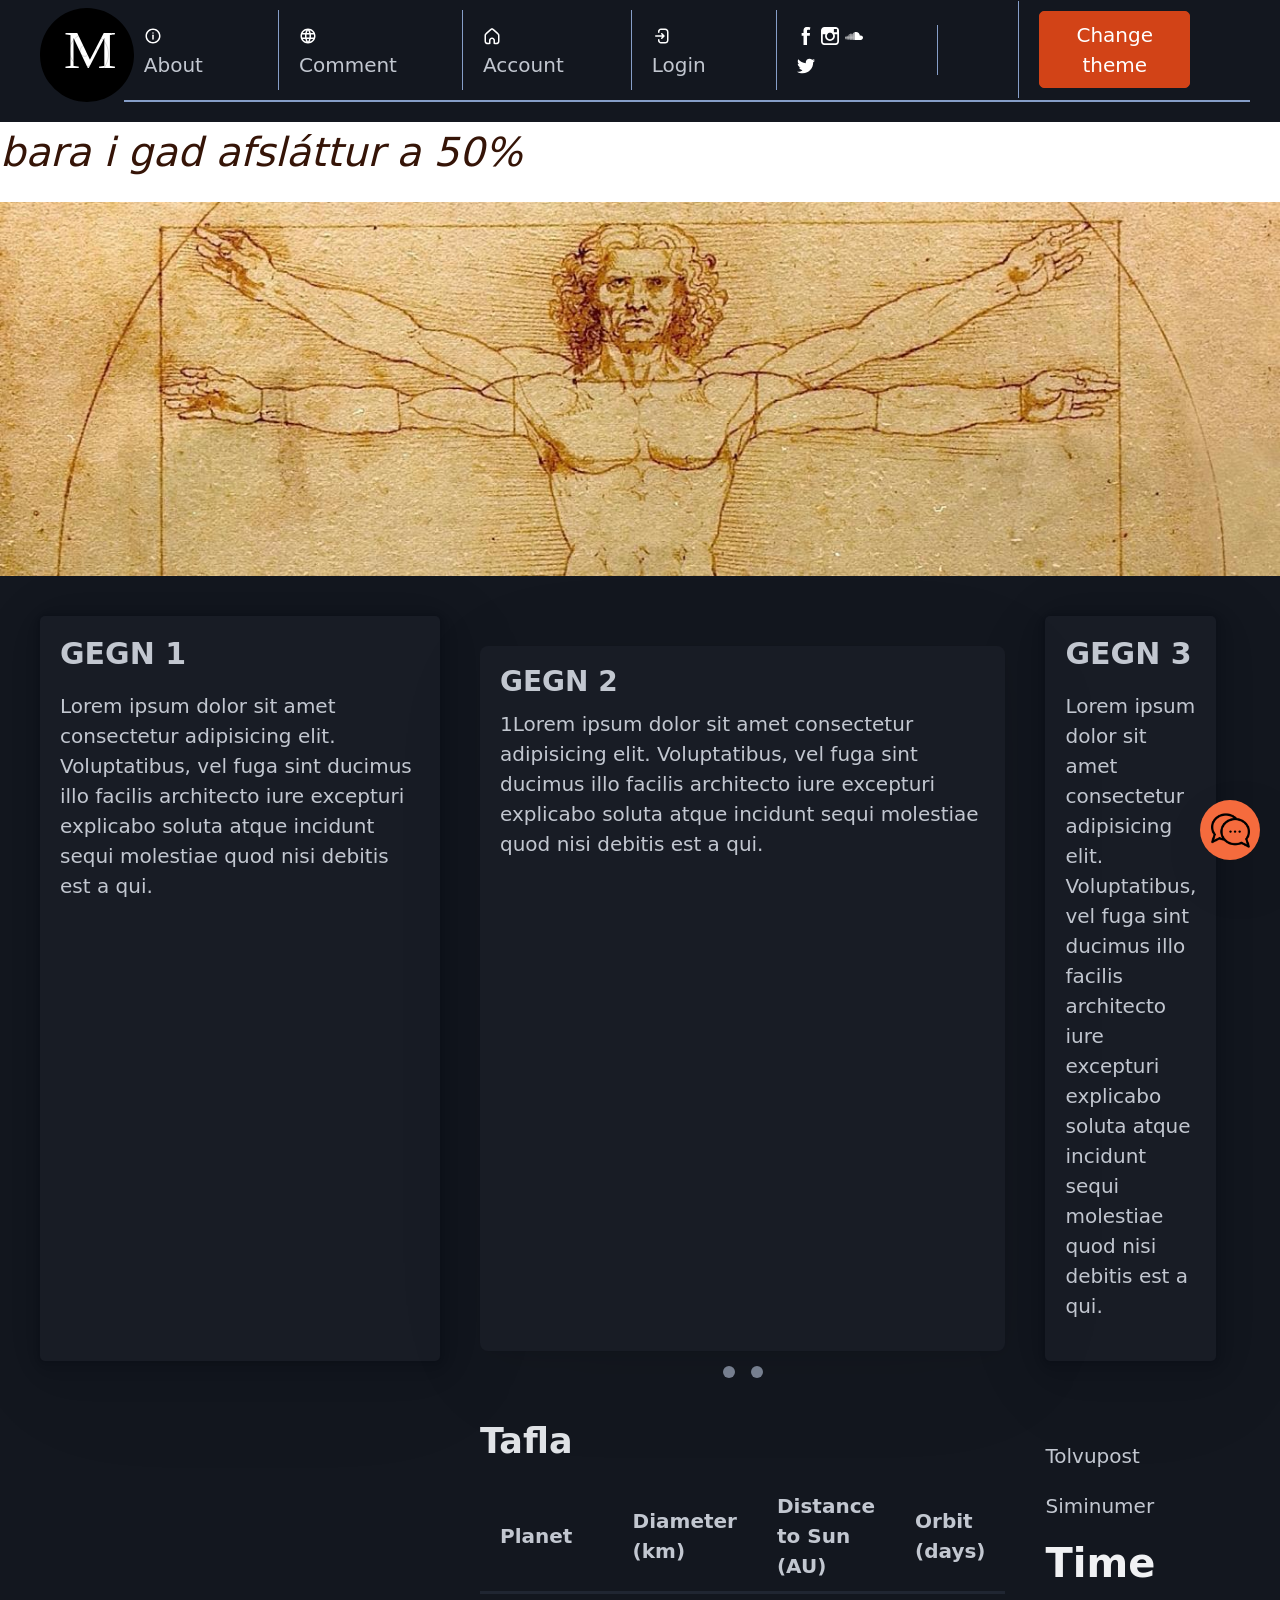
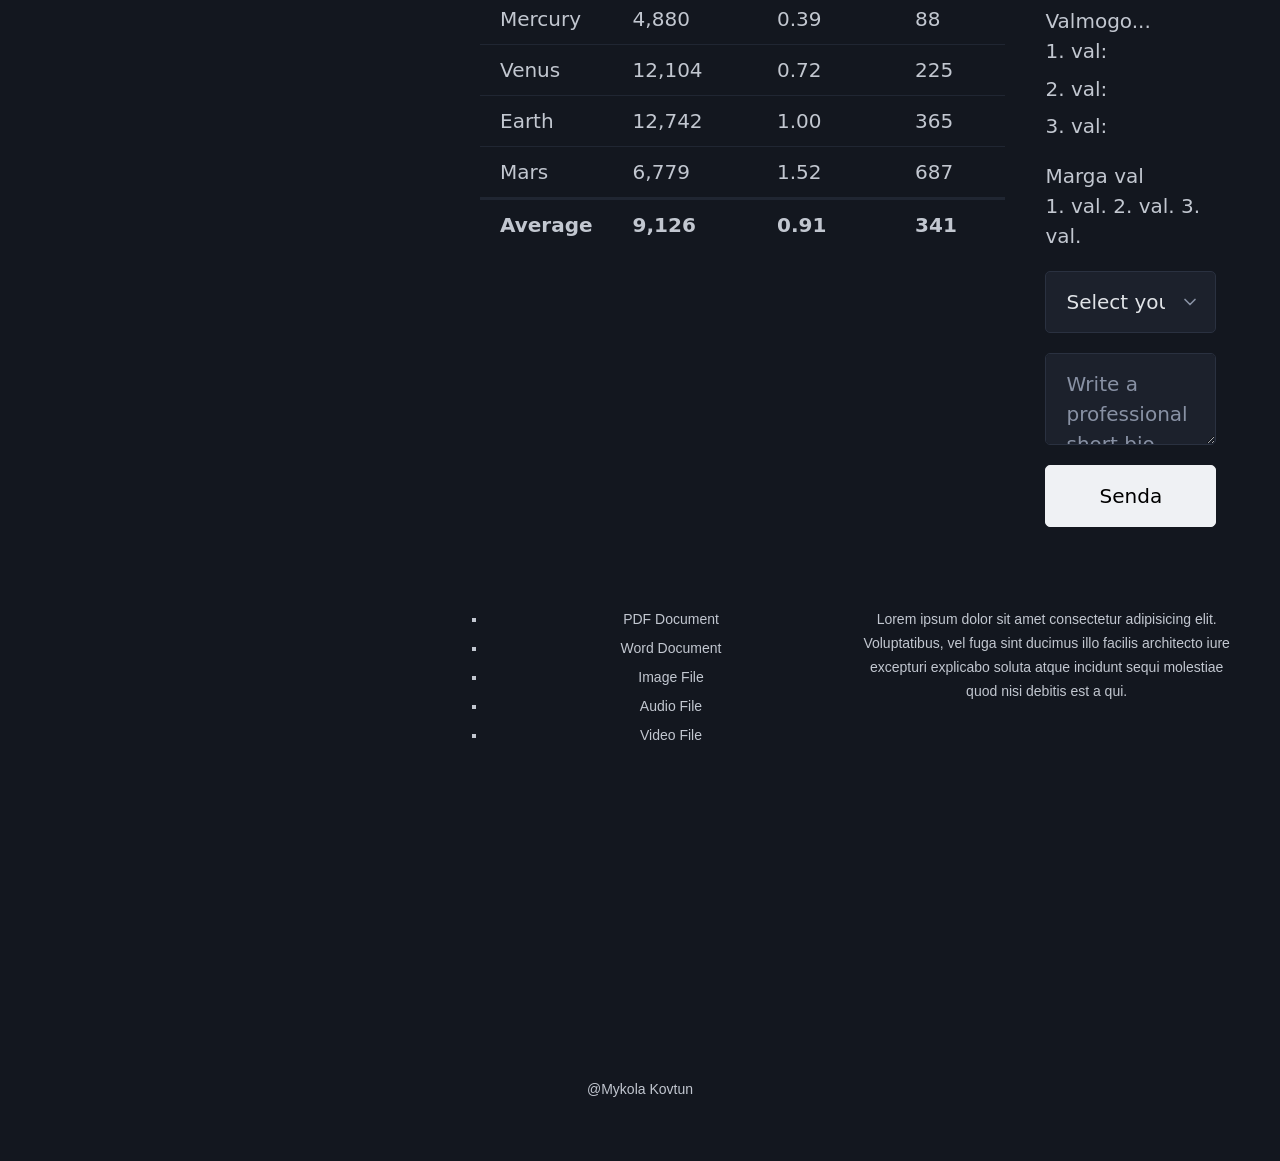
<file: index.html>
<!DOCTYPE html>
<html lang="en" data-theme="dark">
<head>
    <meta charset="UTF-8">
    <meta name="viewport" content="width=device-width, initial-scale=1.0">
    <title>Verkefni 2</title>

    <!-- Fonts -->
    <link rel="preconnect" href="https://fonts.googleapis.com">
    <link rel="preconnect" href="https://fonts.gstatic.com" crossorigin>
    <link href="https://fonts.googleapis.com/css2?family=Roboto+Condensed:ital,wght@0,100..900;1,100..900&display=swap" rel="stylesheet">

    <!-- Styles -->
    <link rel="stylesheet" href="css/pico.orange.css">
    <link rel="stylesheet" href="css/grid.css">
    <link rel="stylesheet" href="css/color.css">
    <link rel="stylesheet" href="css/menues.css">
    <link rel="stylesheet" href="css/table-from.css">
    <link rel="stylesheet" href="css/custom.css">
    <link rel="stylesheet" href="css/links.css">
    <link rel="stylesheet" href="css/kvikun.css">
    <link rel="stylesheet" href="css/jpg.css">
    <link rel="stylesheet" href="css/chatbox.css">

    <script>
        function toggleTheme() {
            const html = document.documentElement;
            const current = html.getAttribute("data-theme");
            if (current === "dark") {
                html.setAttribute("data-theme", "light");
            } else {
                html.setAttribute("data-theme", "dark");
            }
        }
    </script>
</head>

<body>

<!-- NAV -->
<nav class="container menu">
    <div class="bosslogo">
       <img src="Mlogo1.svg">
    </div>
    
    <input type="checkbox" id="menu-checkbox" class="menu-checkbox">
    <label for="menu-checkbox" class="menu-label">&#9776;</label>
    <ul class="topmenu">
        <li> <img src="logoforHSPL/circle-info-svgrepo-com.svg"> <a href="#">About</a></li>
        <li> <img src="logoforHSPL/globe-svgrepo-com.svg"><a href="#">Comment</a></li>
        <li> <img src="logoforHSPL/home-svgrepo-com.svg"><a href="#">Account</a></li>
        <li>
            <img src="logoforHSPL/login-svgrepo-com.svg"><a href="#" data-target="login-modal" onclick="toggleModal(event)">Login</a>
        </li>
        <li class="social-butts">
            <a href="#"><img src="logos/facebook-svgrepo-com.svg" ></a>
            <a href="#"><img src="logos/instagram-svgrepo-com.svg"></a>
            <a href="#"><img src="logos/soundcloud-svgrepo-com.svg"></a>
            <a href="#"><img src="logos/twitter-svgrepo-com.svg"></a>
        </li>
        <li>
            <input type="search">
        </li>
        <li><button onclick="toggleTheme()">Change theme</button></li>
    </ul>
</nav>

<!-- МОДАЛЬНОЕ ОКНО LOGIN -->
<dialog id="login-modal">
    <article>
        <header>
            <button
                aria-label="Close"
                rel="prev"
                data-target="login-modal"
                onclick="toggleModal(event)">
            </button>
            <h3>Login</h3>
        </header>

        <form action="admin.html" method="get">
            <fieldset>
                <label>
                    Email
                    <input type="email" name="email" placeholder="email@example.com" required>
                </label>
                <label>
                    Password
                    <input type="password" name="password" placeholder="Password" required>
                </label>
            </fieldset>
            <footer>
            <input type="submit" value="innskraning">
        </footer>
        </form>


    </article> 
</dialog>

<!-- HEADER -->
<header>
    <div class="box">
        <section class="kvikun">bara i gad afsláttur a 50% </section>
    </div>
    <picture>
        <img src="71e24e62d02da4a4a1e00ab30b257de8.jpeg" alt="mynd">
    </picture>
</header>

<!-- MAIN -->
<main class="container col-4">
<article>
    <h3>GEGN 1</h3>
    <p>Lorem ipsum dolor sit amet consectetur adipisicing elit. Voluptatibus, vel fuga sint ducimus illo facilis architecto iure excepturi explicabo soluta atque incidunt sequi molestiae quod nisi debitis est a qui.</p>
</article>

<div class="CSSgal g2">

    <!-- переключатели -->
    <input type="radio" name="g2" id="g2s1" checked>
    <input type="radio" name="g2" id="g2s2">

    <div class="slide">

        <h3>GEGN 2</h3>

        <div class="texts">
            <p class="t1">
                1Lorem ipsum dolor sit amet consectetur adipisicing elit. Voluptatibus, vel fuga sint ducimus illo facilis architecto iure excepturi explicabo soluta atque incidunt sequi molestiae quod nisi debitis est a qui.
            </p>

            <p class="t2">
                He who started in space will end up in space. Look and remember that if a person enters into nowhere, then everything is possible on Earth.
        </div>

        </div>

        <!-- кнопки -->
        <div class="nav">
            <label for="g2s1"></label>
            <label for="g2s2"></label>
        </div>
    </div>


<article>
    <h3>GEGN 3</h3>
    <p>Lorem ipsum dolor sit amet consectetur adipisicing elit. Voluptatibus, vel fuga sint ducimus illo facilis architecto iure excepturi explicabo soluta atque incidunt sequi molestiae quod nisi debitis est a qui.</p>
</article>
    <!-- ASIDE -->
    <aside>
        <ul>
            <li><a href="#1">Tengill a 1 efni</a></li>
            <li><a href="#2">Tengill a 2 efni</a></li>
            <li><a href="#3">Tengill a 3 efni</a></li>
        </ul>
    </aside>

        <div id="slideset6">
            <figure>
                <img src="jpg/AdobeStock_204091485 (2).jpeg" alt="Drottinn er mef per">
                <figcaption>"Drottinn hefur verif er mef per."</figcaption>
            </figure>
            <figure>
                <img src="jpg/kcd2_ds_banner_1920x700_2.jpg" alt="Ha">
                <figcaption>"Im hongry "</figcaption>
            </figure>
            <figure>
                <img src="jpg/michelangel-touching-the-hand-of-god.jpg" alt="Drottinn er mef per">
                <figcaption>"touch"</figcaption>
            </figure>
        </div>
    <!-- TABLE -->
    <fieldset class="col-2">
        <section>
            <h2>Tafla</h2>
            <table>
                <thead>
                    <tr>
                        <th>Planet</th>
                        <th>Diameter (km)</th>
                        <th>Distance to Sun (AU)</th>
                        <th>Orbit (days)</th>
                    </tr>
                </thead>
                <tbody>
                    <tr>
                        <td data-label="Planet">Mercury</td>
                        <td data-label="Diameter (km)">4,880</td>
                        <td data-label="Distance to Sun (AU)">0.39</td>
                        <td data-label="Orbit (days)">88</td>
                    </tr>
                    <tr>
                        <td data-label="Planet">Venus</td>
                        <td data-label="Diameter (km)">12,104</td>
                        <td data-label="Distance to Sun (AU)">0.72</td>
                        <td data-label="Orbit (days)">225</td>
                    </tr>
                    <tr>
                        <td data-label="Planet">Earth</td>
                        <td data-label="Diameter (km)">12,742</td>
                        <td data-label="Distance to Sun (AU)">1.00</td>
                        <td data-label="Orbit (days)">365</td>
                    </tr>
                    <tr>
                        <td data-label="Planet">Mars</td>
                        <td data-label="Diameter (km)">6,779</td>
                        <td data-label="Distance to Sun (AU)">1.52</td>
                        <td data-label="Orbit (days)">687</td>
                    </tr>
                </tbody>
                <tfoot>
                    <tr>
                        <th>Average</th>
                        <th>9,126</th>
                        <th>0.91</th>
                        <th>341</th>
                    </tr>
                </tfoot>
            </table>
        </section>
    </fieldset>

    <!-- FORM -->
    <form class="col-2">
        <fieldset>
            <section>
                <input type="text" name="name" placeholder="Name">
                <input type="text" name="lastname" placeholder="Lastname">
            </section>

            <section>
                Tolvupost
                <input type="email" name="email" placeholder="Email" required>
            </section>

            <section>
                <label>
                    Siminumer
                    <input type="number" name="number" placeholder="Telephone - 7 digits only" required>
                </label>
            </section>

            <section>
                <h1>Time</h1>
                <input type="date">
                <input type="datetime-local">
                <input type="month">
                <input type="time">
            </section>

            <section>
                Valmogo...<br>
                <label>1. val: <input type="radio" name="val"></label>
                <label>2. val: <input type="radio" name="val"></label>
                <label>3. val: <input type="radio" name="val"></label>
            </section>

            <section>
                Marga val<br>
                <input type="checkbox"> 1. val.
                <input type="checkbox"> 2. val.
                <input type="checkbox"> 3. val.
            </section>

            <select required>
                <option selected disabled>Select your favorite cuisine...</option>
                <option>Italian</option>
                <option>Japanese</option>
                <option>Indian</option>
                <option>Thai</option>
                <option>French</option>
            </select>

            <section>
                <textarea placeholder="Write a professional short bio..."></textarea>
            </section>

            <button type="submit" class="contrast">Senda</button>
        </fieldset>
    </form>

</main>

<!-- FOOTER -->
<footer>
    <div class="container grid ">
        <section>
                    <iframe src="https://www.google.com/maps/embed?pb=!1m18!1m12!1m3!1d158858.58519668216!2d-0.26640515952404525!3d51.52852620095037!2m3!1f0!2f0!3f0!3m2!1i1024!2i768!4f13.1!3m3!1m2!1s0x47d8a00baf21de75%3A0x52963a5addd52a99!2z0JvQvtC90LTQvtC9LCDQktC10LvQuNC60L7QsdGA0LjRgtCw0L3QuNGP!5e0!3m2!1sru!2sis!4v1777381670398!5m2!1sru!2sis" width="100%" height="450" style="border:0;" allowfullscreen="" loading="lazy" referrerpolicy="no-referrer-when-downgrade"></iframe>
        </section>
         <section>
                <ul>
                <li><a href="#.pdf">PDF Document</a></li>
                <li><a href="#.doc">Word Document</a></li>
                <li><a href="#.jpg">Image File</a></li>
                <li><a href="#.mp3">Audio File</a></li>
                <li><a href="#.mp4">Video File</a></li>
                </ul>   
         </section>
         <section>
                    <p>Lorem ipsum dolor sit amet consectetur adipisicing elit. Voluptatibus, vel fuga sint ducimus illo facilis architecto iure excepturi explicabo soluta atque incidunt sequi molestiae quod nisi debitis est a qui.</p>
 </section>
    </div>
    <p>@Mykola Kovtun</p>
</footer>
 <section class="chatbox">
    <input type="checkbox" id="check">

    <label for="check">
        <img src="logos/bubble-chat.png" alt="chat">
    </label>

    <div class="chat-content">
        <p>Hvernig get ég aðstoðað þig?</p>

        <form action="#" method="get" class="chat-form">

            <textarea placeholder="Skrifaðu skilaboð..." rows="5"></textarea>

            <div class="field">
                <input type="text" name="name" required placeholder="Nafn">
            </div>

            <div class="field">
                <input type="email" name="email" required placeholder="Tölvupóstfang">
            </div>

            <button type="submit">
                Senda skilaboð
            </button>

        </form>
    </div>
</section>
<!-- JS -->
<script src="js/modal.js"></script>

<form action="admin.html" method="get">
    <label></label>
</form>
</body>
</html>
</file>
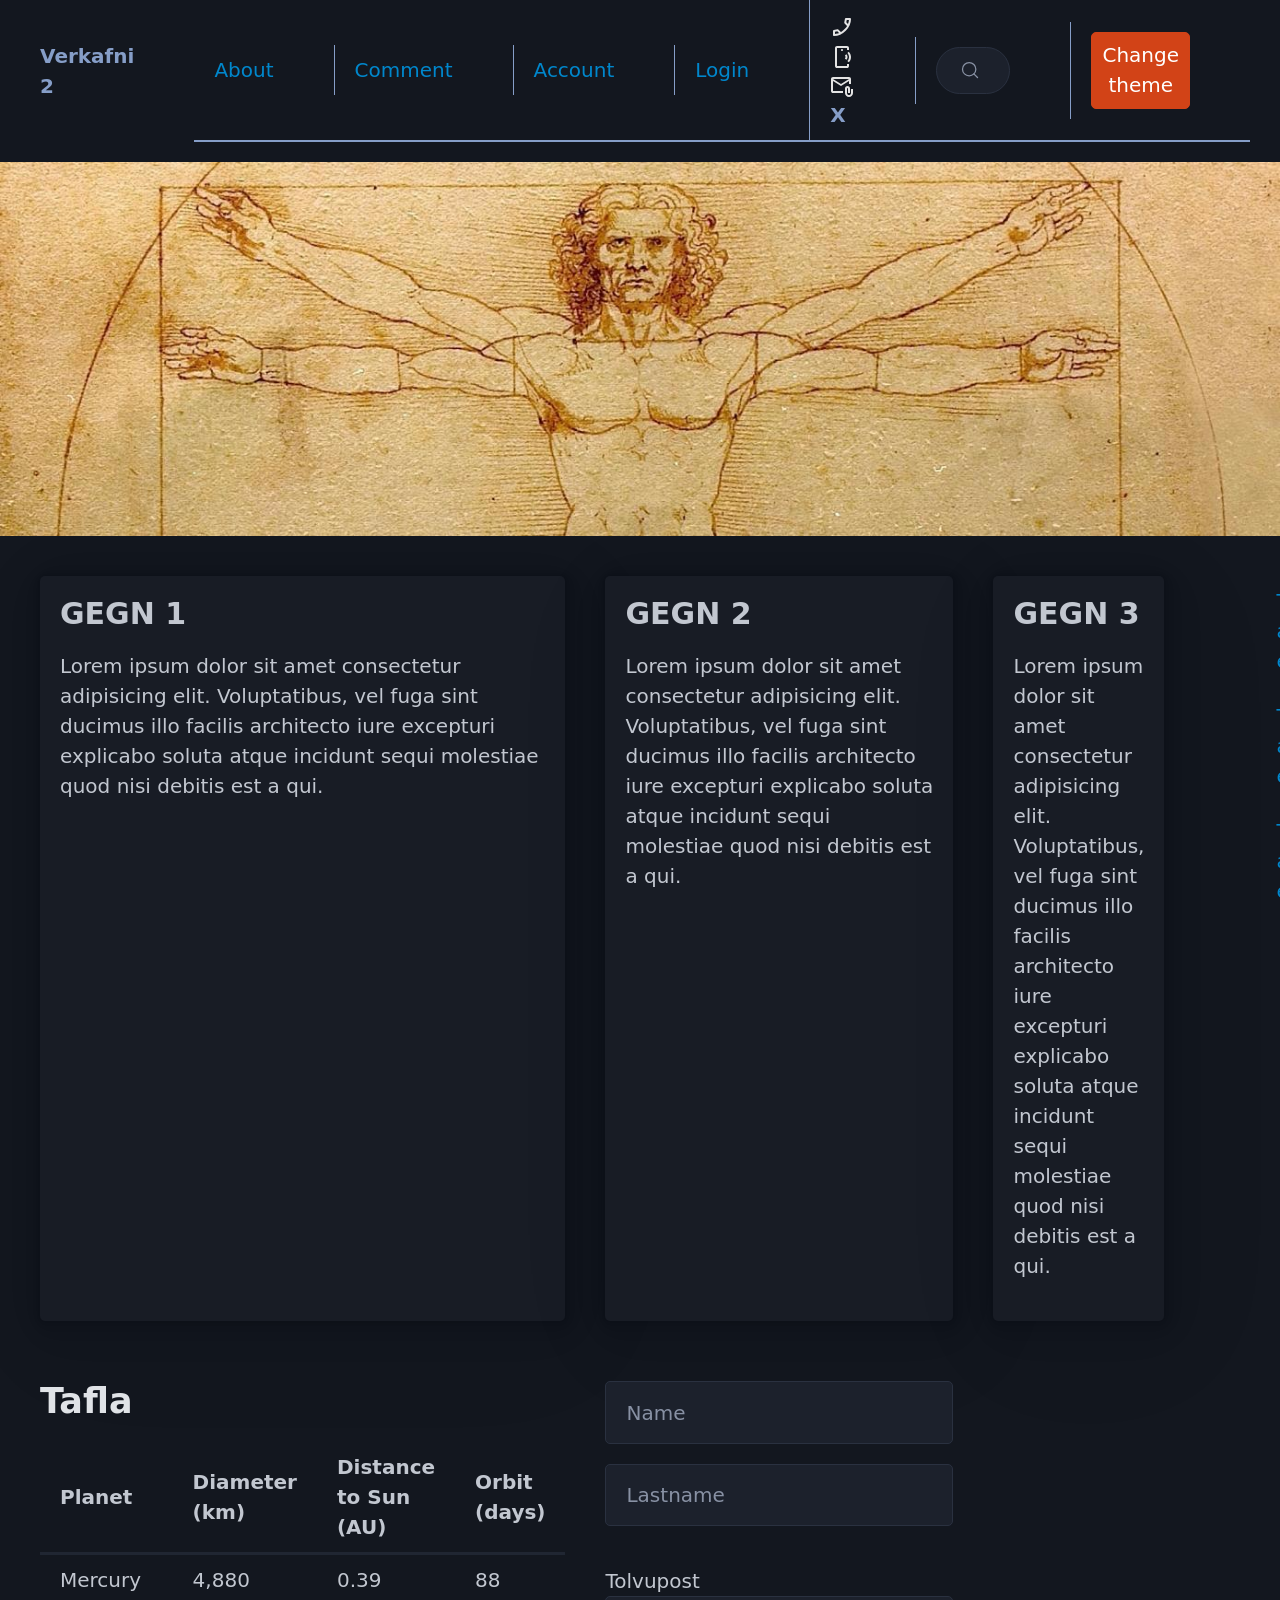
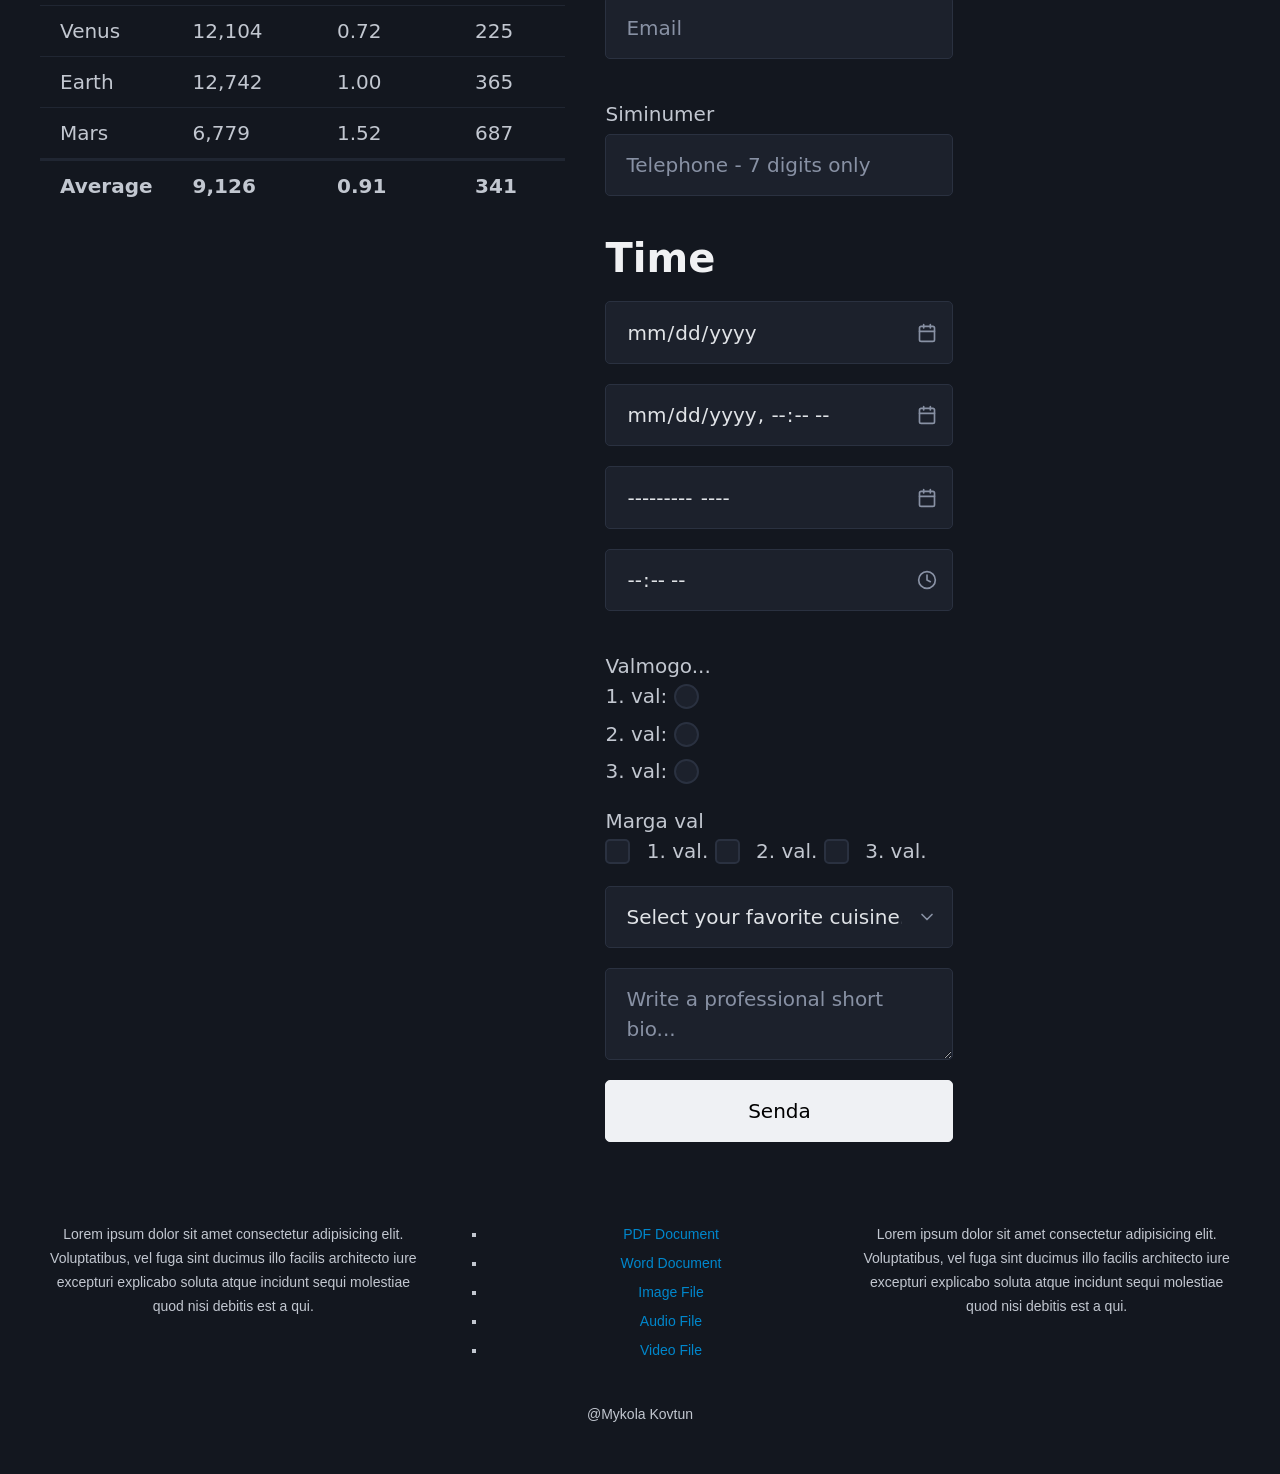
<file: verkafni2/index.html>
<!DOCTYPE html>
<html lang="en" data-theme="dark">
<head>
    <meta charset="UTF-8">
    <meta name="viewport" content="width=device-width, initial-scale=1.0">
    <title>Verkefni 2</title>

    <!-- Fonts -->
    <link rel="preconnect" href="https://fonts.googleapis.com">
    <link rel="preconnect" href="https://fonts.gstatic.com" crossorigin>
    <link href="https://fonts.googleapis.com/css2?family=Roboto+Condensed:ital,wght@0,100..900;1,100..900&display=swap" rel="stylesheet">

    <!-- Styles -->
    <link rel="stylesheet" href="css/pico.orange.css">
    <link rel="stylesheet" href="css/grid.css">
    <link rel="stylesheet" href="css/color.css">
    <link rel="stylesheet" href="css/menues.css">
    <link rel="stylesheet" href="css/table-from.css">
    <link rel="stylesheet" href="css/custom.css">
    <link rel="stylesheet" href="css/links.css">

    <script>
        function toggleTheme() {
            const html = document.documentElement;
            const current = html.getAttribute("data-theme");
            if (current === "dark") {
                html.setAttribute("data-theme", "light");
            } else {
                html.setAttribute("data-theme", "dark");
            }
        }
    </script>
</head>

<body>

<!-- NAV -->
<nav class="container menu">
    <ul>
        <li><strong>Verkafni 2</strong></li>
    </ul>
    <input type="checkbox" id="menu-checkbox" class="menu-checkbox">
    <label for="menu-checkbox" class="menu-label">&#9776;</label>
    <ul class="topmenu">
        <li><a href="#">About</a></li>
        <li><a href="#">Comment</a></li>
        <li><a href="#">Account</a></li>
        <li>
            <a href="#" data-target="login-modal" onclick="toggleModal(event)">Login</a>
        </li>
        <li class="social-butts">
            <a href="#"><svg xmlns="http://www.w3.org/2000/svg" height="24px" viewBox="0 -960 960 960" width="24px" fill="#e3e3e3"><path d="M162-120q-18 0-30-12t-12-30v-162q0-13 9-23.5t23-14.5l138-28q14-2 28.5 2.5T342-374l94 94q38-22 72-48.5t65-57.5q33-32 60.5-66.5T681-524l-97-98q-8-8-11-19t-1-27l26-140q2-13 13-22.5t25-9.5h162q18 0 30 12t12 30q0 125-54.5 247T631-329Q531-229 409-174.5T162-120Zm556-480q17-39 26-79t14-81h-88l-18 94 66 66ZM360-244l-66-66-94 20v88q41-3 81-14t79-28Zm358-356ZM360-244Z"/></svg></a>
            <a href="#"><svg xmlns="http://www.w3.org/2000/svg" height="24px" viewBox="0 -960 960 960" width="24px" fill="#e3e3e3"><path d="M280-430v310-720 410Zm0 390q-33 0-56.5-23.5T200-120v-720q0-33 23.5-56.5T280-920h400q33 0 56.5 23.5T760-840v80h-80v-80H280v720h400v-80h80v80q0 33-23.5 56.5T680-40H280Zm228.5-691.5Q520-743 520-760t-11.5-28.5Q497-800 480-800t-28.5 11.5Q440-777 440-760t11.5 28.5Q463-720 480-720t28.5-11.5ZM653-366l-58-58q12-11 18.5-25.5T620-480q0-16-6.5-30.5T595-536l58-58q23 23 35 52.5t12 61.5q0 32-12 61.5T653-366Zm98 98-56-56q31-31 48-71t17-85q0-45-17-85t-48-71l56-56q43 42 66 97t23 115q0 60-23 115t-66 97Z"/></svg></a>
            <a href="#"><svg xmlns="http://www.w3.org/2000/svg" height="24px" viewBox="0 -960 960 960" width="24px" fill="#e3e3e3"><path d="M440-520 120-720v400h400v80H120q-33 0-56.5-23.5T40-320v-480q0-33 23.5-56.5T120-880h640q33 0 56.5 23.5T840-800v200h-80v-120L440-520Zm0-80 320-200H120l320 200ZM760-80q-66 0-113-47t-47-113v-180q0-42 29-71t71-29q42 0 71 29t29 71v180h-80v-180q0-8-6-14t-14-6q-8 0-14 6t-6 14v180q0 33 23.5 56.5T760-160q33 0 56.5-23.5T840-240v-160h80v160q0 66-47 113T760-80ZM120-720v-80 480-400Z"/></svg></a>
            <a href="#"><strong>X</strong></a>
        </li>
        <li>
            <input type="search">
        </li>
        <li><button onclick="toggleTheme()">Change theme</button></li>
    </ul>
</nav>

<!-- МОДАЛЬНОЕ ОКНО LOGIN -->
<dialog id="login-modal">
    <article>
        <header>
            <button
                aria-label="Close"
                rel="prev"
                data-target="login-modal"
                onclick="toggleModal(event)">
            </button>
            <h3>Login</h3>
        </header>

        <form action="admin.html" method="get">
            <fieldset>
                <label>
                    Email
                    <input type="email" name="email" placeholder="email@example.com" required>
                </label>
                <label>
                    Password
                    <input type="password" name="password" placeholder="Password" required>
                </label>
            </fieldset>
            <footer>
            <input type="submit" value="innskraning">
        </footer>
        </form>


    </article> 
</dialog>

<!-- HEADER -->
<header>
    <picture>
        <img src="71e24e62d02da4a4a1e00ab30b257de8.jpeg" alt="mynd">
    </picture>
</header>

<!-- MAIN -->
<main class="container col-4">

    <!-- ARTICLES -->
    <article>
        <h3>GEGN 1</h3>
        <p>Lorem ipsum dolor sit amet consectetur adipisicing elit. Voluptatibus, vel fuga sint ducimus illo facilis architecto iure excepturi explicabo soluta atque incidunt sequi molestiae quod nisi debitis est a qui.</p>
    </article>

    <article>
        <h3>GEGN 2</h3>
        <p>Lorem ipsum dolor sit amet consectetur adipisicing elit. Voluptatibus, vel fuga sint ducimus illo facilis architecto iure excepturi explicabo soluta atque incidunt sequi molestiae quod nisi debitis est a qui.</p>
    </article>

    <article>
        <h3>GEGN 3</h3>
        <p>Lorem ipsum dolor sit amet consectetur adipisicing elit. Voluptatibus, vel fuga sint ducimus illo facilis architecto iure excepturi explicabo soluta atque incidunt sequi molestiae quod nisi debitis est a qui.</p>
    </article>

    <!-- ASIDE -->
    <aside>
        <ul>
            <li><a href="#1">Tengill a 1 efni</a></li>
            <li><a href="#2">Tengill a 2 efni</a></li>
            <li><a href="#3">Tengill a 3 efni</a></li>
        </ul>
    </aside>

    <!-- TABLE -->
    <fieldset class="col-2">
        <section>
            <h2>Tafla</h2>
            <table>
                <thead>
                    <tr>
                        <th>Planet</th>
                        <th>Diameter (km)</th>
                        <th>Distance to Sun (AU)</th>
                        <th>Orbit (days)</th>
                    </tr>
                </thead>
                <tbody>
                    <tr>
                        <td data-label="Planet">Mercury</td>
                        <td data-label="Diameter (km)">4,880</td>
                        <td data-label="Distance to Sun (AU)">0.39</td>
                        <td data-label="Orbit (days)">88</td>
                    </tr>
                    <tr>
                        <td data-label="Planet">Venus</td>
                        <td data-label="Diameter (km)">12,104</td>
                        <td data-label="Distance to Sun (AU)">0.72</td>
                        <td data-label="Orbit (days)">225</td>
                    </tr>
                    <tr>
                        <td data-label="Planet">Earth</td>
                        <td data-label="Diameter (km)">12,742</td>
                        <td data-label="Distance to Sun (AU)">1.00</td>
                        <td data-label="Orbit (days)">365</td>
                    </tr>
                    <tr>
                        <td data-label="Planet">Mars</td>
                        <td data-label="Diameter (km)">6,779</td>
                        <td data-label="Distance to Sun (AU)">1.52</td>
                        <td data-label="Orbit (days)">687</td>
                    </tr>
                </tbody>
                <tfoot>
                    <tr>
                        <th>Average</th>
                        <th>9,126</th>
                        <th>0.91</th>
                        <th>341</th>
                    </tr>
                </tfoot>
            </table>
        </section>
    </fieldset>

    <!-- FORM -->
    <form class="col-2">
        <fieldset>
            <section>
                <input type="text" name="name" placeholder="Name">
                <input type="text" name="lastname" placeholder="Lastname">
            </section>

            <section>
                Tolvupost
                <input type="email" name="email" placeholder="Email" required>
            </section>

            <section>
                <label>
                    Siminumer
                    <input type="number" name="number" placeholder="Telephone - 7 digits only" required>
                </label>
            </section>

            <section>
                <h1>Time</h1>
                <input type="date">
                <input type="datetime-local">
                <input type="month">
                <input type="time">
            </section>

            <section>
                Valmogo...<br>
                <label>1. val: <input type="radio" name="val"></label>
                <label>2. val: <input type="radio" name="val"></label>
                <label>3. val: <input type="radio" name="val"></label>
            </section>

            <section>
                Marga val<br>
                <input type="checkbox"> 1. val.
                <input type="checkbox"> 2. val.
                <input type="checkbox"> 3. val.
            </section>

            <select required>
                <option selected disabled>Select your favorite cuisine...</option>
                <option>Italian</option>
                <option>Japanese</option>
                <option>Indian</option>
                <option>Thai</option>
                <option>French</option>
            </select>

            <section>
                <textarea placeholder="Write a professional short bio..."></textarea>
            </section>

            <button type="submit" class="contrast">Senda</button>
        </fieldset>
    </form>

</main>

<!-- FOOTER -->
<footer>
    <div class="container grid ">
        <section>
                    <p>Lorem ipsum dolor sit amet consectetur adipisicing elit. Voluptatibus, vel fuga sint ducimus illo facilis architecto iure excepturi explicabo soluta atque incidunt sequi molestiae quod nisi debitis est a qui.</p>
 </section>
         <section>
                <ul>
                <li><a href="#.pdf">PDF Document</a></li>
                <li><a href="#.doc">Word Document</a></li>
                <li><a href="#.jpg">Image File</a></li>
                <li><a href="#.mp3">Audio File</a></li>
                <li><a href="#.mp4">Video File</a></li>
                </ul>   
         </section>
         <section>
                    <p>Lorem ipsum dolor sit amet consectetur adipisicing elit. Voluptatibus, vel fuga sint ducimus illo facilis architecto iure excepturi explicabo soluta atque incidunt sequi molestiae quod nisi debitis est a qui.</p>
 </section>
    </div>
    <p>@Mykola Kovtun</p>
</footer>

<!-- JS -->
<script src="js/modal.js"></script>

<form action="admin.html" method="get">
    <label 
</form>
</body>
</html>
</file>
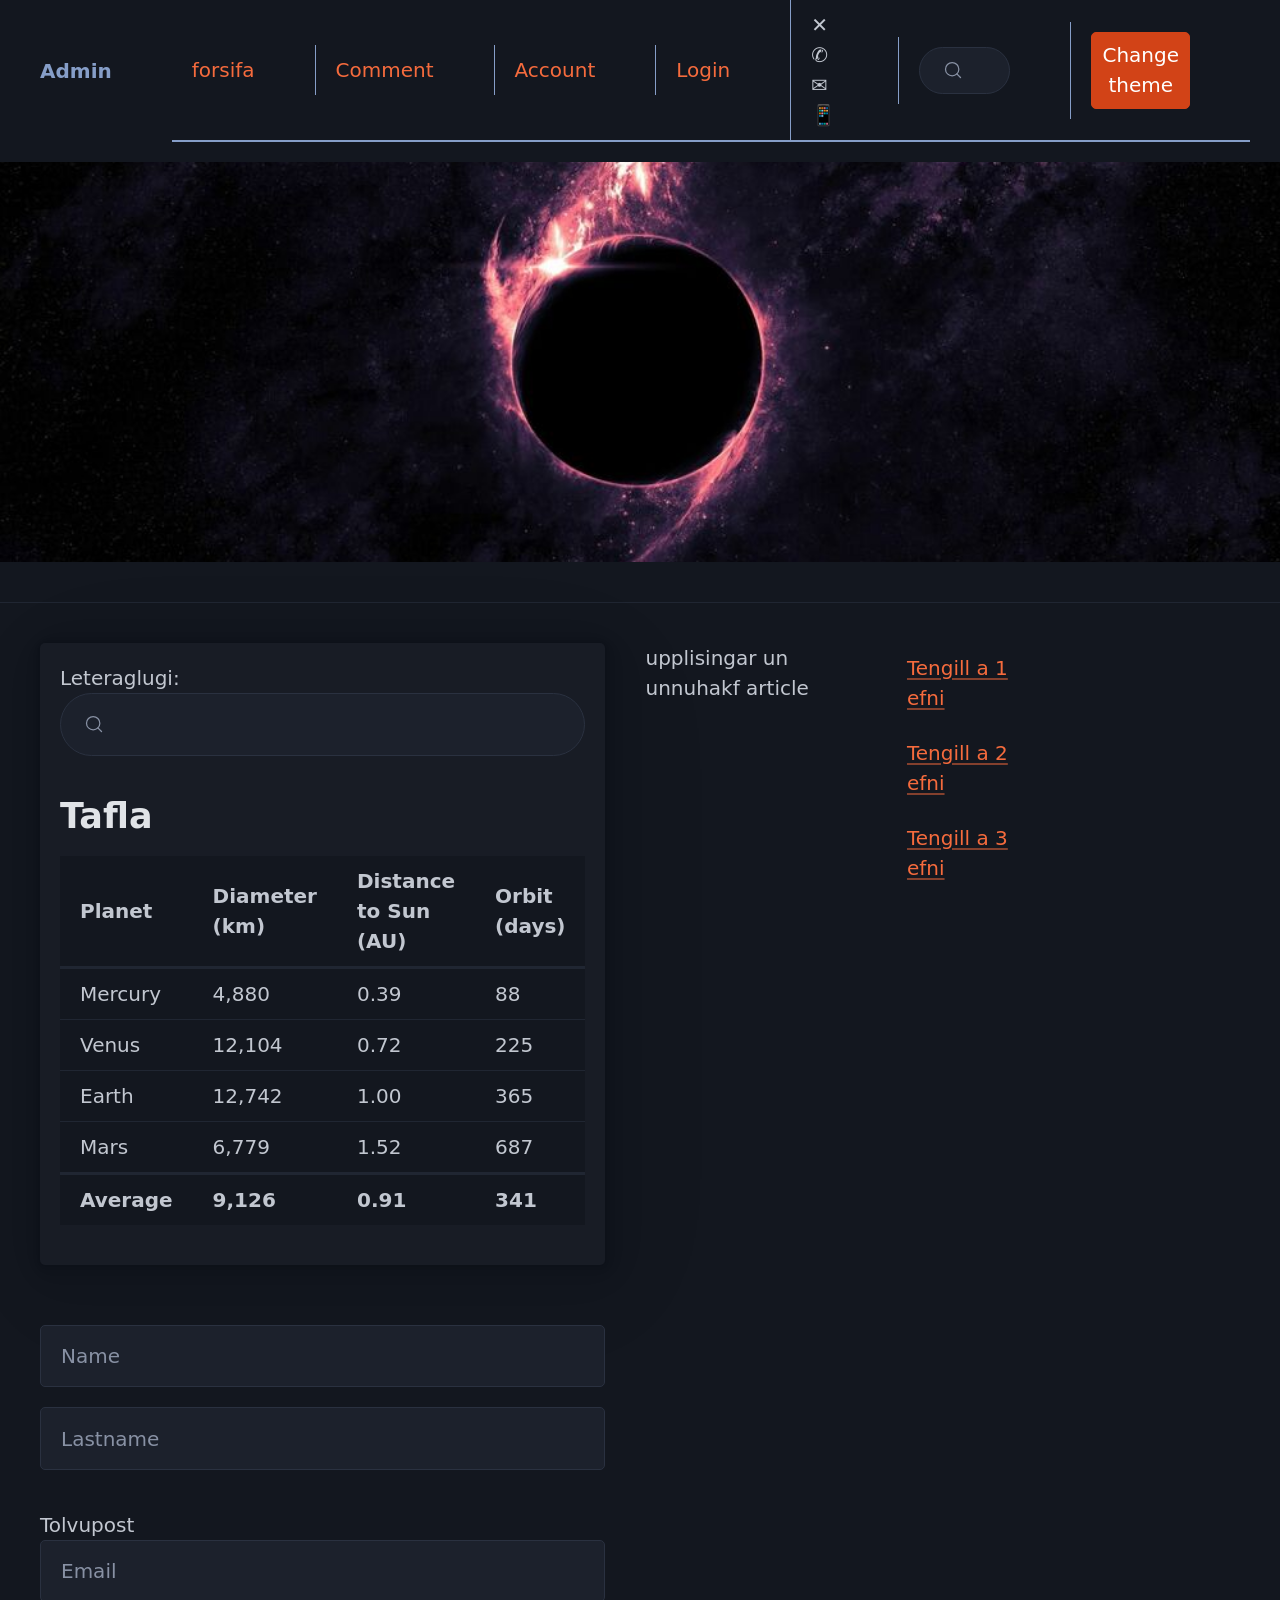
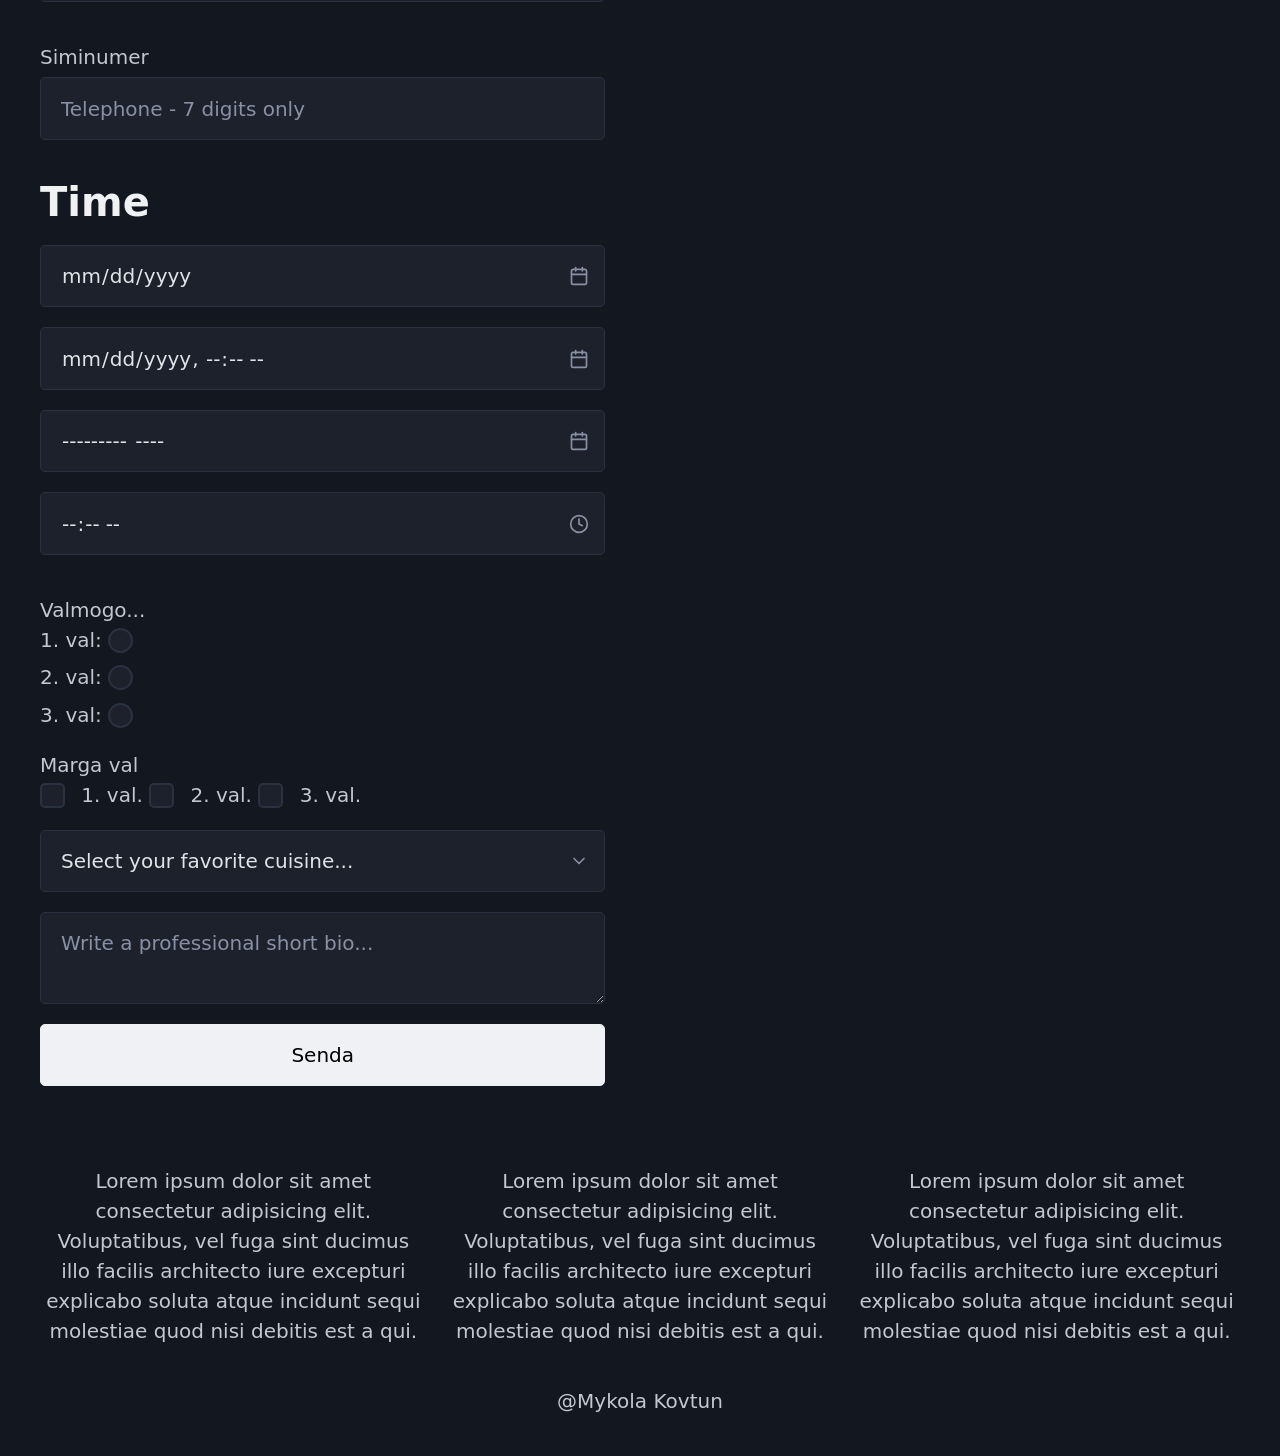
<file: admin.html>
<!DOCTYPE html>
<html lang="en" data-theme="dark">
<head>
    <meta charset="UTF-8">
    <meta name="viewport" content="width=device-width, initial-scale=1.0">
    <title>Verkefni 2</title>

    <!-- Fonts -->
    <link rel="preconnect" href="https://fonts.googleapis.com">
    <link rel="preconnect" href="https://fonts.gstatic.com" crossorigin>
    <link href="https://fonts.googleapis.com/css2?family=Roboto+Condensed:ital,wght@0,100..900;1,100..900&display=swap" rel="stylesheet">

    <!-- Styles -->
    <link rel="stylesheet" href="css/pico.orange.css">
    <link rel="stylesheet" href="css/grid.css">
    <link rel="stylesheet" href="css/color.css">
    <link rel="stylesheet" href="css/menues.css">
    <link rel="stylesheet" href="css/table-from.css">
    <link rel="stylesheet" href="css/custom.css">

    <script>
        function toggleTheme() {
            const html = document.documentElement;
            const current = html.getAttribute("data-theme");
            if (current === "dark") {
                html.setAttribute("data-theme", "light");
            } else {
                html.setAttribute("data-theme", "dark");
            }
        }
    </script>
</head>

<body>

<!-- NAV -->
<nav class="container menu">
    <ul>
        <li><strong>Admin</strong></li>
    </ul>
    <input type="checkbox" id="menu-checkbox" class="menu-checkbox">
    <label for="menu-checkbox" class="menu-label">&#9776;</label>
    <ul class="topmenu">
        <li><a href="index.html">forsifa</a></li>
        <li><a href="#">Comment</a></li>
        <li><a href="#">Account</a></li>
        <li>
            <a href="#" data-target="login-modal" onclick="toggleModal(event)">Login</a>
        </li>
        <li class="social-butts">
            <a href="#">&#10005;</a>
            <a href="#">&#9990;</a>
            <a href="#">&#9993;</a>
            <a href="#">&#128241;</a>
        </li>
        <li>
            <input type="search">
        </li>
        <li><button onclick="toggleTheme()">Change theme</button></li>
    </ul>
</nav>

<!-- МОДАЛЬНОЕ ОКНО LOGIN -->
<dialog id="login-modal">
    <article>
        <header>
            <button
                aria-label="Close"
                rel="prev"
                data-target="login-modal"
                onclick="toggleModal(event)">
            </button>
            <h3>Login</h3>
        </header>

        <form>
            <fieldset>
                <label>
                    Email
                    <input type="email" name="email" placeholder="email@example.com" required>
                </label>
                <label>
                    Password
                    <input type="password" name="password" placeholder="Password" required>
                </label>
            </fieldset>
        </form>

        <footer>
            <button type="submit">Login/innskraning</button>
        </footer>
    </article> 
</dialog>

<!-- HEADER -->
<header>
    <picture>
        <img src="tmb_360742_630525.jpg" alt="mynd">
    </picture>
</header>
<hr>
<!-- MAIN -->
<main class="container col-4">
    <article>
        <section>Leteraglugi:
            <input type="search">
        </section>
        <section>
            <h2>Tafla</h2>
            <table>
                <thead>
                    <tr>
                        <th>Planet</th>
                        <th>Diameter (km)</th>
                        <th>Distance to Sun (AU)</th>
                        <th>Orbit (days)</th>
                    </tr>
                </thead>
                <tbody>
                    <tr>
                        <td data-label="Planet">Mercury</td>
                        <td data-label="Diameter (km)">4,880</td>
                        <td data-label="Distance to Sun (AU)">0.39</td>
                        <td data-label="Orbit (days)">88</td>
                    </tr>
                    <tr>
                        <td data-label="Planet">Venus</td>
                        <td data-label="Diameter (km)">12,104</td>
                        <td data-label="Distance to Sun (AU)">0.72</td>
                        <td data-label="Orbit (days)">225</td>
                    </tr>
                    <tr>
                        <td data-label="Planet">Earth</td>
                        <td data-label="Diameter (km)">12,742</td>
                        <td data-label="Distance to Sun (AU)">1.00</td>
                        <td data-label="Orbit (days)">365</td>
                    </tr>
                    <tr>
                        <td data-label="Planet">Mars</td>
                        <td data-label="Diameter (km)">6,779</td>
                        <td data-label="Distance to Sun (AU)">1.52</td>
                        <td data-label="Orbit (days)">687</td>
                    </tr>
                </tbody>
                <tfoot>
                    <tr>
                        <th>Average</th>
                        <th>9,126</th>
                        <th>0.91</th>
                        <th>341</th>
                    </tr>
                </tfoot>
            </table>
        </section>
        <section>
            <datalist>
                <summary>notendur</summary>
                
            </datalist>
        </section>
    </article>
    <aside>
        upplisingar un unnuhakf article 
    </aside>
    <!-- ASIDE -->
    <aside>
        <ul>
            <li><a href="#1">Tengill a 1 efni</a></li>
            <li><a href="#2">Tengill a 2 efni</a></li>
            <li><a href="#3">Tengill a 3 efni</a></li>
        </ul>
    </aside>

    <!-- TABLE -->
    <fieldset class="col-2">
        
    </fieldset>

    <!-- FORM -->
    <form class="col-2">
        <fieldset>
            <section>
                <input type="text" name="name" placeholder="Name">
                <input type="text" name="lastname" placeholder="Lastname">
            </section>

            <section>
                Tolvupost
                <input type="email" name="email" placeholder="Email" required>
            </section>

            <section>
                <label>
                    Siminumer
                    <input type="number" name="number" placeholder="Telephone - 7 digits only" required>
                </label>
            </section>

            <section>
                <h1>Time</h1>
                <input type="date">
                <input type="datetime-local">
                <input type="month">
                <input type="time">
            </section>

            <section>
                Valmogo...<br>
                <label>1. val: <input type="radio" name="val"></label>
                <label>2. val: <input type="radio" name="val"></label>
                <label>3. val: <input type="radio" name="val"></label>
            </section>

            <section>
                Marga val<br>
                <input type="checkbox"> 1. val.
                <input type="checkbox"> 2. val.
                <input type="checkbox"> 3. val.
            </section>

            <select required>
                <option selected disabled>Select your favorite cuisine...</option>
                <option>Italian</option>
                <option>Japanese</option>
                <option>Indian</option>
                <option>Thai</option>
                <option>French</option>
            </select>

            <section>
                <textarea placeholder="Write a professional short bio..."></textarea>
            </section>

            <button type="submit" class="contrast">Senda</button>
        </fieldset>
    </form>

</main>

<!-- FOOTER -->
<footer>
    <div class="container grid ">
        <section>
                    <p>Lorem ipsum dolor sit amet consectetur adipisicing elit. Voluptatibus, vel fuga sint ducimus illo facilis architecto iure excepturi explicabo soluta atque incidunt sequi molestiae quod nisi debitis est a qui.</p>
 </section>
         <section>
                    <p>Lorem ipsum dolor sit amet consectetur adipisicing elit. Voluptatibus, vel fuga sint ducimus illo facilis architecto iure excepturi explicabo soluta atque incidunt sequi molestiae quod nisi debitis est a qui.</p>
 </section>
         <section>
                    <p>Lorem ipsum dolor sit amet consectetur adipisicing elit. Voluptatibus, vel fuga sint ducimus illo facilis architecto iure excepturi explicabo soluta atque incidunt sequi molestiae quod nisi debitis est a qui.</p>
 </section>
    </div>
    <p>@Mykola Kovtun</p>
</footer>

<!-- JS -->
<script src="js/modal.js"></script>

</body>
</html>
</file>
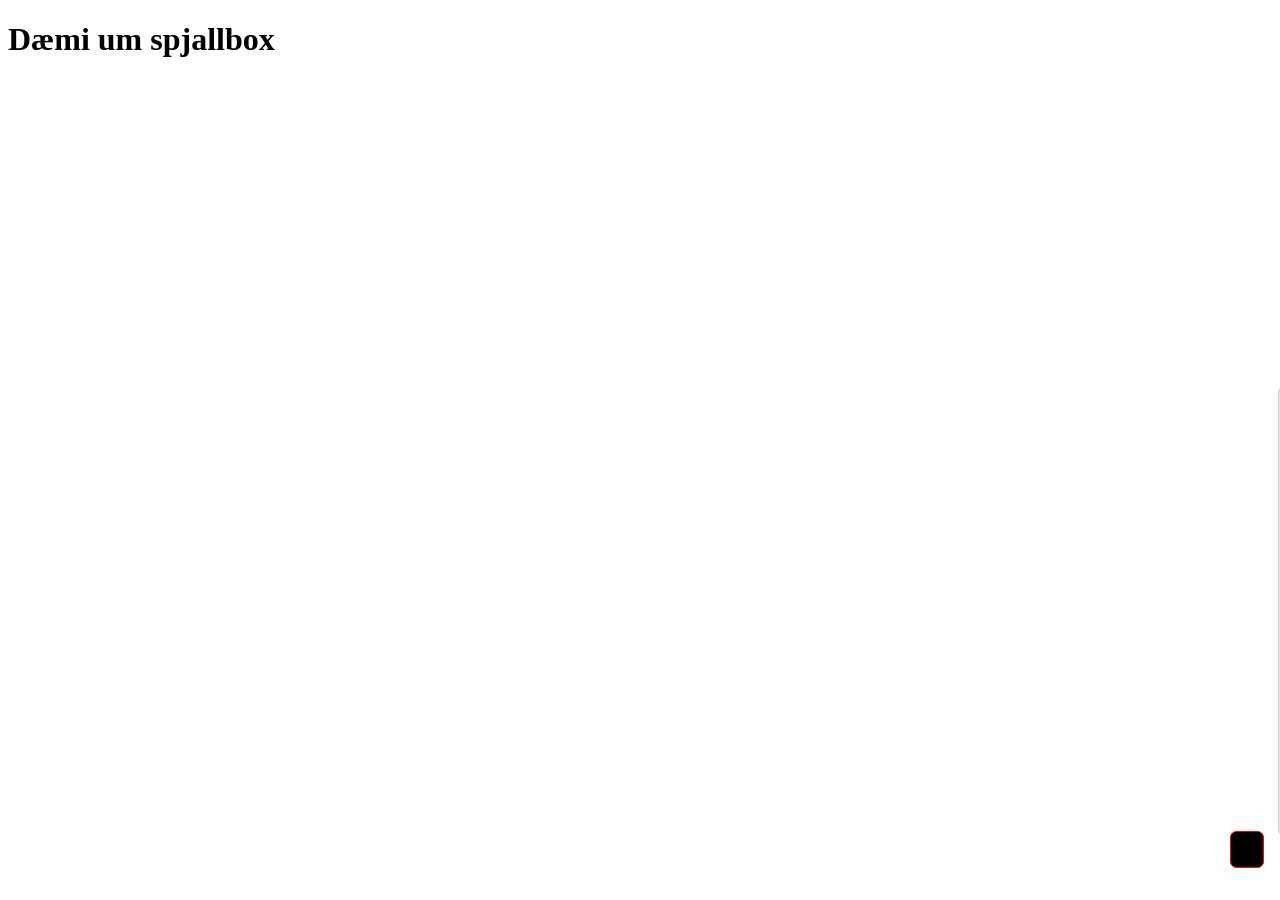
<file: css/chatbox.html>
<!DOCTYPE html>
<html lang="en">
<head>
    <meta charset="UTF-8">
    <meta name="viewport" content="width=device-width, initial-scale=1.0">
    <title>Document</title>
    <style>
        /* spjallbox */
        #check {
            display: none;
        }
        .chatbox label {
            display: block;
            position: fixed;
            right: 1rem;
            bottom: 2rem;
            width: 2rem;
            height: 2rem;
            background-color: black;
            border: 1px solid red;
            border-radius: .4rem;
            cursor: pointer;
            z-index: 9;
            text-align: center;
            padding-top: .2rem;
        }
        .chatbox label:hover,
        .chatbox label:focus {
            background-color: red;
        }
        .chat-content {
            position: fixed;
            right: -22rem;
            bottom: 4rem;
            width: 20rem;
            height: 26rem;
            border: 1px solid #ccc;
            padding: 1rem;
            background-color: rgb(231, 231, 231);
            border-radius: .4rem;
            transition: right 0.3s ease-in-out;
            z-index: 12;
        }
        #check:checked ~ .chat-content {
            right: 1rem;
            transition: right 0.3s ease-in-out;
        }
    </style>
</head>
<body>
    <h1>Dæmi um spjallbox</h1>
    
    <!--spjallbox-->
    <section class="chatbox">
        <input type="checkbox" id="check">
        <label for="check"><span class="icon-bubbles4"></span></label>
        <div class="chat-content">
            <p>Hvernig get ég aðstoðað þig?</p>
            <form action="#" method="get">
                <textarea placeholder="Skrifaðu skilaboð..." rows="5"></textarea>
                <div><input type="text" name="name" required placeholder="Nafn"></div>
                <div><input type="email" name="email" required placeholder="Tölvupóstfang"></div>
                <button type="submit" class="animate__shakeX">Senda skilaboð</button>
            </form>
        </div>
    </section>
</body>
</html>
</file>
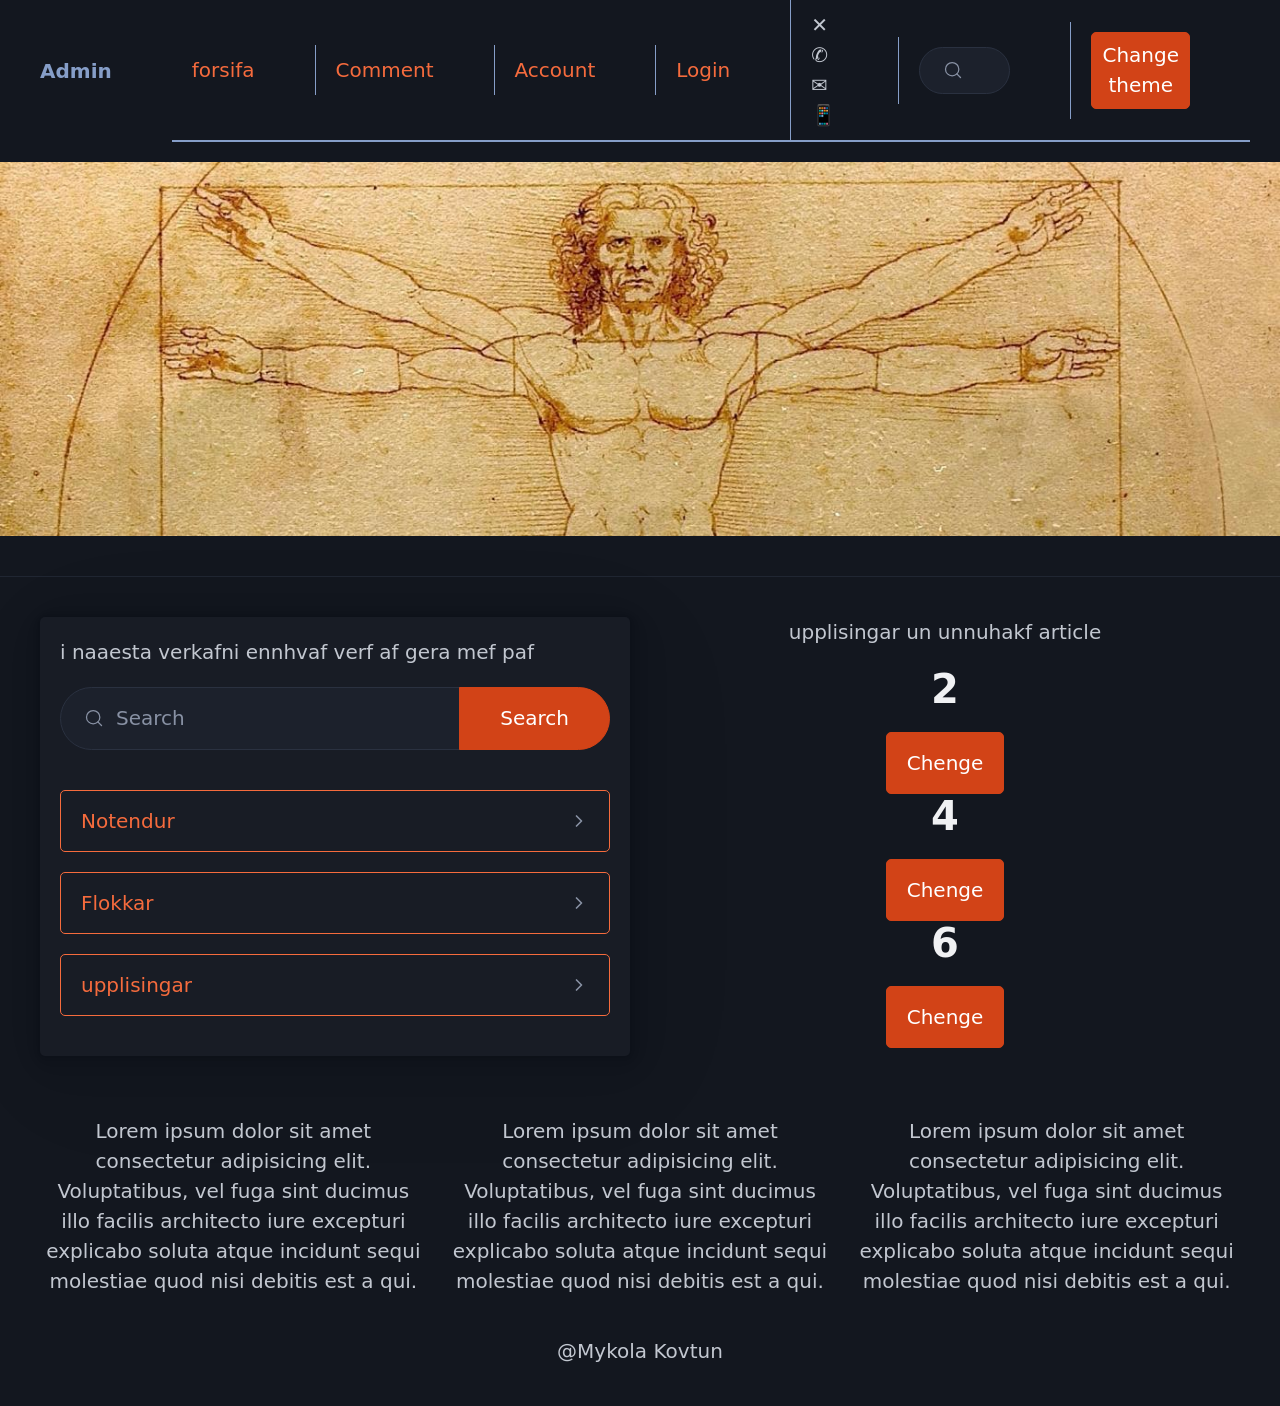
<file: verkafni2/admin.html>
<!DOCTYPE html>
<html lang="en" data-theme="dark">
<head>
    <meta charset="UTF-8">
    <meta name="viewport" content="width=device-width, initial-scale=1.0">
    <title>Verkefni 2</title>

    <!-- Fonts -->
    <link rel="preconnect" href="https://fonts.googleapis.com">
    <link rel="preconnect" href="https://fonts.gstatic.com" crossorigin>
    <link href="https://fonts.googleapis.com/css2?family=Roboto+Condensed:ital,wght@0,100..900;1,100..900&display=swap" rel="stylesheet">

    <!-- Styles -->
    <link rel="stylesheet" href="css/pico.orange.css">
    <link rel="stylesheet" href="css/grid.css">
    <link rel="stylesheet" href="css/color.css">
    <link rel="stylesheet" href="css/menues.css">
    <link rel="stylesheet" href="css/table-from.css">
    <link rel="stylesheet" href="css/custom.css">

    <script>
        function toggleTheme() {
            const html = document.documentElement;
            const current = html.getAttribute("data-theme");
            if (current === "dark") {
                html.setAttribute("data-theme", "light");
            } else {
                html.setAttribute("data-theme", "dark");
            }
        }
    </script>
</head>

<body>

<!-- NAV -->
<nav class="container menu">
    <ul>
        <li><strong>Admin</strong></li>
    </ul>
    <input type="checkbox" id="menu-checkbox" class="menu-checkbox">
    <label for="menu-checkbox" class="menu-label">&#9776;</label>
    <ul class="topmenu">
        <li><a href="index.html">forsifa</a></li>
        <li><a href="#">Comment</a></li>
        <li><a href="#">Account</a></li>
        <li>
            <a href="#" data-target="login-modal" onclick="toggleModal(event)">Login</a>
        </li>
        <li class="social-butts">
            <a href="#">&#10005;</a>
            <a href="#">&#9990;</a>
            <a href="#">&#9993;</a>
            <a href="#">&#128241;</a>
        </li>
        <li>
            <input type="search">
        </li>
        <li><button onclick="toggleTheme()">Change theme</button></li>
    </ul>
</nav>

<!-- МОДАЛЬНОЕ ОКНО LOGIN -->
<dialog id="login-modal">
    <article>
        <header>
            <button
                aria-label="Close"
                rel="prev"
                data-target="login-modal"
                onclick="toggleModal(event)">
            </button>
            <h3>Login</h3>
        </header>

        <form>
            <fieldset>
                <label>
                    Email
                    <input type="email" name="email" placeholder="email@example.com" required>
                </label>
                <label>
                    Password
                    <input type="password" name="password" placeholder="Password" required>
                </label>
            </fieldset>
        </form>

        <footer>
            <button type="submit">Login/innskraning</button>
        </footer>
    </article> 
</dialog>

<!-- HEADER -->
<header>
    <picture>
        <img src="71e24e62d02da4a4a1e00ab30b257de8.jpeg" alt="mynd">
    </picture>
</header>
<hr>
<!-- MAIN -->
<main class="container col-41">
    <article>
        <section>
            <p>i naaesta verkafni ennhvaf verf af gera mef paf</p>
            <form role="search">
                <input name="search" type="search" placeholder="Search"/>
                <input type="submit" value="Search"/>
            </form>
        </section>

        <section>
            <details name="panel">
                <summary role="button" class="outline">Notendur</summary>
                <table>
                    <thead>
                        <tr>
                            <th>Planet</th>
                            <th>Diameter (km)</th>
                            <th>Distance to Sun (AU)</th>
                            <th>Orbit (days)</th>
                        </tr>
                    </thead>
                    <tbody>
                        <tr>
                            <td data-label="Planet">Mercury</td>
                            <td data-label="Diameter (km)">4,880</td>
                            <td data-label="Distance to Sun (AU)">0.39</td>
                            <td data-label="Orbit (days)">88</td>
                        </tr>
                        <tr>
                            <td data-label="Planet">Venus</td>
                            <td data-label="Diameter (km)">12,104</td>
                            <td data-label="Distance to Sun (AU)">0.72</td>
                            <td data-label="Orbit (days)">225</td>
                        </tr>
                        <tr>
                            <td data-label="Planet">Earth</td>
                            <td data-label="Diameter (km)">12,742</td>
                            <td data-label="Distance to Sun (AU)">1.00</td>
                            <td data-label="Orbit (days)">365</td>
                        </tr>
                        <tr>
                            <td data-label="Planet">Mars</td>
                            <td data-label="Diameter (km)">6,779</td>
                            <td data-label="Distance to Sun (AU)">1.52</td>
                            <td data-label="Orbit (days)">687</td>
                        </tr>
                    </tbody>
                    <tfoot>
                        <tr>
                            <th>Average</th>
                            <th>9,126</th>
                            <th>0.91</th>
                            <th>341</th>
                        </tr>
                    </tfoot>
                </table>
            </details>
        </section>

        <section>
            <details name="panel">
                <summary role="button" class="outline" >Flokkar</summary>
                <!-- сюда добавь контент -->
            </details>
        </section>
        <section> 
            <details name="panel" >
                <summary role="button" class="outline" >upplisingar</summary>
            </details>
        </section>
    </article>

    <aside class="infa" >
        <p>upplisingar un unnuhakf article</p>
        <div > 
            <div></div>
            <H1>2</H1>
            <button> Chenge </button>
            </div>
            <div>
            <h1>4</h1>
            <button> Chenge  </button>
            </div>
            <div>
            <h1>6</h1>
            <button> Chenge </button>
            </div>
        </div>
    </aside>
</main>

<!-- FOOTER -->
<footer>
    <div class="container grid ">
        <section>
                    <p>Lorem ipsum dolor sit amet consectetur adipisicing elit. Voluptatibus, vel fuga sint ducimus illo facilis architecto iure excepturi explicabo soluta atque incidunt sequi molestiae quod nisi debitis est a qui.</p>
 </section>
         <section>
                    <p>Lorem ipsum dolor sit amet consectetur adipisicing elit. Voluptatibus, vel fuga sint ducimus illo facilis architecto iure excepturi explicabo soluta atque incidunt sequi molestiae quod nisi debitis est a qui.</p>
 </section>
         <section>
                    <p>Lorem ipsum dolor sit amet consectetur adipisicing elit. Voluptatibus, vel fuga sint ducimus illo facilis architecto iure excepturi explicabo soluta atque incidunt sequi molestiae quod nisi debitis est a qui.</p>
 </section>
    </div>
    <p>@Mykola Kovtun</p>
</footer>

<!-- JS -->
<script src="js/modal.js"></script>

</body>
</html>
</file>
<file: css/pico.orange.css>
@charset "UTF-8";
/*!
 * Pico CSS ✨ v2.1.1 (https://picocss.com)
 * Copyright 2019-2025 - Licensed under MIT
 */
/**
 * Styles
 */
:root,
:host {
  --pico-font-family-emoji: "Apple Color Emoji", "Segoe UI Emoji", "Segoe UI Symbol", "Noto Color Emoji";
  --pico-font-family-sans-serif: system-ui, "Segoe UI", Roboto, Oxygen, Ubuntu, Cantarell, Helvetica, Arial, "Helvetica Neue", sans-serif, var(--pico-font-family-emoji);
  --pico-font-family-monospace: ui-monospace, SFMono-Regular, "SF Mono", Menlo, Consolas, "Liberation Mono", monospace, var(--pico-font-family-emoji);
  --pico-font-family: var(--pico-font-family-sans-serif);
  --pico-line-height: 1.5;
  --pico-font-weight: 400;
  --pico-font-size: 100%;
  --pico-text-underline-offset: 0.1rem;
  --pico-border-radius: 0.25rem;
  --pico-border-width: 0.0625rem;
  --pico-outline-width: 0.125rem;
  --pico-transition: 0.2s ease-in-out;
  --pico-spacing: 1rem;
  --pico-typography-spacing-vertical: 1rem;
  --pico-block-spacing-vertical: var(--pico-spacing);
  --pico-block-spacing-horizontal: var(--pico-spacing);
  --pico-grid-column-gap: var(--pico-spacing);
  --pico-grid-row-gap: var(--pico-spacing);
  --pico-form-element-spacing-vertical: 0.75rem;
  --pico-form-element-spacing-horizontal: 1rem;
  --pico-group-box-shadow: 0 0 0 rgba(0, 0, 0, 0);
  --pico-group-box-shadow-focus-with-button: 0 0 0 var(--pico-outline-width) var(--pico-primary-focus);
  --pico-group-box-shadow-focus-with-input: 0 0 0 0.0625rem var(--pico-form-element-border-color);
  --pico-modal-overlay-backdrop-filter: blur(0.375rem);
  --pico-nav-element-spacing-vertical: 1rem;
  --pico-nav-element-spacing-horizontal: 0.5rem;
  --pico-nav-link-spacing-vertical: 0.5rem;
  --pico-nav-link-spacing-horizontal: 0.5rem;
  --pico-nav-breadcrumb-divider: ">";
  --pico-icon-checkbox: url("data:image/svg+xml,%3Csvg xmlns='http://www.w3.org/2000/svg' width='24' height='24' viewBox='0 0 24 24' fill='none' stroke='rgb(255, 255, 255)' stroke-width='4' stroke-linecap='round' stroke-linejoin='round'%3E%3Cpolyline points='20 6 9 17 4 12'%3E%3C/polyline%3E%3C/svg%3E");
  --pico-icon-minus: url("data:image/svg+xml,%3Csvg xmlns='http://www.w3.org/2000/svg' width='24' height='24' viewBox='0 0 24 24' fill='none' stroke='rgb(255, 255, 255)' stroke-width='4' stroke-linecap='round' stroke-linejoin='round'%3E%3Cline x1='5' y1='12' x2='19' y2='12'%3E%3C/line%3E%3C/svg%3E");
  --pico-icon-chevron: url("data:image/svg+xml,%3Csvg xmlns='http://www.w3.org/2000/svg' width='24' height='24' viewBox='0 0 24 24' fill='none' stroke='rgb(136, 145, 164)' stroke-width='2' stroke-linecap='round' stroke-linejoin='round'%3E%3Cpolyline points='6 9 12 15 18 9'%3E%3C/polyline%3E%3C/svg%3E");
  --pico-icon-date: url("data:image/svg+xml,%3Csvg xmlns='http://www.w3.org/2000/svg' width='24' height='24' viewBox='0 0 24 24' fill='none' stroke='rgb(136, 145, 164)' stroke-width='2' stroke-linecap='round' stroke-linejoin='round'%3E%3Crect x='3' y='4' width='18' height='18' rx='2' ry='2'%3E%3C/rect%3E%3Cline x1='16' y1='2' x2='16' y2='6'%3E%3C/line%3E%3Cline x1='8' y1='2' x2='8' y2='6'%3E%3C/line%3E%3Cline x1='3' y1='10' x2='21' y2='10'%3E%3C/line%3E%3C/svg%3E");
  --pico-icon-time: url("data:image/svg+xml,%3Csvg xmlns='http://www.w3.org/2000/svg' width='24' height='24' viewBox='0 0 24 24' fill='none' stroke='rgb(136, 145, 164)' stroke-width='2' stroke-linecap='round' stroke-linejoin='round'%3E%3Ccircle cx='12' cy='12' r='10'%3E%3C/circle%3E%3Cpolyline points='12 6 12 12 16 14'%3E%3C/polyline%3E%3C/svg%3E");
  --pico-icon-search: url("data:image/svg+xml,%3Csvg xmlns='http://www.w3.org/2000/svg' width='24' height='24' viewBox='0 0 24 24' fill='none' stroke='rgb(136, 145, 164)' stroke-width='1.5' stroke-linecap='round' stroke-linejoin='round'%3E%3Ccircle cx='11' cy='11' r='8'%3E%3C/circle%3E%3Cline x1='21' y1='21' x2='16.65' y2='16.65'%3E%3C/line%3E%3C/svg%3E");
  --pico-icon-close: url("data:image/svg+xml,%3Csvg xmlns='http://www.w3.org/2000/svg' width='24' height='24' viewBox='0 0 24 24' fill='none' stroke='rgb(136, 145, 164)' stroke-width='3' stroke-linecap='round' stroke-linejoin='round'%3E%3Cline x1='18' y1='6' x2='6' y2='18'%3E%3C/line%3E%3Cline x1='6' y1='6' x2='18' y2='18'%3E%3C/line%3E%3C/svg%3E");
  --pico-icon-loading: url("data:image/svg+xml,%3Csvg fill='none' height='24' width='24' viewBox='0 0 24 24' xmlns='http://www.w3.org/2000/svg' %3E%3Cstyle%3E g %7B animation: rotate 2s linear infinite; transform-origin: center center; %7D circle %7B stroke-dasharray: 75,100; stroke-dashoffset: -5; animation: dash 1.5s ease-in-out infinite; stroke-linecap: round; %7D @keyframes rotate %7B 0%25 %7B transform: rotate(0deg); %7D 100%25 %7B transform: rotate(360deg); %7D %7D @keyframes dash %7B 0%25 %7B stroke-dasharray: 1,100; stroke-dashoffset: 0; %7D 50%25 %7B stroke-dasharray: 44.5,100; stroke-dashoffset: -17.5; %7D 100%25 %7B stroke-dasharray: 44.5,100; stroke-dashoffset: -62; %7D %7D %3C/style%3E%3Cg%3E%3Ccircle cx='12' cy='12' r='10' fill='none' stroke='rgb(136, 145, 164)' stroke-width='4' /%3E%3C/g%3E%3C/svg%3E");
}
@media (min-width: 576px) {
  :root,
  :host {
    --pico-font-size: 106.25%;
  }
}
@media (min-width: 768px) {
  :root,
  :host {
    --pico-font-size: 112.5%;
  }
}
@media (min-width: 1024px) {
  :root,
  :host {
    --pico-font-size: 118.75%;
  }
}
@media (min-width: 1280px) {
  :root,
  :host {
    --pico-font-size: 125%;
  }
}
@media (min-width: 1536px) {
  :root,
  :host {
    --pico-font-size: 131.25%;
  }
}

a {
  --pico-text-decoration: underline;
}
a.secondary, a.contrast {
  --pico-text-decoration: underline;
}

small {
  --pico-font-size: 0.875em;
}

h1,
h2,
h3,
h4,
h5,
h6 {
  --pico-font-weight: 700;
}

h1 {
  --pico-font-size: 2rem;
  --pico-line-height: 1.125;
  --pico-typography-spacing-top: 3rem;
}

h2 {
  --pico-font-size: 1.75rem;
  --pico-line-height: 1.15;
  --pico-typography-spacing-top: 2.625rem;
}

h3 {
  --pico-font-size: 1.5rem;
  --pico-line-height: 1.175;
  --pico-typography-spacing-top: 2.25rem;
}

h4 {
  --pico-font-size: 1.25rem;
  --pico-line-height: 1.2;
  --pico-typography-spacing-top: 1.874rem;
}

h5 {
  --pico-font-size: 1.125rem;
  --pico-line-height: 1.225;
  --pico-typography-spacing-top: 1.6875rem;
}

h6 {
  --pico-font-size: 1rem;
  --pico-line-height: 1.25;
  --pico-typography-spacing-top: 1.5rem;
}

thead th,
thead td,
tfoot th,
tfoot td {
  --pico-font-weight: 600;
  --pico-border-width: 0.1875rem;
}

pre,
code,
kbd,
samp {
  --pico-font-family: var(--pico-font-family-monospace);
}

kbd {
  --pico-font-weight: bolder;
}

input:not([type=submit],
[type=button],
[type=reset],
[type=checkbox],
[type=radio],
[type=file]),
:where(select, textarea) {
  --pico-outline-width: 0.0625rem;
}

[type=search] {
  --pico-border-radius: 5rem;
}

[type=checkbox],
[type=radio] {
  --pico-border-width: 0.125rem;
}

[type=checkbox][role=switch] {
  --pico-border-width: 0.1875rem;
}

details.dropdown summary:not([role=button]) {
  --pico-outline-width: 0.0625rem;
}

nav details.dropdown summary:focus-visible {
  --pico-outline-width: 0.125rem;
}

[role=search] {
  --pico-border-radius: 5rem;
}

[role=search]:has(button.secondary:focus,
[type=submit].secondary:focus,
[type=button].secondary:focus,
[role=button].secondary:focus),
[role=group]:has(button.secondary:focus,
[type=submit].secondary:focus,
[type=button].secondary:focus,
[role=button].secondary:focus) {
  --pico-group-box-shadow-focus-with-button: 0 0 0 var(--pico-outline-width) var(--pico-secondary-focus);
}
[role=search]:has(button.contrast:focus,
[type=submit].contrast:focus,
[type=button].contrast:focus,
[role=button].contrast:focus),
[role=group]:has(button.contrast:focus,
[type=submit].contrast:focus,
[type=button].contrast:focus,
[role=button].contrast:focus) {
  --pico-group-box-shadow-focus-with-button: 0 0 0 var(--pico-outline-width) var(--pico-contrast-focus);
}
[role=search] button,
[role=search] [type=submit],
[role=search] [type=button],
[role=search] [role=button],
[role=group] button,
[role=group] [type=submit],
[role=group] [type=button],
[role=group] [role=button] {
  --pico-form-element-spacing-horizontal: 2rem;
}

details summary[role=button]:not(.outline)::after {
  filter: brightness(0) invert(1);
}

[aria-busy=true]:not(input, select, textarea):is(button, [type=submit], [type=button], [type=reset], [role=button]):not(.outline)::before {
  filter: brightness(0) invert(1);
}

/**
 * Color schemes
 */
[data-theme=light],
:root:not([data-theme=dark]),
:host(:not([data-theme=dark])) {
  color-scheme: light;
  --pico-background-color: #fff;
  --pico-color: #373c44;
  --pico-text-selection-color: rgba(244, 93, 44, 0.25);
  --pico-muted-color: #646b79;
  --pico-muted-border-color: rgb(231, 234, 239.5);
  --pico-primary: #bd3c13;
  --pico-primary-background: #d24317;
  --pico-primary-border: var(--pico-primary-background);
  --pico-primary-underline: rgba(189, 60, 19, 0.5);
  --pico-primary-hover: #942d0d;
  --pico-primary-hover-background: #bd3c13;
  --pico-primary-hover-border: var(--pico-primary-hover-background);
  --pico-primary-hover-underline: var(--pico-primary-hover);
  --pico-primary-focus: rgba(244, 93, 44, 0.5);
  --pico-primary-inverse: #fff;
  --pico-secondary: #5d6b89;
  --pico-secondary-background: #525f7a;
  --pico-secondary-border: var(--pico-secondary-background);
  --pico-secondary-underline: rgba(93, 107, 137, 0.5);
  --pico-secondary-hover: #48536b;
  --pico-secondary-hover-background: #48536b;
  --pico-secondary-hover-border: var(--pico-secondary-hover-background);
  --pico-secondary-hover-underline: var(--pico-secondary-hover);
  --pico-secondary-focus: rgba(93, 107, 137, 0.25);
  --pico-secondary-inverse: #fff;
  --pico-contrast: #181c25;
  --pico-contrast-background: #181c25;
  --pico-contrast-border: var(--pico-contrast-background);
  --pico-contrast-underline: rgba(24, 28, 37, 0.5);
  --pico-contrast-hover: #000;
  --pico-contrast-hover-background: #000;
  --pico-contrast-hover-border: var(--pico-contrast-hover-background);
  --pico-contrast-hover-underline: var(--pico-secondary-hover);
  --pico-contrast-focus: rgba(93, 107, 137, 0.25);
  --pico-contrast-inverse: #fff;
  --pico-box-shadow: 0.0145rem 0.029rem 0.174rem rgba(129, 145, 181, 0.01698), 0.0335rem 0.067rem 0.402rem rgba(129, 145, 181, 0.024), 0.0625rem 0.125rem 0.75rem rgba(129, 145, 181, 0.03), 0.1125rem 0.225rem 1.35rem rgba(129, 145, 181, 0.036), 0.2085rem 0.417rem 2.502rem rgba(129, 145, 181, 0.04302), 0.5rem 1rem 6rem rgba(129, 145, 181, 0.06), 0 0 0 0.0625rem rgba(129, 145, 181, 0.015);
  --pico-h1-color: #2d3138;
  --pico-h2-color: #373c44;
  --pico-h3-color: #424751;
  --pico-h4-color: #4d535e;
  --pico-h5-color: #5c6370;
  --pico-h6-color: #646b79;
  --pico-mark-background-color: rgb(252.5, 230.5, 191.5);
  --pico-mark-color: #0f1114;
  --pico-ins-color: rgb(28.5, 105.5, 84);
  --pico-del-color: rgb(136, 56.5, 53);
  --pico-blockquote-border-color: var(--pico-muted-border-color);
  --pico-blockquote-footer-color: var(--pico-muted-color);
  --pico-button-box-shadow: 0 0 0 rgba(0, 0, 0, 0);
  --pico-button-hover-box-shadow: 0 0 0 rgba(0, 0, 0, 0);
  --pico-table-border-color: var(--pico-muted-border-color);
  --pico-table-row-stripped-background-color: rgba(111, 120, 135, 0.0375);
  --pico-code-background-color: rgb(243, 244.5, 246.75);
  --pico-code-color: #646b79;
  --pico-code-kbd-background-color: var(--pico-color);
  --pico-code-kbd-color: var(--pico-background-color);
  --pico-form-element-background-color: rgb(251, 251.5, 252.25);
  --pico-form-element-selected-background-color: #dfe3eb;
  --pico-form-element-border-color: #cfd5e2;
  --pico-form-element-color: #23262c;
  --pico-form-element-placeholder-color: var(--pico-muted-color);
  --pico-form-element-active-background-color: #fff;
  --pico-form-element-active-border-color: var(--pico-primary-border);
  --pico-form-element-focus-color: var(--pico-primary-border);
  --pico-form-element-disabled-opacity: 0.5;
  --pico-form-element-invalid-border-color: rgb(183.5, 105.5, 106.5);
  --pico-form-element-invalid-active-border-color: rgb(200.25, 79.25, 72.25);
  --pico-form-element-invalid-focus-color: var(--pico-form-element-invalid-active-border-color);
  --pico-form-element-valid-border-color: rgb(76, 154.5, 137.5);
  --pico-form-element-valid-active-border-color: rgb(39, 152.75, 118.75);
  --pico-form-element-valid-focus-color: var(--pico-form-element-valid-active-border-color);
  --pico-switch-background-color: #bfc7d9;
  --pico-switch-checked-background-color: var(--pico-primary-background);
  --pico-switch-color: #fff;
  --pico-switch-thumb-box-shadow: 0 0 0 rgba(0, 0, 0, 0);
  --pico-range-border-color: #dfe3eb;
  --pico-range-active-border-color: #bfc7d9;
  --pico-range-thumb-border-color: var(--pico-background-color);
  --pico-range-thumb-color: var(--pico-secondary-background);
  --pico-range-thumb-active-color: var(--pico-primary-background);
  --pico-accordion-border-color: var(--pico-muted-border-color);
  --pico-accordion-active-summary-color: var(--pico-primary-hover);
  --pico-accordion-close-summary-color: var(--pico-color);
  --pico-accordion-open-summary-color: var(--pico-muted-color);
  --pico-card-background-color: var(--pico-background-color);
  --pico-card-border-color: var(--pico-muted-border-color);
  --pico-card-box-shadow: var(--pico-box-shadow);
  --pico-card-sectioning-background-color: rgb(251, 251.5, 252.25);
  --pico-dropdown-background-color: #fff;
  --pico-dropdown-border-color: #eff1f4;
  --pico-dropdown-box-shadow: var(--pico-box-shadow);
  --pico-dropdown-color: var(--pico-color);
  --pico-dropdown-hover-background-color: #eff1f4;
  --pico-loading-spinner-opacity: 0.5;
  --pico-modal-overlay-background-color: rgba(232, 234, 237, 0.75);
  --pico-progress-background-color: #dfe3eb;
  --pico-progress-color: var(--pico-primary-background);
  --pico-tooltip-background-color: var(--pico-contrast-background);
  --pico-tooltip-color: var(--pico-contrast-inverse);
  --pico-icon-valid: url("data:image/svg+xml,%3Csvg xmlns='http://www.w3.org/2000/svg' width='24' height='24' viewBox='0 0 24 24' fill='none' stroke='rgb(76, 154.5, 137.5)' stroke-width='2' stroke-linecap='round' stroke-linejoin='round'%3E%3Cpolyline points='20 6 9 17 4 12'%3E%3C/polyline%3E%3C/svg%3E");
  --pico-icon-invalid: url("data:image/svg+xml,%3Csvg xmlns='http://www.w3.org/2000/svg' width='24' height='24' viewBox='0 0 24 24' fill='none' stroke='rgb(200.25, 79.25, 72.25)' stroke-width='2' stroke-linecap='round' stroke-linejoin='round'%3E%3Ccircle cx='12' cy='12' r='10'%3E%3C/circle%3E%3Cline x1='12' y1='8' x2='12' y2='12'%3E%3C/line%3E%3Cline x1='12' y1='16' x2='12.01' y2='16'%3E%3C/line%3E%3C/svg%3E");
}
[data-theme=light] input:is([type=submit],
[type=button],
[type=reset],
[type=checkbox],
[type=radio],
[type=file]),
:root:not([data-theme=dark]) input:is([type=submit],
[type=button],
[type=reset],
[type=checkbox],
[type=radio],
[type=file]),
:host(:not([data-theme=dark])) input:is([type=submit],
[type=button],
[type=reset],
[type=checkbox],
[type=radio],
[type=file]) {
  --pico-form-element-focus-color: var(--pico-primary-focus);
}

@media only screen and (prefers-color-scheme: dark) {
  :root:not([data-theme]),
  :host(:not([data-theme])) {
    color-scheme: dark;
    --pico-background-color: rgb(19, 22.5, 30.5);
    --pico-color: #c2c7d0;
    --pico-text-selection-color: rgba(245, 107, 61, 0.1875);
    --pico-muted-color: #7b8495;
    --pico-muted-border-color: #202632;
    --pico-primary: #f56b3d;
    --pico-primary-background: #d24317;
    --pico-primary-border: var(--pico-primary-background);
    --pico-primary-underline: rgba(245, 107, 61, 0.5);
    --pico-primary-hover: #f8a283;
    --pico-primary-hover-background: #e74b1a;
    --pico-primary-hover-border: var(--pico-primary-hover-background);
    --pico-primary-hover-underline: var(--pico-primary-hover);
    --pico-primary-focus: rgba(245, 107, 61, 0.375);
    --pico-primary-inverse: #fff;
    --pico-secondary: #969eaf;
    --pico-secondary-background: #525f7a;
    --pico-secondary-border: var(--pico-secondary-background);
    --pico-secondary-underline: rgba(150, 158, 175, 0.5);
    --pico-secondary-hover: #b3b9c5;
    --pico-secondary-hover-background: #5d6b89;
    --pico-secondary-hover-border: var(--pico-secondary-hover-background);
    --pico-secondary-hover-underline: var(--pico-secondary-hover);
    --pico-secondary-focus: rgba(144, 158, 190, 0.25);
    --pico-secondary-inverse: #fff;
    --pico-contrast: #dfe3eb;
    --pico-contrast-background: #eff1f4;
    --pico-contrast-border: var(--pico-contrast-background);
    --pico-contrast-underline: rgba(223, 227, 235, 0.5);
    --pico-contrast-hover: #fff;
    --pico-contrast-hover-background: #fff;
    --pico-contrast-hover-border: var(--pico-contrast-hover-background);
    --pico-contrast-hover-underline: var(--pico-contrast-hover);
    --pico-contrast-focus: rgba(207, 213, 226, 0.25);
    --pico-contrast-inverse: #000;
    --pico-box-shadow: 0.0145rem 0.029rem 0.174rem rgba(7, 8.5, 12, 0.01698), 0.0335rem 0.067rem 0.402rem rgba(7, 8.5, 12, 0.024), 0.0625rem 0.125rem 0.75rem rgba(7, 8.5, 12, 0.03), 0.1125rem 0.225rem 1.35rem rgba(7, 8.5, 12, 0.036), 0.2085rem 0.417rem 2.502rem rgba(7, 8.5, 12, 0.04302), 0.5rem 1rem 6rem rgba(7, 8.5, 12, 0.06), 0 0 0 0.0625rem rgba(7, 8.5, 12, 0.015);
    --pico-h1-color: #f0f1f3;
    --pico-h2-color: #e0e3e7;
    --pico-h3-color: #c2c7d0;
    --pico-h4-color: #b3b9c5;
    --pico-h5-color: #a4acba;
    --pico-h6-color: #8891a4;
    --pico-mark-background-color: #014063;
    --pico-mark-color: #fff;
    --pico-ins-color: #62af9a;
    --pico-del-color: rgb(205.5, 126, 123);
    --pico-blockquote-border-color: var(--pico-muted-border-color);
    --pico-blockquote-footer-color: var(--pico-muted-color);
    --pico-button-box-shadow: 0 0 0 rgba(0, 0, 0, 0);
    --pico-button-hover-box-shadow: 0 0 0 rgba(0, 0, 0, 0);
    --pico-table-border-color: var(--pico-muted-border-color);
    --pico-table-row-stripped-background-color: rgba(111, 120, 135, 0.0375);
    --pico-code-background-color: rgb(26, 30.5, 40.25);
    --pico-code-color: #8891a4;
    --pico-code-kbd-background-color: var(--pico-color);
    --pico-code-kbd-color: var(--pico-background-color);
    --pico-form-element-background-color: rgb(28, 33, 43.5);
    --pico-form-element-selected-background-color: #2a3140;
    --pico-form-element-border-color: #2a3140;
    --pico-form-element-color: #e0e3e7;
    --pico-form-element-placeholder-color: #8891a4;
    --pico-form-element-active-background-color: rgb(26, 30.5, 40.25);
    --pico-form-element-active-border-color: var(--pico-primary-border);
    --pico-form-element-focus-color: var(--pico-primary-border);
    --pico-form-element-disabled-opacity: 0.5;
    --pico-form-element-invalid-border-color: rgb(149.5, 74, 80);
    --pico-form-element-invalid-active-border-color: rgb(183.25, 63.5, 59);
    --pico-form-element-invalid-focus-color: var(--pico-form-element-invalid-active-border-color);
    --pico-form-element-valid-border-color: #2a7b6f;
    --pico-form-element-valid-active-border-color: rgb(22, 137, 105.5);
    --pico-form-element-valid-focus-color: var(--pico-form-element-valid-active-border-color);
    --pico-switch-background-color: #333c4e;
    --pico-switch-checked-background-color: var(--pico-primary-background);
    --pico-switch-color: #fff;
    --pico-switch-thumb-box-shadow: 0 0 0 rgba(0, 0, 0, 0);
    --pico-range-border-color: #202632;
    --pico-range-active-border-color: #2a3140;
    --pico-range-thumb-border-color: var(--pico-background-color);
    --pico-range-thumb-color: var(--pico-secondary-background);
    --pico-range-thumb-active-color: var(--pico-primary-background);
    --pico-accordion-border-color: var(--pico-muted-border-color);
    --pico-accordion-active-summary-color: var(--pico-primary-hover);
    --pico-accordion-close-summary-color: var(--pico-color);
    --pico-accordion-open-summary-color: var(--pico-muted-color);
    --pico-card-background-color: #181c25;
    --pico-card-border-color: var(--pico-card-background-color);
    --pico-card-box-shadow: var(--pico-box-shadow);
    --pico-card-sectioning-background-color: rgb(26, 30.5, 40.25);
    --pico-dropdown-background-color: #181c25;
    --pico-dropdown-border-color: #202632;
    --pico-dropdown-box-shadow: var(--pico-box-shadow);
    --pico-dropdown-color: var(--pico-color);
    --pico-dropdown-hover-background-color: #202632;
    --pico-loading-spinner-opacity: 0.5;
    --pico-modal-overlay-background-color: rgba(7.5, 8.5, 10, 0.75);
    --pico-progress-background-color: #202632;
    --pico-progress-color: var(--pico-primary-background);
    --pico-tooltip-background-color: var(--pico-contrast-background);
    --pico-tooltip-color: var(--pico-contrast-inverse);
    --pico-icon-valid: url("data:image/svg+xml,%3Csvg xmlns='http://www.w3.org/2000/svg' width='24' height='24' viewBox='0 0 24 24' fill='none' stroke='rgb(42, 123, 111)' stroke-width='2' stroke-linecap='round' stroke-linejoin='round'%3E%3Cpolyline points='20 6 9 17 4 12'%3E%3C/polyline%3E%3C/svg%3E");
    --pico-icon-invalid: url("data:image/svg+xml,%3Csvg xmlns='http://www.w3.org/2000/svg' width='24' height='24' viewBox='0 0 24 24' fill='none' stroke='rgb(149.5, 74, 80)' stroke-width='2' stroke-linecap='round' stroke-linejoin='round'%3E%3Ccircle cx='12' cy='12' r='10'%3E%3C/circle%3E%3Cline x1='12' y1='8' x2='12' y2='12'%3E%3C/line%3E%3Cline x1='12' y1='16' x2='12.01' y2='16'%3E%3C/line%3E%3C/svg%3E");
  }
  :root:not([data-theme]) input:is([type=submit],
  [type=button],
  [type=reset],
  [type=checkbox],
  [type=radio],
  [type=file]),
  :host(:not([data-theme])) input:is([type=submit],
  [type=button],
  [type=reset],
  [type=checkbox],
  [type=radio],
  [type=file]) {
    --pico-form-element-focus-color: var(--pico-primary-focus);
  }
  :root:not([data-theme]) details summary[role=button].contrast:not(.outline)::after,
  :host(:not([data-theme])) details summary[role=button].contrast:not(.outline)::after {
    filter: brightness(0);
  }
  :root:not([data-theme]) [aria-busy=true]:not(input, select, textarea).contrast:is(button,
  [type=submit],
  [type=button],
  [type=reset],
  [role=button]):not(.outline)::before,
  :host(:not([data-theme])) [aria-busy=true]:not(input, select, textarea).contrast:is(button,
  [type=submit],
  [type=button],
  [type=reset],
  [role=button]):not(.outline)::before {
    filter: brightness(0);
  }
}
[data-theme=dark] {
  color-scheme: dark;
  --pico-background-color: rgb(19, 22.5, 30.5);
  --pico-color: #c2c7d0;
  --pico-text-selection-color: rgba(245, 107, 61, 0.1875);
  --pico-muted-color: #7b8495;
  --pico-muted-border-color: #202632;
  --pico-primary: #f56b3d;
  --pico-primary-background: #d24317;
  --pico-primary-border: var(--pico-primary-background);
  --pico-primary-underline: rgba(245, 107, 61, 0.5);
  --pico-primary-hover: #f8a283;
  --pico-primary-hover-background: #e74b1a;
  --pico-primary-hover-border: var(--pico-primary-hover-background);
  --pico-primary-hover-underline: var(--pico-primary-hover);
  --pico-primary-focus: rgba(245, 107, 61, 0.375);
  --pico-primary-inverse: #fff;
  --pico-secondary: #969eaf;
  --pico-secondary-background: #525f7a;
  --pico-secondary-border: var(--pico-secondary-background);
  --pico-secondary-underline: rgba(150, 158, 175, 0.5);
  --pico-secondary-hover: #b3b9c5;
  --pico-secondary-hover-background: #5d6b89;
  --pico-secondary-hover-border: var(--pico-secondary-hover-background);
  --pico-secondary-hover-underline: var(--pico-secondary-hover);
  --pico-secondary-focus: rgba(144, 158, 190, 0.25);
  --pico-secondary-inverse: #fff;
  --pico-contrast: #dfe3eb;
  --pico-contrast-background: #eff1f4;
  --pico-contrast-border: var(--pico-contrast-background);
  --pico-contrast-underline: rgba(223, 227, 235, 0.5);
  --pico-contrast-hover: #fff;
  --pico-contrast-hover-background: #fff;
  --pico-contrast-hover-border: var(--pico-contrast-hover-background);
  --pico-contrast-hover-underline: var(--pico-contrast-hover);
  --pico-contrast-focus: rgba(207, 213, 226, 0.25);
  --pico-contrast-inverse: #000;
  --pico-box-shadow: 0.0145rem 0.029rem 0.174rem rgba(7, 8.5, 12, 0.01698), 0.0335rem 0.067rem 0.402rem rgba(7, 8.5, 12, 0.024), 0.0625rem 0.125rem 0.75rem rgba(7, 8.5, 12, 0.03), 0.1125rem 0.225rem 1.35rem rgba(7, 8.5, 12, 0.036), 0.2085rem 0.417rem 2.502rem rgba(7, 8.5, 12, 0.04302), 0.5rem 1rem 6rem rgba(7, 8.5, 12, 0.06), 0 0 0 0.0625rem rgba(7, 8.5, 12, 0.015);
  --pico-h1-color: #f0f1f3;
  --pico-h2-color: #e0e3e7;
  --pico-h3-color: #c2c7d0;
  --pico-h4-color: #b3b9c5;
  --pico-h5-color: #a4acba;
  --pico-h6-color: #8891a4;
  --pico-mark-background-color: #014063;
  --pico-mark-color: #fff;
  --pico-ins-color: #62af9a;
  --pico-del-color: rgb(205.5, 126, 123);
  --pico-blockquote-border-color: var(--pico-muted-border-color);
  --pico-blockquote-footer-color: var(--pico-muted-color);
  --pico-button-box-shadow: 0 0 0 rgba(0, 0, 0, 0);
  --pico-button-hover-box-shadow: 0 0 0 rgba(0, 0, 0, 0);
  --pico-table-border-color: var(--pico-muted-border-color);
  --pico-table-row-stripped-background-color: rgba(111, 120, 135, 0.0375);
  --pico-code-background-color: rgb(26, 30.5, 40.25);
  --pico-code-color: #8891a4;
  --pico-code-kbd-background-color: var(--pico-color);
  --pico-code-kbd-color: var(--pico-background-color);
  --pico-form-element-background-color: rgb(28, 33, 43.5);
  --pico-form-element-selected-background-color: #2a3140;
  --pico-form-element-border-color: #2a3140;
  --pico-form-element-color: #e0e3e7;
  --pico-form-element-placeholder-color: #8891a4;
  --pico-form-element-active-background-color: rgb(26, 30.5, 40.25);
  --pico-form-element-active-border-color: var(--pico-primary-border);
  --pico-form-element-focus-color: var(--pico-primary-border);
  --pico-form-element-disabled-opacity: 0.5;
  --pico-form-element-invalid-border-color: rgb(149.5, 74, 80);
  --pico-form-element-invalid-active-border-color: rgb(183.25, 63.5, 59);
  --pico-form-element-invalid-focus-color: var(--pico-form-element-invalid-active-border-color);
  --pico-form-element-valid-border-color: #2a7b6f;
  --pico-form-element-valid-active-border-color: rgb(22, 137, 105.5);
  --pico-form-element-valid-focus-color: var(--pico-form-element-valid-active-border-color);
  --pico-switch-background-color: #333c4e;
  --pico-switch-checked-background-color: var(--pico-primary-background);
  --pico-switch-color: #fff;
  --pico-switch-thumb-box-shadow: 0 0 0 rgba(0, 0, 0, 0);
  --pico-range-border-color: #202632;
  --pico-range-active-border-color: #2a3140;
  --pico-range-thumb-border-color: var(--pico-background-color);
  --pico-range-thumb-color: var(--pico-secondary-background);
  --pico-range-thumb-active-color: var(--pico-primary-background);
  --pico-accordion-border-color: var(--pico-muted-border-color);
  --pico-accordion-active-summary-color: var(--pico-primary-hover);
  --pico-accordion-close-summary-color: var(--pico-color);
  --pico-accordion-open-summary-color: var(--pico-muted-color);
  --pico-card-background-color: #181c25;
  --pico-card-border-color: var(--pico-card-background-color);
  --pico-card-box-shadow: var(--pico-box-shadow);
  --pico-card-sectioning-background-color: rgb(26, 30.5, 40.25);
  --pico-dropdown-background-color: #181c25;
  --pico-dropdown-border-color: #202632;
  --pico-dropdown-box-shadow: var(--pico-box-shadow);
  --pico-dropdown-color: var(--pico-color);
  --pico-dropdown-hover-background-color: #202632;
  --pico-loading-spinner-opacity: 0.5;
  --pico-modal-overlay-background-color: rgba(7.5, 8.5, 10, 0.75);
  --pico-progress-background-color: #202632;
  --pico-progress-color: var(--pico-primary-background);
  --pico-tooltip-background-color: var(--pico-contrast-background);
  --pico-tooltip-color: var(--pico-contrast-inverse);
  --pico-icon-valid: url("data:image/svg+xml,%3Csvg xmlns='http://www.w3.org/2000/svg' width='24' height='24' viewBox='0 0 24 24' fill='none' stroke='rgb(42, 123, 111)' stroke-width='2' stroke-linecap='round' stroke-linejoin='round'%3E%3Cpolyline points='20 6 9 17 4 12'%3E%3C/polyline%3E%3C/svg%3E");
  --pico-icon-invalid: url("data:image/svg+xml,%3Csvg xmlns='http://www.w3.org/2000/svg' width='24' height='24' viewBox='0 0 24 24' fill='none' stroke='rgb(149.5, 74, 80)' stroke-width='2' stroke-linecap='round' stroke-linejoin='round'%3E%3Ccircle cx='12' cy='12' r='10'%3E%3C/circle%3E%3Cline x1='12' y1='8' x2='12' y2='12'%3E%3C/line%3E%3Cline x1='12' y1='16' x2='12.01' y2='16'%3E%3C/line%3E%3C/svg%3E");
}
[data-theme=dark] input:is([type=submit],
[type=button],
[type=reset],
[type=checkbox],
[type=radio],
[type=file]) {
  --pico-form-element-focus-color: var(--pico-primary-focus);
}
[data-theme=dark] details summary[role=button].contrast:not(.outline)::after {
  filter: brightness(0);
}
[data-theme=dark] [aria-busy=true]:not(input, select, textarea).contrast:is(button,
[type=submit],
[type=button],
[type=reset],
[role=button]):not(.outline)::before {
  filter: brightness(0);
}

progress,
[type=checkbox],
[type=radio],
[type=range] {
  accent-color: var(--pico-primary);
}

/**
 * Document
 * Content-box & Responsive typography
 */
*,
*::before,
*::after {
  box-sizing: border-box;
  background-repeat: no-repeat;
}

::before,
::after {
  text-decoration: inherit;
  vertical-align: inherit;
}

:where(:root),
:where(:host) {
  -webkit-tap-highlight-color: transparent;
  -webkit-text-size-adjust: 100%;
  -moz-text-size-adjust: 100%;
  text-size-adjust: 100%;
  background-color: var(--pico-background-color);
  color: var(--pico-color);
  font-weight: var(--pico-font-weight);
  font-size: var(--pico-font-size);
  line-height: var(--pico-line-height);
  font-family: var(--pico-font-family);
  text-underline-offset: var(--pico-text-underline-offset);
  text-rendering: optimizeLegibility;
  overflow-wrap: break-word;
  -moz-tab-size: 4;
  -o-tab-size: 4;
  tab-size: 4;
}

/**
 * Landmarks
 */
body {
  width: 100%;
  margin: 0;
}

main {
  display: block;
}

body > header,
body > main,
body > footer {
  padding-block: var(--pico-block-spacing-vertical);
}

/**
 * Section
 */
section {
  margin-bottom: var(--pico-block-spacing-vertical);
}

/**
 * Container
 */
.container,
.container-fluid {
  width: 100%;
  margin-right: auto;
  margin-left: auto;
  padding-right: var(--pico-spacing);
  padding-left: var(--pico-spacing);
}

@media (min-width: 576px) {
  .container {
    max-width: 510px;
    padding-right: 0;
    padding-left: 0;
  }
}
@media (min-width: 768px) {
  .container {
    max-width: 700px;
  }
}
@media (min-width: 1024px) {
  .container {
    max-width: 950px;
  }
}
@media (min-width: 1280px) {
  .container {
    max-width: 1200px;
  }
}
@media (min-width: 1536px) {
  .container {
    max-width: 1450px;
  }
}

/**
 * Grid
 * Minimal grid system with auto-layout columns
 */
.grid {
  grid-column-gap: var(--pico-grid-column-gap);
  grid-row-gap: var(--pico-grid-row-gap);
  display: grid;
  grid-template-columns: 1fr;
}
@media (min-width: 768px) {
  .grid {
    grid-template-columns: repeat(auto-fit, minmax(0%, 1fr));
  }
}
.grid > * {
  min-width: 0;
}

/**
 * Overflow auto
 */
.overflow-auto {
  overflow: auto;
}

/**
 * Typography
 */
b,
strong {
  font-weight: bolder;
}

sub,
sup {
  position: relative;
  font-size: 0.75em;
  line-height: 0;
  vertical-align: baseline;
}

sub {
  bottom: -0.25em;
}

sup {
  top: -0.5em;
}

address,
blockquote,
dl,
ol,
p,
pre,
table,
ul {
  margin-top: 0;
  margin-bottom: var(--pico-typography-spacing-vertical);
  color: var(--pico-color);
  font-style: normal;
  font-weight: var(--pico-font-weight);
}

h1,
h2,
h3,
h4,
h5,
h6 {
  margin-top: 0;
  margin-bottom: var(--pico-typography-spacing-vertical);
  color: var(--pico-color);
  font-weight: var(--pico-font-weight);
  font-size: var(--pico-font-size);
  line-height: var(--pico-line-height);
  font-family: var(--pico-font-family);
}

h1 {
  --pico-color: var(--pico-h1-color);
}

h2 {
  --pico-color: var(--pico-h2-color);
}

h3 {
  --pico-color: var(--pico-h3-color);
}

h4 {
  --pico-color: var(--pico-h4-color);
}

h5 {
  --pico-color: var(--pico-h5-color);
}

h6 {
  --pico-color: var(--pico-h6-color);
}

:where(article, address, blockquote, dl, figure, form, ol, p, pre, table, ul) ~ :is(h1, h2, h3, h4, h5, h6) {
  margin-top: var(--pico-typography-spacing-top);
}

p {
  margin-bottom: var(--pico-typography-spacing-vertical);
}

hgroup {
  margin-bottom: var(--pico-typography-spacing-vertical);
}
hgroup > * {
  margin-top: 0;
  margin-bottom: 0;
}
hgroup > *:not(:first-child):last-child {
  --pico-color: var(--pico-muted-color);
  --pico-font-weight: unset;
  font-size: 1rem;
}

:where(ol, ul) li {
  margin-bottom: calc(var(--pico-typography-spacing-vertical) * 0.25);
}

:where(dl, ol, ul) :where(dl, ol, ul) {
  margin: 0;
  margin-top: calc(var(--pico-typography-spacing-vertical) * 0.25);
}

ul li {
  list-style: square;
}

mark {
  padding: 0.125rem 0.25rem;
  background-color: var(--pico-mark-background-color);
  color: var(--pico-mark-color);
  vertical-align: baseline;
}

blockquote {
  display: block;
  margin: var(--pico-typography-spacing-vertical) 0;
  padding: var(--pico-spacing);
  border-right: none;
  border-left: 0.25rem solid var(--pico-blockquote-border-color);
  border-inline-start: 0.25rem solid var(--pico-blockquote-border-color);
  border-inline-end: none;
}
blockquote footer {
  margin-top: calc(var(--pico-typography-spacing-vertical) * 0.5);
  color: var(--pico-blockquote-footer-color);
}

abbr[title] {
  border-bottom: 1px dotted;
  text-decoration: none;
  cursor: help;
}

ins {
  color: var(--pico-ins-color);
  text-decoration: none;
}

del {
  color: var(--pico-del-color);
}

::-moz-selection {
  background-color: var(--pico-text-selection-color);
}

::selection {
  background-color: var(--pico-text-selection-color);
}

/**
 * Link
 */
:where(a:not([role=button])),
[role=link] {
  --pico-color: var(--pico-primary);
  --pico-background-color: transparent;
  --pico-underline: var(--pico-primary-underline);
  outline: none;
  background-color: var(--pico-background-color);
  color: var(--pico-color);
  -webkit-text-decoration: var(--pico-text-decoration);
  text-decoration: var(--pico-text-decoration);
  text-decoration-color: var(--pico-underline);
  text-underline-offset: 0.125em;
  transition: background-color var(--pico-transition), color var(--pico-transition), box-shadow var(--pico-transition), -webkit-text-decoration var(--pico-transition);
  transition: background-color var(--pico-transition), color var(--pico-transition), text-decoration var(--pico-transition), box-shadow var(--pico-transition);
  transition: background-color var(--pico-transition), color var(--pico-transition), text-decoration var(--pico-transition), box-shadow var(--pico-transition), -webkit-text-decoration var(--pico-transition);
}
:where(a:not([role=button])):is([aria-current]:not([aria-current=false]), :hover, :active, :focus),
[role=link]:is([aria-current]:not([aria-current=false]), :hover, :active, :focus) {
  --pico-color: var(--pico-primary-hover);
  --pico-underline: var(--pico-primary-hover-underline);
  --pico-text-decoration: underline;
}
:where(a:not([role=button])):focus-visible,
[role=link]:focus-visible {
  box-shadow: 0 0 0 var(--pico-outline-width) var(--pico-primary-focus);
}
:where(a:not([role=button])).secondary,
[role=link].secondary {
  --pico-color: var(--pico-secondary);
  --pico-underline: var(--pico-secondary-underline);
}
:where(a:not([role=button])).secondary:is([aria-current]:not([aria-current=false]), :hover, :active, :focus),
[role=link].secondary:is([aria-current]:not([aria-current=false]), :hover, :active, :focus) {
  --pico-color: var(--pico-secondary-hover);
  --pico-underline: var(--pico-secondary-hover-underline);
}
:where(a:not([role=button])).contrast,
[role=link].contrast {
  --pico-color: var(--pico-contrast);
  --pico-underline: var(--pico-contrast-underline);
}
:where(a:not([role=button])).contrast:is([aria-current]:not([aria-current=false]), :hover, :active, :focus),
[role=link].contrast:is([aria-current]:not([aria-current=false]), :hover, :active, :focus) {
  --pico-color: var(--pico-contrast-hover);
  --pico-underline: var(--pico-contrast-hover-underline);
}

a[role=button] {
  display: inline-block;
}

/**
 * Button
 */
button {
  margin: 0;
  overflow: visible;
  font-family: inherit;
  text-transform: none;
}

button,
[type=submit],
[type=reset],
[type=button] {
  -webkit-appearance: button;
}

button,
[type=submit],
[type=reset],
[type=button],
[type=file]::file-selector-button,
[role=button] {
  --pico-background-color: var(--pico-primary-background);
  --pico-border-color: var(--pico-primary-border);
  --pico-color: var(--pico-primary-inverse);
  --pico-box-shadow: var(--pico-button-box-shadow, 0 0 0 rgba(0, 0, 0, 0));
  padding: var(--pico-form-element-spacing-vertical) var(--pico-form-element-spacing-horizontal);
  border: var(--pico-border-width) solid var(--pico-border-color);
  border-radius: var(--pico-border-radius);
  outline: none;
  background-color: var(--pico-background-color);
  box-shadow: var(--pico-box-shadow);
  color: var(--pico-color);
  font-weight: var(--pico-font-weight);
  font-size: 1rem;
  line-height: var(--pico-line-height);
  text-align: center;
  text-decoration: none;
  cursor: pointer;
  -webkit-user-select: none;
  -moz-user-select: none;
  user-select: none;
  transition: background-color var(--pico-transition), border-color var(--pico-transition), color var(--pico-transition), box-shadow var(--pico-transition);
}
button:is([aria-current]:not([aria-current=false])), button:is(:hover, :active, :focus),
[type=submit]:is([aria-current]:not([aria-current=false])),
[type=submit]:is(:hover, :active, :focus),
[type=reset]:is([aria-current]:not([aria-current=false])),
[type=reset]:is(:hover, :active, :focus),
[type=button]:is([aria-current]:not([aria-current=false])),
[type=button]:is(:hover, :active, :focus),
[type=file]::file-selector-button:is([aria-current]:not([aria-current=false])),
[type=file]::file-selector-button:is(:hover, :active, :focus),
[role=button]:is([aria-current]:not([aria-current=false])),
[role=button]:is(:hover, :active, :focus) {
  --pico-background-color: var(--pico-primary-hover-background);
  --pico-border-color: var(--pico-primary-hover-border);
  --pico-box-shadow: var(--pico-button-hover-box-shadow, 0 0 0 rgba(0, 0, 0, 0));
  --pico-color: var(--pico-primary-inverse);
}
button:focus, button:is([aria-current]:not([aria-current=false])):focus,
[type=submit]:focus,
[type=submit]:is([aria-current]:not([aria-current=false])):focus,
[type=reset]:focus,
[type=reset]:is([aria-current]:not([aria-current=false])):focus,
[type=button]:focus,
[type=button]:is([aria-current]:not([aria-current=false])):focus,
[type=file]::file-selector-button:focus,
[type=file]::file-selector-button:is([aria-current]:not([aria-current=false])):focus,
[role=button]:focus,
[role=button]:is([aria-current]:not([aria-current=false])):focus {
  --pico-box-shadow: var(--pico-button-hover-box-shadow, 0 0 0 rgba(0, 0, 0, 0)), 0 0 0 var(--pico-outline-width) var(--pico-primary-focus);
}

[type=submit],
[type=reset],
[type=button] {
  margin-bottom: var(--pico-spacing);
}

:is(button, [type=submit], [type=button], [role=button]).secondary,
[type=reset],
[type=file]::file-selector-button {
  --pico-background-color: var(--pico-secondary-background);
  --pico-border-color: var(--pico-secondary-border);
  --pico-color: var(--pico-secondary-inverse);
  cursor: pointer;
}
:is(button, [type=submit], [type=button], [role=button]).secondary:is([aria-current]:not([aria-current=false]), :hover, :active, :focus),
[type=reset]:is([aria-current]:not([aria-current=false]), :hover, :active, :focus),
[type=file]::file-selector-button:is([aria-current]:not([aria-current=false]), :hover, :active, :focus) {
  --pico-background-color: var(--pico-secondary-hover-background);
  --pico-border-color: var(--pico-secondary-hover-border);
  --pico-color: var(--pico-secondary-inverse);
}
:is(button, [type=submit], [type=button], [role=button]).secondary:focus, :is(button, [type=submit], [type=button], [role=button]).secondary:is([aria-current]:not([aria-current=false])):focus,
[type=reset]:focus,
[type=reset]:is([aria-current]:not([aria-current=false])):focus,
[type=file]::file-selector-button:focus,
[type=file]::file-selector-button:is([aria-current]:not([aria-current=false])):focus {
  --pico-box-shadow: var(--pico-button-hover-box-shadow, 0 0 0 rgba(0, 0, 0, 0)), 0 0 0 var(--pico-outline-width) var(--pico-secondary-focus);
}

:is(button, [type=submit], [type=button], [role=button]).contrast {
  --pico-background-color: var(--pico-contrast-background);
  --pico-border-color: var(--pico-contrast-border);
  --pico-color: var(--pico-contrast-inverse);
}
:is(button, [type=submit], [type=button], [role=button]).contrast:is([aria-current]:not([aria-current=false]), :hover, :active, :focus) {
  --pico-background-color: var(--pico-contrast-hover-background);
  --pico-border-color: var(--pico-contrast-hover-border);
  --pico-color: var(--pico-contrast-inverse);
}
:is(button, [type=submit], [type=button], [role=button]).contrast:focus, :is(button, [type=submit], [type=button], [role=button]).contrast:is([aria-current]:not([aria-current=false])):focus {
  --pico-box-shadow: var(--pico-button-hover-box-shadow, 0 0 0 rgba(0, 0, 0, 0)), 0 0 0 var(--pico-outline-width) var(--pico-contrast-focus);
}

:is(button, [type=submit], [type=button], [role=button]).outline,
[type=reset].outline {
  --pico-background-color: transparent;
  --pico-color: var(--pico-primary);
  --pico-border-color: var(--pico-primary);
}
:is(button, [type=submit], [type=button], [role=button]).outline:is([aria-current]:not([aria-current=false]), :hover, :active, :focus),
[type=reset].outline:is([aria-current]:not([aria-current=false]), :hover, :active, :focus) {
  --pico-background-color: transparent;
  --pico-color: var(--pico-primary-hover);
  --pico-border-color: var(--pico-primary-hover);
}

:is(button, [type=submit], [type=button], [role=button]).outline.secondary,
[type=reset].outline {
  --pico-color: var(--pico-secondary);
  --pico-border-color: var(--pico-secondary);
}
:is(button, [type=submit], [type=button], [role=button]).outline.secondary:is([aria-current]:not([aria-current=false]), :hover, :active, :focus),
[type=reset].outline:is([aria-current]:not([aria-current=false]), :hover, :active, :focus) {
  --pico-color: var(--pico-secondary-hover);
  --pico-border-color: var(--pico-secondary-hover);
}

:is(button, [type=submit], [type=button], [role=button]).outline.contrast {
  --pico-color: var(--pico-contrast);
  --pico-border-color: var(--pico-contrast);
}
:is(button, [type=submit], [type=button], [role=button]).outline.contrast:is([aria-current]:not([aria-current=false]), :hover, :active, :focus) {
  --pico-color: var(--pico-contrast-hover);
  --pico-border-color: var(--pico-contrast-hover);
}

:where(button, [type=submit], [type=reset], [type=button], [role=button])[disabled],
:where(fieldset[disabled]) :is(button, [type=submit], [type=button], [type=reset], [role=button]) {
  opacity: 0.5;
  pointer-events: none;
}

/**
 * Table
 */
:where(table) {
  width: 100%;
  border-collapse: collapse;
  border-spacing: 0;
  text-indent: 0;
}

th,
td {
  padding: calc(var(--pico-spacing) / 2) var(--pico-spacing);
  border-bottom: var(--pico-border-width) solid var(--pico-table-border-color);
  background-color: var(--pico-background-color);
  color: var(--pico-color);
  font-weight: var(--pico-font-weight);
  text-align: left;
  text-align: start;
}

tfoot th,
tfoot td {
  border-top: var(--pico-border-width) solid var(--pico-table-border-color);
  border-bottom: 0;
}

table.striped tbody tr:nth-child(odd) th,
table.striped tbody tr:nth-child(odd) td {
  background-color: var(--pico-table-row-stripped-background-color);
}

/**
 * Embedded content
 */
:where(audio, canvas, iframe, img, svg, video) {
  vertical-align: middle;
}

audio,
video {
  display: inline-block;
}

audio:not([controls]) {
  display: none;
  height: 0;
}

:where(iframe) {
  border-style: none;
}

img {
  max-width: 100%;
  height: auto;
  border-style: none;
}

:where(svg:not([fill])) {
  fill: currentColor;
}

svg:not(:root),
svg:not(:host) {
  overflow: hidden;
}

/**
 * Code
 */
pre,
code,
kbd,
samp {
  font-size: 0.875em;
  font-family: var(--pico-font-family);
}

pre code,
pre samp {
  font-size: inherit;
  font-family: inherit;
}

pre {
  -ms-overflow-style: scrollbar;
  overflow: auto;
}

pre,
code,
kbd,
samp {
  border-radius: var(--pico-border-radius);
  background: var(--pico-code-background-color);
  color: var(--pico-code-color);
  font-weight: var(--pico-font-weight);
  line-height: initial;
}

code,
kbd,
samp {
  display: inline-block;
  padding: 0.375rem;
}

pre {
  display: block;
  margin-bottom: var(--pico-spacing);
  overflow-x: auto;
}
pre > code,
pre > samp {
  display: block;
  padding: var(--pico-spacing);
  background: none;
  line-height: var(--pico-line-height);
}

kbd {
  background-color: var(--pico-code-kbd-background-color);
  color: var(--pico-code-kbd-color);
  vertical-align: baseline;
}

/**
 * Figure
 */
figure {
  display: block;
  margin: 0;
  padding: 0;
}
figure figcaption {
  padding: calc(var(--pico-spacing) * 0.5) 0;
  color: var(--pico-muted-color);
}

/**
 * Misc
 */
hr {
  height: 0;
  margin: var(--pico-typography-spacing-vertical) 0;
  border: 0;
  border-top: 1px solid var(--pico-muted-border-color);
  color: inherit;
}

[hidden],
template {
  display: none !important;
}

canvas {
  display: inline-block;
}

/**
 * Basics form elements
 */
input,
optgroup,
select,
textarea {
  margin: 0;
  font-size: 1rem;
  line-height: var(--pico-line-height);
  font-family: inherit;
  letter-spacing: inherit;
}

input {
  overflow: visible;
}

select {
  text-transform: none;
}

legend {
  max-width: 100%;
  padding: 0;
  color: inherit;
  white-space: normal;
}

textarea {
  overflow: auto;
}

[type=checkbox],
[type=radio] {
  padding: 0;
}

::-webkit-inner-spin-button,
::-webkit-outer-spin-button {
  height: auto;
}

[type=search] {
  -webkit-appearance: textfield;
  outline-offset: -2px;
}

[type=search]::-webkit-search-decoration {
  -webkit-appearance: none;
}

::-webkit-file-upload-button {
  -webkit-appearance: button;
  font: inherit;
}

::-moz-focus-inner {
  padding: 0;
  border-style: none;
}

:-moz-focusring {
  outline: none;
}

:-moz-ui-invalid {
  box-shadow: none;
}

::-ms-expand {
  display: none;
}

[type=file],
[type=range] {
  padding: 0;
  border-width: 0;
}

input:not([type=checkbox], [type=radio], [type=range]) {
  height: calc(1rem * var(--pico-line-height) + var(--pico-form-element-spacing-vertical) * 2 + var(--pico-border-width) * 2);
}

fieldset {
  width: 100%;
  margin: 0;
  margin-bottom: var(--pico-spacing);
  padding: 0;
  border: 0;
}

label,
fieldset legend {
  display: block;
  margin-bottom: calc(var(--pico-spacing) * 0.375);
  color: var(--pico-color);
  font-weight: var(--pico-form-label-font-weight, var(--pico-font-weight));
}

fieldset legend {
  margin-bottom: calc(var(--pico-spacing) * 0.5);
}

input:not([type=checkbox], [type=radio]),
button[type=submit],
select,
textarea {
  width: 100%;
}

input:not([type=checkbox], [type=radio], [type=range], [type=file]),
select,
textarea {
  -webkit-appearance: none;
  -moz-appearance: none;
  appearance: none;
  padding: var(--pico-form-element-spacing-vertical) var(--pico-form-element-spacing-horizontal);
}

input,
select,
textarea {
  --pico-background-color: var(--pico-form-element-background-color);
  --pico-border-color: var(--pico-form-element-border-color);
  --pico-color: var(--pico-form-element-color);
  --pico-box-shadow: none;
  border: var(--pico-border-width) solid var(--pico-border-color);
  border-radius: var(--pico-border-radius);
  outline: none;
  background-color: var(--pico-background-color);
  box-shadow: var(--pico-box-shadow);
  color: var(--pico-color);
  font-weight: var(--pico-font-weight);
  transition: background-color var(--pico-transition), border-color var(--pico-transition), color var(--pico-transition), box-shadow var(--pico-transition);
}

input:not([type=submit],
[type=button],
[type=reset],
[type=checkbox],
[type=radio],
[readonly]):is(:active, :focus),
:where(select, textarea):not([readonly]):is(:active, :focus) {
  --pico-background-color: var(--pico-form-element-active-background-color);
}

input:not([type=submit], [type=button], [type=reset], [role=switch], [readonly]):is(:active, :focus),
:where(select, textarea):not([readonly]):is(:active, :focus) {
  --pico-border-color: var(--pico-form-element-active-border-color);
}

input:not([type=submit],
[type=button],
[type=reset],
[type=range],
[type=file],
[readonly]):focus,
:where(select, textarea):not([readonly]):focus {
  --pico-box-shadow: 0 0 0 var(--pico-outline-width) var(--pico-form-element-focus-color);
}

input:not([type=submit], [type=button], [type=reset])[disabled],
select[disabled],
textarea[disabled],
label[aria-disabled=true],
:where(fieldset[disabled]) :is(input:not([type=submit], [type=button], [type=reset]), select, textarea) {
  opacity: var(--pico-form-element-disabled-opacity);
  pointer-events: none;
}

label[aria-disabled=true] input[disabled] {
  opacity: 1;
}

:where(input, select, textarea):not([type=checkbox],
[type=radio],
[type=date],
[type=datetime-local],
[type=month],
[type=time],
[type=week],
[type=range])[aria-invalid] {
  padding-right: calc(var(--pico-form-element-spacing-horizontal) + 1.5rem) !important;
  padding-left: var(--pico-form-element-spacing-horizontal);
  padding-inline-start: var(--pico-form-element-spacing-horizontal) !important;
  padding-inline-end: calc(var(--pico-form-element-spacing-horizontal) + 1.5rem) !important;
  background-position: center right 0.75rem;
  background-size: 1rem auto;
  background-repeat: no-repeat;
}
:where(input, select, textarea):not([type=checkbox],
[type=radio],
[type=date],
[type=datetime-local],
[type=month],
[type=time],
[type=week],
[type=range])[aria-invalid=false]:not(select) {
  background-image: var(--pico-icon-valid);
}
:where(input, select, textarea):not([type=checkbox],
[type=radio],
[type=date],
[type=datetime-local],
[type=month],
[type=time],
[type=week],
[type=range])[aria-invalid=true]:not(select) {
  background-image: var(--pico-icon-invalid);
}
:where(input, select, textarea)[aria-invalid=false] {
  --pico-border-color: var(--pico-form-element-valid-border-color);
}
:where(input, select, textarea)[aria-invalid=false]:is(:active, :focus) {
  --pico-border-color: var(--pico-form-element-valid-active-border-color) !important;
}
:where(input, select, textarea)[aria-invalid=false]:is(:active, :focus):not([type=checkbox], [type=radio]) {
  --pico-box-shadow: 0 0 0 var(--pico-outline-width) var(--pico-form-element-valid-focus-color) !important;
}
:where(input, select, textarea)[aria-invalid=true] {
  --pico-border-color: var(--pico-form-element-invalid-border-color);
}
:where(input, select, textarea)[aria-invalid=true]:is(:active, :focus) {
  --pico-border-color: var(--pico-form-element-invalid-active-border-color) !important;
}
:where(input, select, textarea)[aria-invalid=true]:is(:active, :focus):not([type=checkbox], [type=radio]) {
  --pico-box-shadow: 0 0 0 var(--pico-outline-width) var(--pico-form-element-invalid-focus-color) !important;
}

[dir=rtl] :where(input, select, textarea):not([type=checkbox], [type=radio]):is([aria-invalid], [aria-invalid=true], [aria-invalid=false]) {
  background-position: center left 0.75rem;
}

input::placeholder,
input::-webkit-input-placeholder,
textarea::placeholder,
textarea::-webkit-input-placeholder,
select:invalid {
  color: var(--pico-form-element-placeholder-color);
  opacity: 1;
}

input:not([type=checkbox], [type=radio]),
select,
textarea {
  margin-bottom: var(--pico-spacing);
}

select::-ms-expand {
  border: 0;
  background-color: transparent;
}
select:not([multiple], [size]) {
  padding-right: calc(var(--pico-form-element-spacing-horizontal) + 1.5rem);
  padding-left: var(--pico-form-element-spacing-horizontal);
  padding-inline-start: var(--pico-form-element-spacing-horizontal);
  padding-inline-end: calc(var(--pico-form-element-spacing-horizontal) + 1.5rem);
  background-image: var(--pico-icon-chevron);
  background-position: center right 0.75rem;
  background-size: 1rem auto;
  background-repeat: no-repeat;
}
select[multiple] option:checked {
  background: var(--pico-form-element-selected-background-color);
  color: var(--pico-form-element-color);
}

[dir=rtl] select:not([multiple], [size]) {
  background-position: center left 0.75rem;
}

textarea {
  display: block;
  resize: vertical;
}
textarea[aria-invalid] {
  --pico-icon-height: calc(1rem * var(--pico-line-height) + var(--pico-form-element-spacing-vertical) * 2 + var(--pico-border-width) * 2);
  background-position: top right 0.75rem !important;
  background-size: 1rem var(--pico-icon-height) !important;
}

:where(input, select, textarea, fieldset, .grid) + small {
  display: block;
  width: 100%;
  margin-top: calc(var(--pico-spacing) * -0.75);
  margin-bottom: var(--pico-spacing);
  color: var(--pico-muted-color);
}
:where(input, select, textarea, fieldset, .grid)[aria-invalid=false] + small {
  color: var(--pico-ins-color);
}
:where(input, select, textarea, fieldset, .grid)[aria-invalid=true] + small {
  color: var(--pico-del-color);
}

label > :where(input, select, textarea) {
  margin-top: calc(var(--pico-spacing) * 0.25);
}

/**
 * Checkboxes, Radios and Switches
 */
label:has([type=checkbox], [type=radio]) {
  width: -moz-fit-content;
  width: fit-content;
  cursor: pointer;
}

[type=checkbox],
[type=radio] {
  -webkit-appearance: none;
  -moz-appearance: none;
  appearance: none;
  width: 1.25em;
  height: 1.25em;
  margin-top: -0.125em;
  margin-inline-end: 0.5em;
  border-width: var(--pico-border-width);
  vertical-align: middle;
  cursor: pointer;
}
[type=checkbox]::-ms-check,
[type=radio]::-ms-check {
  display: none;
}
[type=checkbox]:checked, [type=checkbox]:checked:active, [type=checkbox]:checked:focus,
[type=radio]:checked,
[type=radio]:checked:active,
[type=radio]:checked:focus {
  --pico-background-color: var(--pico-primary-background);
  --pico-border-color: var(--pico-primary-border);
  background-image: var(--pico-icon-checkbox);
  background-position: center;
  background-size: 0.75em auto;
  background-repeat: no-repeat;
}
[type=checkbox] ~ label,
[type=radio] ~ label {
  display: inline-block;
  margin-bottom: 0;
  cursor: pointer;
}
[type=checkbox] ~ label:not(:last-of-type),
[type=radio] ~ label:not(:last-of-type) {
  margin-inline-end: 1em;
}

[type=checkbox]:indeterminate {
  --pico-background-color: var(--pico-primary-background);
  --pico-border-color: var(--pico-primary-border);
  background-image: var(--pico-icon-minus);
  background-position: center;
  background-size: 0.75em auto;
  background-repeat: no-repeat;
}

[type=radio] {
  border-radius: 50%;
}
[type=radio]:checked, [type=radio]:checked:active, [type=radio]:checked:focus {
  --pico-background-color: var(--pico-primary-inverse);
  border-width: 0.35em;
  background-image: none;
}

[type=checkbox][role=switch] {
  --pico-background-color: var(--pico-switch-background-color);
  --pico-color: var(--pico-switch-color);
  width: 2.25em;
  height: 1.25em;
  border: var(--pico-border-width) solid var(--pico-border-color);
  border-radius: 1.25em;
  background-color: var(--pico-background-color);
  line-height: 1.25em;
}
[type=checkbox][role=switch]:not([aria-invalid]) {
  --pico-border-color: var(--pico-switch-background-color);
}
[type=checkbox][role=switch]:before {
  display: block;
  aspect-ratio: 1;
  height: 100%;
  border-radius: 50%;
  background-color: var(--pico-color);
  box-shadow: var(--pico-switch-thumb-box-shadow);
  content: "";
  transition: margin 0.1s ease-in-out;
}
[type=checkbox][role=switch]:focus {
  --pico-background-color: var(--pico-switch-background-color);
  --pico-border-color: var(--pico-switch-background-color);
}
[type=checkbox][role=switch]:checked {
  --pico-background-color: var(--pico-switch-checked-background-color);
  --pico-border-color: var(--pico-switch-checked-background-color);
  background-image: none;
}
[type=checkbox][role=switch]:checked::before {
  margin-inline-start: calc(2.25em - 1.25em);
}
[type=checkbox][role=switch][disabled] {
  --pico-background-color: var(--pico-border-color);
}

[type=checkbox][aria-invalid=false]:checked, [type=checkbox][aria-invalid=false]:checked:active, [type=checkbox][aria-invalid=false]:checked:focus,
[type=checkbox][role=switch][aria-invalid=false]:checked,
[type=checkbox][role=switch][aria-invalid=false]:checked:active,
[type=checkbox][role=switch][aria-invalid=false]:checked:focus {
  --pico-background-color: var(--pico-form-element-valid-border-color);
}
[type=checkbox]:checked[aria-invalid=true], [type=checkbox]:checked:active[aria-invalid=true], [type=checkbox]:checked:focus[aria-invalid=true],
[type=checkbox][role=switch]:checked[aria-invalid=true],
[type=checkbox][role=switch]:checked:active[aria-invalid=true],
[type=checkbox][role=switch]:checked:focus[aria-invalid=true] {
  --pico-background-color: var(--pico-form-element-invalid-border-color);
}

[type=checkbox][aria-invalid=false]:checked, [type=checkbox][aria-invalid=false]:checked:active, [type=checkbox][aria-invalid=false]:checked:focus,
[type=radio][aria-invalid=false]:checked,
[type=radio][aria-invalid=false]:checked:active,
[type=radio][aria-invalid=false]:checked:focus,
[type=checkbox][role=switch][aria-invalid=false]:checked,
[type=checkbox][role=switch][aria-invalid=false]:checked:active,
[type=checkbox][role=switch][aria-invalid=false]:checked:focus {
  --pico-border-color: var(--pico-form-element-valid-border-color);
}
[type=checkbox]:checked[aria-invalid=true], [type=checkbox]:checked:active[aria-invalid=true], [type=checkbox]:checked:focus[aria-invalid=true],
[type=radio]:checked[aria-invalid=true],
[type=radio]:checked:active[aria-invalid=true],
[type=radio]:checked:focus[aria-invalid=true],
[type=checkbox][role=switch]:checked[aria-invalid=true],
[type=checkbox][role=switch]:checked:active[aria-invalid=true],
[type=checkbox][role=switch]:checked:focus[aria-invalid=true] {
  --pico-border-color: var(--pico-form-element-invalid-border-color);
}

/**
 * Input type color
 */
[type=color]::-webkit-color-swatch-wrapper {
  padding: 0;
}
[type=color]::-moz-focus-inner {
  padding: 0;
}
[type=color]::-webkit-color-swatch {
  border: 0;
  border-radius: calc(var(--pico-border-radius) * 0.5);
}
[type=color]::-moz-color-swatch {
  border: 0;
  border-radius: calc(var(--pico-border-radius) * 0.5);
}

/**
 * Input type datetime
 */
input:not([type=checkbox], [type=radio], [type=range], [type=file]):is([type=date], [type=datetime-local], [type=month], [type=time], [type=week]) {
  --pico-icon-position: 0.75rem;
  --pico-icon-width: 1rem;
  padding-right: calc(var(--pico-icon-width) + var(--pico-icon-position));
  background-image: var(--pico-icon-date);
  background-position: center right var(--pico-icon-position);
  background-size: var(--pico-icon-width) auto;
  background-repeat: no-repeat;
}
input:not([type=checkbox], [type=radio], [type=range], [type=file])[type=time] {
  background-image: var(--pico-icon-time);
}

[type=date]::-webkit-calendar-picker-indicator,
[type=datetime-local]::-webkit-calendar-picker-indicator,
[type=month]::-webkit-calendar-picker-indicator,
[type=time]::-webkit-calendar-picker-indicator,
[type=week]::-webkit-calendar-picker-indicator {
  width: var(--pico-icon-width);
  margin-right: calc(var(--pico-icon-width) * -1);
  margin-left: var(--pico-icon-position);
  opacity: 0;
}

@-moz-document url-prefix() {
  [type=date],
  [type=datetime-local],
  [type=month],
  [type=time],
  [type=week] {
    padding-right: var(--pico-form-element-spacing-horizontal) !important;
    background-image: none !important;
  }
}
[dir=rtl] :is([type=date], [type=datetime-local], [type=month], [type=time], [type=week]) {
  text-align: right;
}

/**
 * Input type file
 */
[type=file] {
  --pico-color: var(--pico-muted-color);
  margin-left: calc(var(--pico-outline-width) * -1);
  padding: calc(var(--pico-form-element-spacing-vertical) * 0.5) 0;
  padding-left: var(--pico-outline-width);
  border: 0;
  border-radius: 0;
  background: none;
}
[type=file]::file-selector-button {
  margin-right: calc(var(--pico-spacing) / 2);
  padding: calc(var(--pico-form-element-spacing-vertical) * 0.5) var(--pico-form-element-spacing-horizontal);
}
[type=file]:is(:hover, :active, :focus)::file-selector-button {
  --pico-background-color: var(--pico-secondary-hover-background);
  --pico-border-color: var(--pico-secondary-hover-border);
}
[type=file]:focus::file-selector-button {
  --pico-box-shadow: var(--pico-button-hover-box-shadow, 0 0 0 rgba(0, 0, 0, 0)), 0 0 0 var(--pico-outline-width) var(--pico-secondary-focus);
}

/**
 * Input type range
 */
[type=range] {
  -webkit-appearance: none;
  -moz-appearance: none;
  appearance: none;
  width: 100%;
  height: 1.25rem;
  background: none;
}
[type=range]::-webkit-slider-runnable-track {
  width: 100%;
  height: 0.375rem;
  border-radius: var(--pico-border-radius);
  background-color: var(--pico-range-border-color);
  -webkit-transition: background-color var(--pico-transition), box-shadow var(--pico-transition);
  transition: background-color var(--pico-transition), box-shadow var(--pico-transition);
}
[type=range]::-moz-range-track {
  width: 100%;
  height: 0.375rem;
  border-radius: var(--pico-border-radius);
  background-color: var(--pico-range-border-color);
  -moz-transition: background-color var(--pico-transition), box-shadow var(--pico-transition);
  transition: background-color var(--pico-transition), box-shadow var(--pico-transition);
}
[type=range]::-ms-track {
  width: 100%;
  height: 0.375rem;
  border-radius: var(--pico-border-radius);
  background-color: var(--pico-range-border-color);
  -ms-transition: background-color var(--pico-transition), box-shadow var(--pico-transition);
  transition: background-color var(--pico-transition), box-shadow var(--pico-transition);
}
[type=range]::-webkit-slider-thumb {
  -webkit-appearance: none;
  width: 1.25rem;
  height: 1.25rem;
  margin-top: -0.4375rem;
  border: 2px solid var(--pico-range-thumb-border-color);
  border-radius: 50%;
  background-color: var(--pico-range-thumb-color);
  cursor: pointer;
  -webkit-transition: background-color var(--pico-transition), transform var(--pico-transition);
  transition: background-color var(--pico-transition), transform var(--pico-transition);
}
[type=range]::-moz-range-thumb {
  -webkit-appearance: none;
  width: 1.25rem;
  height: 1.25rem;
  margin-top: -0.4375rem;
  border: 2px solid var(--pico-range-thumb-border-color);
  border-radius: 50%;
  background-color: var(--pico-range-thumb-color);
  cursor: pointer;
  -moz-transition: background-color var(--pico-transition), transform var(--pico-transition);
  transition: background-color var(--pico-transition), transform var(--pico-transition);
}
[type=range]::-ms-thumb {
  -webkit-appearance: none;
  width: 1.25rem;
  height: 1.25rem;
  margin-top: -0.4375rem;
  border: 2px solid var(--pico-range-thumb-border-color);
  border-radius: 50%;
  background-color: var(--pico-range-thumb-color);
  cursor: pointer;
  -ms-transition: background-color var(--pico-transition), transform var(--pico-transition);
  transition: background-color var(--pico-transition), transform var(--pico-transition);
}
[type=range]:active, [type=range]:focus-within {
  --pico-range-border-color: var(--pico-range-active-border-color);
  --pico-range-thumb-color: var(--pico-range-thumb-active-color);
}
[type=range]:active::-webkit-slider-thumb {
  transform: scale(1.25);
}
[type=range]:active::-moz-range-thumb {
  transform: scale(1.25);
}
[type=range]:active::-ms-thumb {
  transform: scale(1.25);
}

/**
 * Input type search
 */
input:not([type=checkbox], [type=radio], [type=range], [type=file])[type=search] {
  padding-inline-start: calc(var(--pico-form-element-spacing-horizontal) + 1.75rem);
  background-image: var(--pico-icon-search);
  background-position: center left calc(var(--pico-form-element-spacing-horizontal) + 0.125rem);
  background-size: 1rem auto;
  background-repeat: no-repeat;
}
input:not([type=checkbox], [type=radio], [type=range], [type=file])[type=search][aria-invalid] {
  padding-inline-start: calc(var(--pico-form-element-spacing-horizontal) + 1.75rem) !important;
  background-position: center left 1.125rem, center right 0.75rem;
}
input:not([type=checkbox], [type=radio], [type=range], [type=file])[type=search][aria-invalid=false] {
  background-image: var(--pico-icon-search), var(--pico-icon-valid);
}
input:not([type=checkbox], [type=radio], [type=range], [type=file])[type=search][aria-invalid=true] {
  background-image: var(--pico-icon-search), var(--pico-icon-invalid);
}

[dir=rtl] :where(input):not([type=checkbox], [type=radio], [type=range], [type=file])[type=search] {
  background-position: center right 1.125rem;
}
[dir=rtl] :where(input):not([type=checkbox], [type=radio], [type=range], [type=file])[type=search][aria-invalid] {
  background-position: center right 1.125rem, center left 0.75rem;
}

/**
 * Accordion (<details>)
 */
details {
  display: block;
  margin-bottom: var(--pico-spacing);
}
details summary {
  line-height: 1rem;
  list-style-type: none;
  cursor: pointer;
  transition: color var(--pico-transition);
}
details summary:not([role]) {
  color: var(--pico-accordion-close-summary-color);
}
details summary::-webkit-details-marker {
  display: none;
}
details summary::marker {
  display: none;
}
details summary::-moz-list-bullet {
  list-style-type: none;
}
details summary::after {
  display: block;
  width: 1rem;
  height: 1rem;
  margin-inline-start: calc(var(--pico-spacing, 1rem) * 0.5);
  float: right;
  transform: rotate(-90deg);
  background-image: var(--pico-icon-chevron);
  background-position: right center;
  background-size: 1rem auto;
  background-repeat: no-repeat;
  content: "";
  transition: transform var(--pico-transition);
}
details summary:focus {
  outline: none;
}
details summary:focus:not([role]) {
  color: var(--pico-accordion-active-summary-color);
}
details summary:focus-visible:not([role]) {
  outline: var(--pico-outline-width) solid var(--pico-primary-focus);
  outline-offset: calc(var(--pico-spacing, 1rem) * 0.5);
  color: var(--pico-primary);
}
details summary[role=button] {
  width: 100%;
  text-align: left;
}
details summary[role=button]::after {
  height: calc(1rem * var(--pico-line-height, 1.5));
}
details[open] > summary {
  margin-bottom: var(--pico-spacing);
}
details[open] > summary:not([role]):not(:focus) {
  color: var(--pico-accordion-open-summary-color);
}
details[open] > summary::after {
  transform: rotate(0);
}

[dir=rtl] details summary {
  text-align: right;
}
[dir=rtl] details summary::after {
  float: left;
  background-position: left center;
}

/**
 * Card (<article>)
 */
article {
  margin-bottom: var(--pico-block-spacing-vertical);
  padding: var(--pico-block-spacing-vertical) var(--pico-block-spacing-horizontal);
  border-radius: var(--pico-border-radius);
  background: var(--pico-card-background-color);
  box-shadow: var(--pico-card-box-shadow);
}
article > header,
article > footer {
  margin-right: calc(var(--pico-block-spacing-horizontal) * -1);
  margin-left: calc(var(--pico-block-spacing-horizontal) * -1);
  padding: calc(var(--pico-block-spacing-vertical) * 0.66) var(--pico-block-spacing-horizontal);
  background-color: var(--pico-card-sectioning-background-color);
}
article > header {
  margin-top: calc(var(--pico-block-spacing-vertical) * -1);
  margin-bottom: var(--pico-block-spacing-vertical);
  border-bottom: var(--pico-border-width) solid var(--pico-card-border-color);
  border-top-right-radius: var(--pico-border-radius);
  border-top-left-radius: var(--pico-border-radius);
}
article > footer {
  margin-top: var(--pico-block-spacing-vertical);
  margin-bottom: calc(var(--pico-block-spacing-vertical) * -1);
  border-top: var(--pico-border-width) solid var(--pico-card-border-color);
  border-bottom-right-radius: var(--pico-border-radius);
  border-bottom-left-radius: var(--pico-border-radius);
}

/**
 * Dropdown (details.dropdown)
 */
details.dropdown {
  position: relative;
  border-bottom: none;
}
details.dropdown > summary::after,
details.dropdown > button::after,
details.dropdown > a::after {
  display: block;
  width: 1rem;
  height: calc(1rem * var(--pico-line-height, 1.5));
  margin-inline-start: 0.25rem;
  float: right;
  transform: rotate(0deg) translateX(0.2rem);
  background-image: var(--pico-icon-chevron);
  background-position: right center;
  background-size: 1rem auto;
  background-repeat: no-repeat;
  content: "";
}

nav details.dropdown {
  margin-bottom: 0;
}

details.dropdown > summary:not([role]) {
  height: calc(1rem * var(--pico-line-height) + var(--pico-form-element-spacing-vertical) * 2 + var(--pico-border-width) * 2);
  padding: var(--pico-form-element-spacing-vertical) var(--pico-form-element-spacing-horizontal);
  border: var(--pico-border-width) solid var(--pico-form-element-border-color);
  border-radius: var(--pico-border-radius);
  background-color: var(--pico-form-element-background-color);
  color: var(--pico-form-element-placeholder-color);
  line-height: inherit;
  cursor: pointer;
  -webkit-user-select: none;
  -moz-user-select: none;
  user-select: none;
  transition: background-color var(--pico-transition), border-color var(--pico-transition), color var(--pico-transition), box-shadow var(--pico-transition);
}
details.dropdown > summary:not([role]):active, details.dropdown > summary:not([role]):focus {
  border-color: var(--pico-form-element-active-border-color);
  background-color: var(--pico-form-element-active-background-color);
}
details.dropdown > summary:not([role]):focus {
  box-shadow: 0 0 0 var(--pico-outline-width) var(--pico-form-element-focus-color);
}
details.dropdown > summary:not([role]):focus-visible {
  outline: none;
}
details.dropdown > summary:not([role])[aria-invalid=false] {
  --pico-form-element-border-color: var(--pico-form-element-valid-border-color);
  --pico-form-element-active-border-color: var(--pico-form-element-valid-focus-color);
  --pico-form-element-focus-color: var(--pico-form-element-valid-focus-color);
}
details.dropdown > summary:not([role])[aria-invalid=true] {
  --pico-form-element-border-color: var(--pico-form-element-invalid-border-color);
  --pico-form-element-active-border-color: var(--pico-form-element-invalid-focus-color);
  --pico-form-element-focus-color: var(--pico-form-element-invalid-focus-color);
}

nav details.dropdown {
  display: inline;
  margin: calc(var(--pico-nav-element-spacing-vertical) * -1) 0;
}
nav details.dropdown > summary::after {
  transform: rotate(0deg) translateX(0rem);
}
nav details.dropdown > summary:not([role]) {
  height: calc(1rem * var(--pico-line-height) + var(--pico-nav-link-spacing-vertical) * 2);
  padding: calc(var(--pico-nav-link-spacing-vertical) - var(--pico-border-width) * 2) var(--pico-nav-link-spacing-horizontal);
}
nav details.dropdown > summary:not([role]):focus-visible {
  box-shadow: 0 0 0 var(--pico-outline-width) var(--pico-primary-focus);
}

details.dropdown > summary + ul {
  display: flex;
  z-index: 99;
  position: absolute;
  left: 0;
  flex-direction: column;
  width: 100%;
  min-width: -moz-fit-content;
  min-width: fit-content;
  margin: 0;
  margin-top: var(--pico-outline-width);
  padding: 0;
  border: var(--pico-border-width) solid var(--pico-dropdown-border-color);
  border-radius: var(--pico-border-radius);
  background-color: var(--pico-dropdown-background-color);
  box-shadow: var(--pico-dropdown-box-shadow);
  color: var(--pico-dropdown-color);
  white-space: nowrap;
  opacity: 0;
  transition: opacity var(--pico-transition), transform 0s ease-in-out 1s;
}
details.dropdown > summary + ul[dir=rtl] {
  right: 0;
  left: auto;
}
details.dropdown > summary + ul li {
  width: 100%;
  margin-bottom: 0;
  padding: calc(var(--pico-form-element-spacing-vertical) * 0.5) var(--pico-form-element-spacing-horizontal);
  list-style: none;
}
details.dropdown > summary + ul li:first-of-type {
  margin-top: calc(var(--pico-form-element-spacing-vertical) * 0.5);
}
details.dropdown > summary + ul li:last-of-type {
  margin-bottom: calc(var(--pico-form-element-spacing-vertical) * 0.5);
}
details.dropdown > summary + ul li a {
  display: block;
  margin: calc(var(--pico-form-element-spacing-vertical) * -0.5) calc(var(--pico-form-element-spacing-horizontal) * -1);
  padding: calc(var(--pico-form-element-spacing-vertical) * 0.5) var(--pico-form-element-spacing-horizontal);
  overflow: hidden;
  border-radius: 0;
  color: var(--pico-dropdown-color);
  text-decoration: none;
  text-overflow: ellipsis;
}
details.dropdown > summary + ul li a:hover, details.dropdown > summary + ul li a:focus, details.dropdown > summary + ul li a:active, details.dropdown > summary + ul li a:focus-visible, details.dropdown > summary + ul li a[aria-current]:not([aria-current=false]) {
  background-color: var(--pico-dropdown-hover-background-color);
}
details.dropdown > summary + ul li label {
  width: 100%;
}
details.dropdown > summary + ul li:has(label):hover {
  background-color: var(--pico-dropdown-hover-background-color);
}

details.dropdown[open] > summary {
  margin-bottom: 0;
}

details.dropdown[open] > summary + ul {
  transform: scaleY(1);
  opacity: 1;
  transition: opacity var(--pico-transition), transform 0s ease-in-out 0s;
}

details.dropdown[open] > summary::before {
  display: block;
  z-index: 1;
  position: fixed;
  width: 100vw;
  height: 100vh;
  inset: 0;
  background: none;
  content: "";
  cursor: default;
}

label > details.dropdown {
  margin-top: calc(var(--pico-spacing) * 0.25);
}

/**
 * Group ([role="group"], [role="search"])
 */
[role=search],
[role=group] {
  display: inline-flex;
  position: relative;
  width: 100%;
  margin-bottom: var(--pico-spacing);
  border-radius: var(--pico-border-radius);
  box-shadow: var(--pico-group-box-shadow, 0 0 0 rgba(0, 0, 0, 0));
  vertical-align: middle;
  transition: box-shadow var(--pico-transition);
}
[role=search] > *,
[role=search] input:not([type=checkbox], [type=radio]),
[role=search] select,
[role=group] > *,
[role=group] input:not([type=checkbox], [type=radio]),
[role=group] select {
  position: relative;
  flex: 1 1 auto;
  margin-bottom: 0;
}
[role=search] > *:not(:first-child),
[role=search] input:not([type=checkbox], [type=radio]):not(:first-child),
[role=search] select:not(:first-child),
[role=group] > *:not(:first-child),
[role=group] input:not([type=checkbox], [type=radio]):not(:first-child),
[role=group] select:not(:first-child) {
  margin-left: 0;
  border-top-left-radius: 0;
  border-bottom-left-radius: 0;
}
[role=search] > *:not(:last-child),
[role=search] input:not([type=checkbox], [type=radio]):not(:last-child),
[role=search] select:not(:last-child),
[role=group] > *:not(:last-child),
[role=group] input:not([type=checkbox], [type=radio]):not(:last-child),
[role=group] select:not(:last-child) {
  border-top-right-radius: 0;
  border-bottom-right-radius: 0;
}
[role=search] > *:focus,
[role=search] input:not([type=checkbox], [type=radio]):focus,
[role=search] select:focus,
[role=group] > *:focus,
[role=group] input:not([type=checkbox], [type=radio]):focus,
[role=group] select:focus {
  z-index: 2;
}
[role=search] button:not(:first-child),
[role=search] [type=submit]:not(:first-child),
[role=search] [type=reset]:not(:first-child),
[role=search] [type=button]:not(:first-child),
[role=search] [role=button]:not(:first-child),
[role=search] input:not([type=checkbox], [type=radio]):not(:first-child),
[role=search] select:not(:first-child),
[role=group] button:not(:first-child),
[role=group] [type=submit]:not(:first-child),
[role=group] [type=reset]:not(:first-child),
[role=group] [type=button]:not(:first-child),
[role=group] [role=button]:not(:first-child),
[role=group] input:not([type=checkbox], [type=radio]):not(:first-child),
[role=group] select:not(:first-child) {
  margin-left: calc(var(--pico-border-width) * -1);
}
[role=search] button,
[role=search] [type=submit],
[role=search] [type=reset],
[role=search] [type=button],
[role=search] [role=button],
[role=group] button,
[role=group] [type=submit],
[role=group] [type=reset],
[role=group] [type=button],
[role=group] [role=button] {
  width: auto;
}
@supports selector(:has(*)) {
  [role=search]:has(button:focus, [type=submit]:focus, [type=button]:focus, [role=button]:focus),
  [role=group]:has(button:focus, [type=submit]:focus, [type=button]:focus, [role=button]:focus) {
    --pico-group-box-shadow: var(--pico-group-box-shadow-focus-with-button);
  }
  [role=search]:has(button:focus, [type=submit]:focus, [type=button]:focus, [role=button]:focus) input:not([type=checkbox], [type=radio]),
  [role=search]:has(button:focus, [type=submit]:focus, [type=button]:focus, [role=button]:focus) select,
  [role=group]:has(button:focus, [type=submit]:focus, [type=button]:focus, [role=button]:focus) input:not([type=checkbox], [type=radio]),
  [role=group]:has(button:focus, [type=submit]:focus, [type=button]:focus, [role=button]:focus) select {
    border-color: transparent;
  }
  [role=search]:has(input:not([type=submit], [type=button]):focus, select:focus),
  [role=group]:has(input:not([type=submit], [type=button]):focus, select:focus) {
    --pico-group-box-shadow: var(--pico-group-box-shadow-focus-with-input);
  }
  [role=search]:has(input:not([type=submit], [type=button]):focus, select:focus) button,
  [role=search]:has(input:not([type=submit], [type=button]):focus, select:focus) [type=submit],
  [role=search]:has(input:not([type=submit], [type=button]):focus, select:focus) [type=button],
  [role=search]:has(input:not([type=submit], [type=button]):focus, select:focus) [role=button],
  [role=group]:has(input:not([type=submit], [type=button]):focus, select:focus) button,
  [role=group]:has(input:not([type=submit], [type=button]):focus, select:focus) [type=submit],
  [role=group]:has(input:not([type=submit], [type=button]):focus, select:focus) [type=button],
  [role=group]:has(input:not([type=submit], [type=button]):focus, select:focus) [role=button] {
    --pico-button-box-shadow: 0 0 0 var(--pico-border-width) var(--pico-primary-border);
    --pico-button-hover-box-shadow: 0 0 0 var(--pico-border-width) var(--pico-primary-hover-border);
  }
  [role=search] button:focus,
  [role=search] [type=submit]:focus,
  [role=search] [type=reset]:focus,
  [role=search] [type=button]:focus,
  [role=search] [role=button]:focus,
  [role=group] button:focus,
  [role=group] [type=submit]:focus,
  [role=group] [type=reset]:focus,
  [role=group] [type=button]:focus,
  [role=group] [role=button]:focus {
    box-shadow: none;
  }
}

[role=search] > *:first-child {
  border-top-left-radius: 5rem;
  border-bottom-left-radius: 5rem;
}
[role=search] > *:last-child {
  border-top-right-radius: 5rem;
  border-bottom-right-radius: 5rem;
}

/**
 * Loading ([aria-busy=true])
 */
[aria-busy=true]:not(input, select, textarea, html, form) {
  white-space: nowrap;
}
[aria-busy=true]:not(input, select, textarea, html, form)::before {
  display: inline-block;
  width: 1em;
  height: 1em;
  background-image: var(--pico-icon-loading);
  background-size: 1em auto;
  background-repeat: no-repeat;
  content: "";
  vertical-align: -0.125em;
}
[aria-busy=true]:not(input, select, textarea, html, form):not(:empty)::before {
  margin-inline-end: calc(var(--pico-spacing) * 0.5);
}
[aria-busy=true]:not(input, select, textarea, html, form):empty {
  text-align: center;
}

button[aria-busy=true],
[type=submit][aria-busy=true],
[type=button][aria-busy=true],
[type=reset][aria-busy=true],
[role=button][aria-busy=true],
a[aria-busy=true] {
  pointer-events: none;
}

/**
 * Modal (<dialog>)
 */
:root,
:host {
  --pico-scrollbar-width: 0px;
}

dialog {
  display: flex;
  z-index: 999;
  position: fixed;
  top: 0;
  right: 0;
  bottom: 0;
  left: 0;
  align-items: center;
  justify-content: center;
  width: inherit;
  min-width: 100%;
  height: inherit;
  min-height: 100%;
  padding: 0;
  border: 0;
  -webkit-backdrop-filter: var(--pico-modal-overlay-backdrop-filter);
  backdrop-filter: var(--pico-modal-overlay-backdrop-filter);
  background-color: var(--pico-modal-overlay-background-color);
  color: var(--pico-color);
}
dialog > article {
  width: 100%;
  max-height: calc(100vh - var(--pico-spacing) * 2);
  margin: var(--pico-spacing);
  overflow: auto;
}
@media (min-width: 576px) {
  dialog > article {
    max-width: 510px;
  }
}
@media (min-width: 768px) {
  dialog > article {
    max-width: 700px;
  }
}
dialog > article > header > * {
  margin-bottom: 0;
}
dialog > article > header .close, dialog > article > header :is(a, button)[rel=prev] {
  margin: 0;
  margin-left: var(--pico-spacing);
  padding: 0;
  float: right;
}
dialog > article > footer {
  text-align: right;
}
dialog > article > footer button,
dialog > article > footer [role=button] {
  margin-bottom: 0;
}
dialog > article > footer button:not(:first-of-type),
dialog > article > footer [role=button]:not(:first-of-type) {
  margin-left: calc(var(--pico-spacing) * 0.5);
}
dialog > article .close, dialog > article :is(a, button)[rel=prev] {
  display: block;
  width: 1rem;
  height: 1rem;
  margin-top: calc(var(--pico-spacing) * -1);
  margin-bottom: var(--pico-spacing);
  margin-left: auto;
  border: none;
  background-image: var(--pico-icon-close);
  background-position: center;
  background-size: auto 1rem;
  background-repeat: no-repeat;
  background-color: transparent;
  opacity: 0.5;
  transition: opacity var(--pico-transition);
}
dialog > article .close:is([aria-current]:not([aria-current=false]), :hover, :active, :focus), dialog > article :is(a, button)[rel=prev]:is([aria-current]:not([aria-current=false]), :hover, :active, :focus) {
  opacity: 1;
}
dialog:not([open]), dialog[open=false] {
  display: none;
}

.modal-is-open {
  padding-right: var(--pico-scrollbar-width, 0px);
  overflow: hidden;
  pointer-events: none;
  touch-action: none;
}
.modal-is-open dialog {
  pointer-events: auto;
  touch-action: auto;
}

:where(.modal-is-opening, .modal-is-closing) dialog,
:where(.modal-is-opening, .modal-is-closing) dialog > article {
  animation-duration: 0.2s;
  animation-timing-function: ease-in-out;
  animation-fill-mode: both;
}
:where(.modal-is-opening, .modal-is-closing) dialog {
  animation-duration: 0.8s;
  animation-name: modal-overlay;
}
:where(.modal-is-opening, .modal-is-closing) dialog > article {
  animation-delay: 0.2s;
  animation-name: modal;
}

.modal-is-closing dialog,
.modal-is-closing dialog > article {
  animation-delay: 0s;
  animation-direction: reverse;
}

@keyframes modal-overlay {
  from {
    -webkit-backdrop-filter: none;
    backdrop-filter: none;
    background-color: transparent;
  }
}
@keyframes modal {
  from {
    transform: translateY(-100%);
    opacity: 0;
  }
}
/**
 * Nav
 */
:where(nav li)::before {
  float: left;
  content: "​";
}

nav,
nav ul {
  display: flex;
}

nav {
  justify-content: space-between;
  overflow: visible;
}
nav ol,
nav ul {
  align-items: center;
  margin-bottom: 0;
  padding: 0;
  list-style: none;
}
nav ol:first-of-type,
nav ul:first-of-type {
  margin-left: calc(var(--pico-nav-element-spacing-horizontal) * -1);
}
nav ol:last-of-type,
nav ul:last-of-type {
  margin-right: calc(var(--pico-nav-element-spacing-horizontal) * -1);
}
nav li {
  display: inline-block;
  margin: 0;
  padding: var(--pico-nav-element-spacing-vertical) var(--pico-nav-element-spacing-horizontal);
}
nav li :where(a, [role=link]) {
  display: inline-block;
  margin: calc(var(--pico-nav-link-spacing-vertical) * -1) calc(var(--pico-nav-link-spacing-horizontal) * -1);
  padding: var(--pico-nav-link-spacing-vertical) var(--pico-nav-link-spacing-horizontal);
  border-radius: var(--pico-border-radius);
}
nav li :where(a, [role=link]):not(:hover) {
  text-decoration: none;
}
nav li button,
nav li [role=button],
nav li [type=button],
nav li input:not([type=checkbox], [type=radio], [type=range], [type=file]),
nav li select {
  height: auto;
  margin-right: inherit;
  margin-bottom: 0;
  margin-left: inherit;
  padding: calc(var(--pico-nav-link-spacing-vertical) - var(--pico-border-width) * 2) var(--pico-nav-link-spacing-horizontal);
}
nav[aria-label=breadcrumb] {
  align-items: center;
  justify-content: start;
}
nav[aria-label=breadcrumb] ul li:not(:first-child) {
  margin-inline-start: var(--pico-nav-link-spacing-horizontal);
}
nav[aria-label=breadcrumb] ul li a {
  margin: calc(var(--pico-nav-link-spacing-vertical) * -1) 0;
  margin-inline-start: calc(var(--pico-nav-link-spacing-horizontal) * -1);
}
nav[aria-label=breadcrumb] ul li:not(:last-child)::after {
  display: inline-block;
  position: absolute;
  width: calc(var(--pico-nav-link-spacing-horizontal) * 4);
  margin: 0 calc(var(--pico-nav-link-spacing-horizontal) * -1);
  content: var(--pico-nav-breadcrumb-divider);
  color: var(--pico-muted-color);
  text-align: center;
  text-decoration: none;
  white-space: nowrap;
}
nav[aria-label=breadcrumb] a[aria-current]:not([aria-current=false]) {
  background-color: transparent;
  color: inherit;
  text-decoration: none;
  pointer-events: none;
}

aside nav,
aside ol,
aside ul,
aside li {
  display: block;
}
aside li {
  padding: calc(var(--pico-nav-element-spacing-vertical) * 0.5) var(--pico-nav-element-spacing-horizontal);
}
aside li a {
  display: block;
}
aside li [role=button] {
  margin: inherit;
}

[dir=rtl] nav[aria-label=breadcrumb] ul li:not(:last-child) ::after {
  content: "\\";
}

/**
 * Progress
 */
progress {
  display: inline-block;
  vertical-align: baseline;
}

progress {
  -webkit-appearance: none;
  -moz-appearance: none;
  display: inline-block;
  appearance: none;
  width: 100%;
  height: 0.5rem;
  margin-bottom: calc(var(--pico-spacing) * 0.5);
  overflow: hidden;
  border: 0;
  border-radius: var(--pico-border-radius);
  background-color: var(--pico-progress-background-color);
  color: var(--pico-progress-color);
}
progress::-webkit-progress-bar {
  border-radius: var(--pico-border-radius);
  background: none;
}
progress[value]::-webkit-progress-value {
  background-color: var(--pico-progress-color);
  -webkit-transition: inline-size var(--pico-transition);
  transition: inline-size var(--pico-transition);
}
progress::-moz-progress-bar {
  background-color: var(--pico-progress-color);
}
@media (prefers-reduced-motion: no-preference) {
  progress:indeterminate {
    background: var(--pico-progress-background-color) linear-gradient(to right, var(--pico-progress-color) 30%, var(--pico-progress-background-color) 30%) top left/150% 150% no-repeat;
    animation: progress-indeterminate 1s linear infinite;
  }
  progress:indeterminate[value]::-webkit-progress-value {
    background-color: transparent;
  }
  progress:indeterminate::-moz-progress-bar {
    background-color: transparent;
  }
}

@media (prefers-reduced-motion: no-preference) {
  [dir=rtl] progress:indeterminate {
    animation-direction: reverse;
  }
}

@keyframes progress-indeterminate {
  0% {
    background-position: 200% 0;
  }
  100% {
    background-position: -200% 0;
  }
}
/**
 * Tooltip ([data-tooltip])
 */
[data-tooltip] {
  position: relative;
}
[data-tooltip]:not(a, button, input, [role=button]) {
  border-bottom: 1px dotted;
  text-decoration: none;
  cursor: help;
}
[data-tooltip][data-placement=top]::before, [data-tooltip][data-placement=top]::after, [data-tooltip]::before, [data-tooltip]::after {
  display: block;
  z-index: 99;
  position: absolute;
  bottom: 100%;
  left: 50%;
  padding: 0.25rem 0.5rem;
  overflow: hidden;
  transform: translate(-50%, -0.25rem);
  border-radius: var(--pico-border-radius);
  background: var(--pico-tooltip-background-color);
  content: attr(data-tooltip);
  color: var(--pico-tooltip-color);
  font-style: normal;
  font-weight: var(--pico-font-weight);
  font-size: 0.875rem;
  text-decoration: none;
  text-overflow: ellipsis;
  white-space: nowrap;
  opacity: 0;
  pointer-events: none;
}
[data-tooltip][data-placement=top]::after, [data-tooltip]::after {
  padding: 0;
  transform: translate(-50%, 0rem);
  border-top: 0.3rem solid;
  border-right: 0.3rem solid transparent;
  border-left: 0.3rem solid transparent;
  border-radius: 0;
  background-color: transparent;
  content: "";
  color: var(--pico-tooltip-background-color);
}
[data-tooltip][data-placement=bottom]::before, [data-tooltip][data-placement=bottom]::after {
  top: 100%;
  bottom: auto;
  transform: translate(-50%, 0.25rem);
}
[data-tooltip][data-placement=bottom]:after {
  transform: translate(-50%, -0.3rem);
  border: 0.3rem solid transparent;
  border-bottom: 0.3rem solid;
}
[data-tooltip][data-placement=left]::before, [data-tooltip][data-placement=left]::after {
  top: 50%;
  right: 100%;
  bottom: auto;
  left: auto;
  transform: translate(-0.25rem, -50%);
}
[data-tooltip][data-placement=left]:after {
  transform: translate(0.3rem, -50%);
  border: 0.3rem solid transparent;
  border-left: 0.3rem solid;
}
[data-tooltip][data-placement=right]::before, [data-tooltip][data-placement=right]::after {
  top: 50%;
  right: auto;
  bottom: auto;
  left: 100%;
  transform: translate(0.25rem, -50%);
}
[data-tooltip][data-placement=right]:after {
  transform: translate(-0.3rem, -50%);
  border: 0.3rem solid transparent;
  border-right: 0.3rem solid;
}
[data-tooltip]:focus::before, [data-tooltip]:focus::after, [data-tooltip]:hover::before, [data-tooltip]:hover::after {
  opacity: 1;
}
@media (hover: hover) and (pointer: fine) {
  [data-tooltip]:focus::before, [data-tooltip]:focus::after, [data-tooltip]:hover::before, [data-tooltip]:hover::after {
    --pico-tooltip-slide-to: translate(-50%, -0.25rem);
    transform: translate(-50%, 0.75rem);
    animation-duration: 0.2s;
    animation-fill-mode: forwards;
    animation-name: tooltip-slide;
    opacity: 0;
  }
  [data-tooltip]:focus::after, [data-tooltip]:hover::after {
    --pico-tooltip-caret-slide-to: translate(-50%, 0rem);
    transform: translate(-50%, -0.25rem);
    animation-name: tooltip-caret-slide;
  }
  [data-tooltip][data-placement=bottom]:focus::before, [data-tooltip][data-placement=bottom]:focus::after, [data-tooltip][data-placement=bottom]:hover::before, [data-tooltip][data-placement=bottom]:hover::after {
    --pico-tooltip-slide-to: translate(-50%, 0.25rem);
    transform: translate(-50%, -0.75rem);
    animation-name: tooltip-slide;
  }
  [data-tooltip][data-placement=bottom]:focus::after, [data-tooltip][data-placement=bottom]:hover::after {
    --pico-tooltip-caret-slide-to: translate(-50%, -0.3rem);
    transform: translate(-50%, -0.5rem);
    animation-name: tooltip-caret-slide;
  }
  [data-tooltip][data-placement=left]:focus::before, [data-tooltip][data-placement=left]:focus::after, [data-tooltip][data-placement=left]:hover::before, [data-tooltip][data-placement=left]:hover::after {
    --pico-tooltip-slide-to: translate(-0.25rem, -50%);
    transform: translate(0.75rem, -50%);
    animation-name: tooltip-slide;
  }
  [data-tooltip][data-placement=left]:focus::after, [data-tooltip][data-placement=left]:hover::after {
    --pico-tooltip-caret-slide-to: translate(0.3rem, -50%);
    transform: translate(0.05rem, -50%);
    animation-name: tooltip-caret-slide;
  }
  [data-tooltip][data-placement=right]:focus::before, [data-tooltip][data-placement=right]:focus::after, [data-tooltip][data-placement=right]:hover::before, [data-tooltip][data-placement=right]:hover::after {
    --pico-tooltip-slide-to: translate(0.25rem, -50%);
    transform: translate(-0.75rem, -50%);
    animation-name: tooltip-slide;
  }
  [data-tooltip][data-placement=right]:focus::after, [data-tooltip][data-placement=right]:hover::after {
    --pico-tooltip-caret-slide-to: translate(-0.3rem, -50%);
    transform: translate(-0.05rem, -50%);
    animation-name: tooltip-caret-slide;
  }
}
@keyframes tooltip-slide {
  to {
    transform: var(--pico-tooltip-slide-to);
    opacity: 1;
  }
}
@keyframes tooltip-caret-slide {
  50% {
    opacity: 0;
  }
  to {
    transform: var(--pico-tooltip-caret-slide-to);
    opacity: 1;
  }
}

/**
 * Accessibility & User interaction
 */
[aria-controls] {
  cursor: pointer;
}

[aria-disabled=true],
[disabled] {
  cursor: not-allowed;
}

[aria-hidden=false][hidden] {
  display: initial;
}

[aria-hidden=false][hidden]:not(:focus) {
  clip: rect(0, 0, 0, 0);
  position: absolute;
}

a,
area,
button,
input,
label,
select,
summary,
textarea,
[tabindex] {
  -ms-touch-action: manipulation;
}

[dir=rtl] {
  direction: rtl;
}

/**
 * Reduce Motion Features
 */
@media (prefers-reduced-motion: reduce) {
  *:not([aria-busy=true]),
  :not([aria-busy=true])::before,
  :not([aria-busy=true])::after {
    background-attachment: initial !important;
    animation-duration: 1ms !important;
    animation-delay: -1ms !important;
    animation-iteration-count: 1 !important;
    scroll-behavior: auto !important;
    transition-delay: 0s !important;
    transition-duration: 0s !important;
  }
}
</file>
<file: css/grid.css>
/* ===== TEXT ===== */
.infa {
    text-align: center;
}

/* ===== HEADER ===== */
header picture {
    display: block;
    width: 100%;
}

header img {
    width: 100%;
    height: auto;
    display: block;
    max-height: 400px;
    object-fit: cover; /* если не нужно обрезание — убери эту строку */
}

/* ===== GRID BASE ===== */
.col-2,
.col-4,
.col-41 {
    display: grid;
    grid-template-columns: 1fr;
    gap: 1rem;
}

/* ===== TABLET ===== */
@media only screen and (min-width: 768px) {
    .col-4 {
        grid-template-columns: 1fr 1fr;
        gap: 2rem;
    }

    .col-41 {
        grid-template-columns: 1fr 1fr;
    }
}

/* ===== DESKTOP ===== */
@media only screen and (min-width: 960px) {
    .col-4 {
        grid-template-columns: repeat(4, 1fr);
    }
}

/* ===== BOTTOM LAYOUT ===== */
.bottom-layout {
    display: grid;
    grid-template-columns: 1fr;
    gap: 1rem;
}
</file>
<file: css/color.css>
/* Light color scheme (Default) */
    /* Can be forced with data-theme="light" */
    [data-theme="light"],
    :root:not([data-theme="dark"]) {
        --pico-color-orange-900: #2d1509;
        --pico-color-orange-850: #411a0a;
        --pico-color-orange-800: #561e0a;
        --pico-color-orange-750: #6b220a;
        --pico-color-orange-700: #7f270b;
        --pico-color-orange-650: #942d0d;
        --pico-color-orange-600: #a83410;
        --pico-color-orange-550: #bd3c13;
        --pico-color-orange-500: #d24317;
        --pico-color-orange-450: #e74b1a;
        --pico-color-orange-400: #f45d2c;
        --pico-color-orange-350: #f56b3d;
        --pico-color-orange-300: #f68e68;
        --pico-color-orange-250: #f8a283;
        --pico-color-orange-200: #f8b79f;
        --pico-color-orange-150: #f8cab9;
        --pico-color-orange-100: #f9dcd2;
        --pico-color-orange-50: #faeeea;
        --pico-color-orange: #d24317;
        --raudur: #cb0101;
}
    /* Dark color scheme (Auto) */
    /* Automatically enabled if user has Dark mode enabled */
    @media only screen and (prefers-color-scheme: dark) {
        :root:not([data-theme]) {
        --pico-color-orange-900: #faeeea;
        --pico-color-orange-850: #f9dcd2;
        --pico-color-orange-800: #f8cab9;
        --pico-color-orange-750: #f8b79f;
        --pico-color-orange-700: #f8b79f;
        --pico-color-orange-650: #f8a283;
        --pico-color-orange-600: #f68e68;
        --pico-color-orange-550: #f56b3d;
        --pico-color-orange-500: #f45d2c;
        --pico-color-orange-450: #e74b1a;
        --pico-color-orange-400: #d24317;
        --pico-color-orange-350: #bd3c13;
        --pico-color-orange-300: #a83410;
        --pico-color-orange-250: #942d0d;
        --pico-color-orange-200: #7f270b;
        --pico-color-orange-150: #6b220a;
        --pico-color-orange-100: #561e0a;
        --pico-color-orange-50: #411a0a;
        --pico-color-orange: #e0582f;
        --raudur: #ff5252;
        }
    }
</file>
<file: css/menues.css>
.menu-checkbox {
    display: none;
}

.menu-label {
    display: flex;
    position: absolute;
    top: 16px;
    right: 16px;
    font-size: 24px;
    cursor: pointer;
    color: var(--pico-color-orange-100);
}

.social-butts a {
    display: inline;
    color: var(--pico-color-orange-500);
}

.social-butts a:hover {
    color: var(--pico-color-orange-300);
}
/* меню скрыто */
.topmenu {
    display: none;
    flex-direction: column;
    position: fixed;
    z-index: 999;
    top: 60px;
    left: 0;
    width: 100%;
    background-color: var(--pico-color-orange-200);
    border-bottom: 2px solid var(--pico-color-orange-600);
}

[data-theme="dark"] .topmenu {
    background-color: #0d1015;
}

/* подчёркивание каждого раздела */
.topmenu li {
    border-bottom: 1px solid var(--pico-color-orange-700);
    padding: 0.5rem 1rem;
}

.topmenu li:last-child {
    border-bottom: none;
}

[data-theme="dark"] .topmenu li {
    border-bottom: 1px solid #869ec8 ;
    padding: 0.5rem 1rem;
}

[data-theme="dark"] .topmenu li:last-child {
    border-bottom: none;
}

/* открыть меню */
.menu-checkbox:checked + .menu-label + .topmenu {
    display: flex;
}

/* ПК версия */
@media screen and (min-width: 900px) {

    .menu-label {
        display: none;
    }

    .menu ul {
        flex-flow: row;
        flex-grow: 1;
    }

    .topmenu {
        display: flex !important;
        flex-direction: row;
        position: relative;
        top: 0;
        left: 0;
        background-color: transparent;
        width: 100%;
        justify-content: flex-end;
    }
    /* на ПК убираем подчёркивание между пунктами */
    .topmenu li {
        border-bottom: none;
        border-left: 1px solid var(--pico-color-orange-700);
        padding: 0.5rem 1rem;
    }

    .topmenu li:first-child {
        border-left: none;
    }

    .menu:first-child li {
        padding-right: 3rem;
    }

    .menu:first-child strong {
        width: 100%;
        color: var(--pico-color-orange-500);
    }
    

     [data-theme="dark"] .menu-label {
        display: none;
    }

    [data-theme="dark"] .menu ul {
        flex-flow: row;
        flex-grow: 1;
    }

    [data-theme="dark"]  .topmenu {
        display: flex !important;
        flex-direction: row;
        position: relative;
        top: 0;
        left: 0;
        background-color: transparent;
        width: 100%;
        justify-content: flex-end;
    }

    [data-theme="dark"]  .topmenu li {
        border-bottom: none;
        border-left: 1px solid #869ec8;
        padding: 0.5rem 1rem;
    }

    [data-theme="dark"]  .topmenu li:first-child {
        border-left: none;
    }

    [data-theme="dark"]  .menu:first-child li {
        padding-right: 3rem;
    }

    [data-theme="dark"]  .menu:first-child strong {
        width: 100%;
        color: #869ec8;
    }
    [data-theme="dark"] ul.topmenu{
        border-bottom: 2px solid #869ec8;
    }
}



.bosslogo img {
    width: 100%;
    max-width: 100px;
    height: auto;
    margin-top: 8px;

}

/* FIX СОЦИАЛЬНЫХ ИКОНОК */
.social-butts img {
    width: 1px;
    height: 1px;
    object-fit: contain;
    vertical-align: middle;
    transition: 0.2s ease;
}

.social-butts img:hover {
    transform: scale(1.15);
}

/* FIX ЛОГО В НАВБАРЕ (чтобы не ломалось на мобилке) */
.menu li img {
    height: 18px;
    width: auto;
    max-width: 100%;
}

.topmenu img,
.social-butts img {
    filter: brightness(0) saturate(100%) invert(45%) sepia(95%) saturate(2000%) hue-rotate(5deg);
}

[data-theme="dark"] .topmenu img,
[data-theme="dark"] .social-butts img {
    filter: brightness(0) invert(1);
}

.logo img {
    filter: brightness(0) saturate(100%) invert(45%) sepia(95%) saturate(2000%) hue-rotate(5deg);
}

[data-theme="dark"] .logo img {
    filter: brightness(0) invert(1);
}
</file>
<file: css/table-from.css>
/*thead falið en er samt sýnilegt fyrir aria lestur*/
thead {
    border: none;
    clip: rect(0 0 0 0);
    height: 1px;
    margin: -1px;
    overflow: hidden;
    padding: 0;
    position: absolute;
    width: 1px;
}
/* tr og td breytt í block til að gera töfluna að einum dálki*/
tr {
    display: block;
    border-bottom: 1px solid var(--pico-color);
}
/* innihald td jafnað hægra megin til að data-label fái pláss */
td {
    display: block;
    text-align: right;
}
/* ath! td::before bætir við efni fyrir framan innihald td */
td::before {
    content: attr(data-label);
    float: left;
}
tbody th {
    font-weight: 600;
}

@media (min-width: 960px) {

    /*taflan endurgerð*/
    thead {
        display: table-header-group;
        position: relative;
        width: auto;
        overflow: visible;
    }
    td {
        display: table-cell;
        text-align: left;
    }
    /* ath! td::before data-label tekið út */
    td::before {
        content: none;
        clear: both;
    }
    tr {
        display: table-row;
        border-bottom: none;
    }
    tbody th {
    font-weight: 400;
    }
}
</file>
<file: css/custom.css>
footer {
    background-color: var(--pico-color-orange-200);
    color: var(--pico-color-orange-800); /* темнее текст */
    border-top: 2px solid var(--pico-color-orange-500);
    padding: 1rem;
    text-align: center;
}
</file>
<file: css/links.css>
footer {
  color: #666;
  font: 14px/24px "Open Sans", "HelveticaNeue-Light", "Helvetica Neue Light", "Helvetica Neue", Helvetica, Arial, "Lucida Grande", Sans-Serif;
}
a {
  background-position: 0 50%;
  background-repeat: no-repeat;
  color: var(--pico-color-orange);
  padding-left: 22px;
  text-decoration: none;
}
a:hover {
  color: #ff7b29;
}
a[href$=".pdf"] {
  background-image: url("https://s3-us-west-2.amazonaws.com/s.cdpn.io/29841/pdf.png");
}
a[href$=".doc"] {
  background-image: url("https://s3-us-west-2.amazonaws.com/s.cdpn.io/29841/doc.png");
}
a[href$=".jpg"] {
  background-image: url("https://s3-us-west-2.amazonaws.com/s.cdpn.io/29841/image.png");
}
a[href$=".mp3"] {
  background-image: url("https://s3-us-west-2.amazonaws.com/s.cdpn.io/29841/audio.png");
}
a[href$=".mp4"] {
  background-image: url("https://s3-us-west-2.amazonaws.com/s.cdpn.io/29841/video.png");
}
</file>
<file: css/kvikun.css>
.box {
    position: relative;
    overflow: hidden;
    background: white;
    color: rgb(53, 20, 7);
    font-size: 2rem;
    font-style: italic;
}

.box section {
    display: inline-block;
    white-space: nowrap;
}

.kvikun {
    display: inline-block;
    white-space: nowrap;

    animation: tilkynning 15s linear infinite;
}

/* 🔥 главное изменение */
@keyframes tilkynning {
    from {
        transform: translateX(100vw);
    }
    to {
        transform: translateX(-100%);
    }
}


.g2 {
    max-width: 700px;
    margin: 30px auto;
}

/* блок */
.slide {
    background: var(--pico-card-background-color);
    color: var(--pico-color);
    padding: 20px;
    border-radius: 8px;
    box-shadow: var(--pico-card-box-shadow);

    min-height: 100%;
    position: relative;
}

/* скрываем radio */
input {
    display: none;
}

/* контейнер текста */
.texts {
    position: relative;
}

/* тексты */
.texts p {
    position: absolute;
    top: 0;
    left: 0;
    width: 100%;

    opacity: 0;
    transition: opacity 0.5s ease;
    margin: 0;
    line-height: 1.5;
}

/* активные */
#g2s1:checked ~ .slide .t1 {
    opacity: 1;
    position: relative;
}

#g2s2:checked ~ .slide .t2 {
    opacity: 1;
    position: relative;
}

/* кнопки */
.nav {
    text-align: center;
    margin-top: 10px;
}

.nav label {
    display: inline-block;
    width: 12px;
    height: 12px;
    margin: 5px;
    background: var(--pico-muted-color);
    border-radius: 50%;
    cursor: pointer;
    transition: 0.3s;
}

.nav label:hover {
    background: var(--pico-primary);
    transform: scale(1.4);
}

/* базовый */
.slide h3 {
    color: var(--pico-color-orange-600, #942d0d);
    font-size: 1.4rem;
    margin-bottom: 10px;
}

/* тёмная тема */
[data-theme="dark"] .slide h3 {
    color:var(--pico-h3-color);
}
</file>
<file: css/jpg.css>
* {
    box-sizing: border-box;
}

/* ===== CONTAINER ===== */
#slideset6 {
    position: relative;
    width: 400px;
    height: 650px;
    margin: 0 auto;
    overflow: hidden;
    border-radius: 10px;
}

/* ===== SLIDES ===== */
#slideset6 figure {
    position: absolute;
    inset: 0;
    margin: 0;

    opacity: 0;
    animation: slider 45s infinite;
}

/* ===== IMAGE (FULL FIT) ===== */
#slideset6 img {
    width: 100%;
    height: 100%;
    object-fit: cover;   /* 🔥 главное */
    display: block;
}

/* ===== CAPTION ===== */
#slideset6 figcaption {
    position: absolute;
    bottom: 0;
    left: 0;
    width: 100%;

    padding: 12px 15px;
    background: rgba(0,0,0,0.6);
    color: white;

    font-size: 1rem;
}

/* ===== DELAY ===== */
#slideset6 figure:nth-child(1) { animation-delay: 0s; }
#slideset6 figure:nth-child(2) { animation-delay: 15s; }
#slideset6 figure:nth-child(3) { animation-delay: 30s; }

/* ===== ANIMATION ===== */
@keyframes slider {
    0%   { opacity: 0; }
    5%   { opacity: 1; }
    30%  { opacity: 1; }
    35%  { opacity: 0; }
    100% { opacity: 0; }
}
</file>
<file: css/chatbox.css>
#check {
    display: none;
}

/* КНОПКА */
.chatbox label {
    position: fixed;
    right: 1rem;
    bottom: 2rem;

    width: 60px;
    height: 60px;

    display: flex;
    align-items: center;
    justify-content: center;

    background: var(--pico-primary);
    border-radius: 50%;
    cursor: pointer;

    box-shadow: var(--pico-card-box-shadow);
    overflow: hidden;

    z-index: 999;
    transition: 0.3s;
}

/* картинка */
.chatbox label img {
    width: 65%;
    height: 65%;
    object-fit: contain;
}

/* hover */
.chatbox label:hover {
    transform: scale(1.1);
    background: red; /* если хочешь эффект */
}

/* ОКНО ЧАТА */
.chat-content {
    position: fixed;
    right: -22rem;
    bottom: 5rem;

    width: 20rem;
    height: 26rem;

    border: 1px solid #ccc;
    padding: 1rem;

    background: var(--pico-card-background-color);
    color: var(--pico-color);

    border-radius: 0.6rem;
    transition: 0.3s ease-in-out;

    z-index: 998;
}

/* ОТКРЫТИЕ */
#check:checked ~ .chat-content {
    right: 1rem;
}
</file>
<file: verkafni2/css/pico.orange.css>
@charset "UTF-8";
/*!
 * Pico CSS ✨ v2.1.1 (https://picocss.com)
 * Copyright 2019-2025 - Licensed under MIT
 */
/**
 * Styles
 */
:root,
:host {
  --pico-font-family-emoji: "Apple Color Emoji", "Segoe UI Emoji", "Segoe UI Symbol", "Noto Color Emoji";
  --pico-font-family-sans-serif: system-ui, "Segoe UI", Roboto, Oxygen, Ubuntu, Cantarell, Helvetica, Arial, "Helvetica Neue", sans-serif, var(--pico-font-family-emoji);
  --pico-font-family-monospace: ui-monospace, SFMono-Regular, "SF Mono", Menlo, Consolas, "Liberation Mono", monospace, var(--pico-font-family-emoji);
  --pico-font-family: var(--pico-font-family-sans-serif);
  --pico-line-height: 1.5;
  --pico-font-weight: 400;
  --pico-font-size: 100%;
  --pico-text-underline-offset: 0.1rem;
  --pico-border-radius: 0.25rem;
  --pico-border-width: 0.0625rem;
  --pico-outline-width: 0.125rem;
  --pico-transition: 0.2s ease-in-out;
  --pico-spacing: 1rem;
  --pico-typography-spacing-vertical: 1rem;
  --pico-block-spacing-vertical: var(--pico-spacing);
  --pico-block-spacing-horizontal: var(--pico-spacing);
  --pico-grid-column-gap: var(--pico-spacing);
  --pico-grid-row-gap: var(--pico-spacing);
  --pico-form-element-spacing-vertical: 0.75rem;
  --pico-form-element-spacing-horizontal: 1rem;
  --pico-group-box-shadow: 0 0 0 rgba(0, 0, 0, 0);
  --pico-group-box-shadow-focus-with-button: 0 0 0 var(--pico-outline-width) var(--pico-primary-focus);
  --pico-group-box-shadow-focus-with-input: 0 0 0 0.0625rem var(--pico-form-element-border-color);
  --pico-modal-overlay-backdrop-filter: blur(0.375rem);
  --pico-nav-element-spacing-vertical: 1rem;
  --pico-nav-element-spacing-horizontal: 0.5rem;
  --pico-nav-link-spacing-vertical: 0.5rem;
  --pico-nav-link-spacing-horizontal: 0.5rem;
  --pico-nav-breadcrumb-divider: ">";
  --pico-icon-checkbox: url("data:image/svg+xml,%3Csvg xmlns='http://www.w3.org/2000/svg' width='24' height='24' viewBox='0 0 24 24' fill='none' stroke='rgb(255, 255, 255)' stroke-width='4' stroke-linecap='round' stroke-linejoin='round'%3E%3Cpolyline points='20 6 9 17 4 12'%3E%3C/polyline%3E%3C/svg%3E");
  --pico-icon-minus: url("data:image/svg+xml,%3Csvg xmlns='http://www.w3.org/2000/svg' width='24' height='24' viewBox='0 0 24 24' fill='none' stroke='rgb(255, 255, 255)' stroke-width='4' stroke-linecap='round' stroke-linejoin='round'%3E%3Cline x1='5' y1='12' x2='19' y2='12'%3E%3C/line%3E%3C/svg%3E");
  --pico-icon-chevron: url("data:image/svg+xml,%3Csvg xmlns='http://www.w3.org/2000/svg' width='24' height='24' viewBox='0 0 24 24' fill='none' stroke='rgb(136, 145, 164)' stroke-width='2' stroke-linecap='round' stroke-linejoin='round'%3E%3Cpolyline points='6 9 12 15 18 9'%3E%3C/polyline%3E%3C/svg%3E");
  --pico-icon-date: url("data:image/svg+xml,%3Csvg xmlns='http://www.w3.org/2000/svg' width='24' height='24' viewBox='0 0 24 24' fill='none' stroke='rgb(136, 145, 164)' stroke-width='2' stroke-linecap='round' stroke-linejoin='round'%3E%3Crect x='3' y='4' width='18' height='18' rx='2' ry='2'%3E%3C/rect%3E%3Cline x1='16' y1='2' x2='16' y2='6'%3E%3C/line%3E%3Cline x1='8' y1='2' x2='8' y2='6'%3E%3C/line%3E%3Cline x1='3' y1='10' x2='21' y2='10'%3E%3C/line%3E%3C/svg%3E");
  --pico-icon-time: url("data:image/svg+xml,%3Csvg xmlns='http://www.w3.org/2000/svg' width='24' height='24' viewBox='0 0 24 24' fill='none' stroke='rgb(136, 145, 164)' stroke-width='2' stroke-linecap='round' stroke-linejoin='round'%3E%3Ccircle cx='12' cy='12' r='10'%3E%3C/circle%3E%3Cpolyline points='12 6 12 12 16 14'%3E%3C/polyline%3E%3C/svg%3E");
  --pico-icon-search: url("data:image/svg+xml,%3Csvg xmlns='http://www.w3.org/2000/svg' width='24' height='24' viewBox='0 0 24 24' fill='none' stroke='rgb(136, 145, 164)' stroke-width='1.5' stroke-linecap='round' stroke-linejoin='round'%3E%3Ccircle cx='11' cy='11' r='8'%3E%3C/circle%3E%3Cline x1='21' y1='21' x2='16.65' y2='16.65'%3E%3C/line%3E%3C/svg%3E");
  --pico-icon-close: url("data:image/svg+xml,%3Csvg xmlns='http://www.w3.org/2000/svg' width='24' height='24' viewBox='0 0 24 24' fill='none' stroke='rgb(136, 145, 164)' stroke-width='3' stroke-linecap='round' stroke-linejoin='round'%3E%3Cline x1='18' y1='6' x2='6' y2='18'%3E%3C/line%3E%3Cline x1='6' y1='6' x2='18' y2='18'%3E%3C/line%3E%3C/svg%3E");
  --pico-icon-loading: url("data:image/svg+xml,%3Csvg fill='none' height='24' width='24' viewBox='0 0 24 24' xmlns='http://www.w3.org/2000/svg' %3E%3Cstyle%3E g %7B animation: rotate 2s linear infinite; transform-origin: center center; %7D circle %7B stroke-dasharray: 75,100; stroke-dashoffset: -5; animation: dash 1.5s ease-in-out infinite; stroke-linecap: round; %7D @keyframes rotate %7B 0%25 %7B transform: rotate(0deg); %7D 100%25 %7B transform: rotate(360deg); %7D %7D @keyframes dash %7B 0%25 %7B stroke-dasharray: 1,100; stroke-dashoffset: 0; %7D 50%25 %7B stroke-dasharray: 44.5,100; stroke-dashoffset: -17.5; %7D 100%25 %7B stroke-dasharray: 44.5,100; stroke-dashoffset: -62; %7D %7D %3C/style%3E%3Cg%3E%3Ccircle cx='12' cy='12' r='10' fill='none' stroke='rgb(136, 145, 164)' stroke-width='4' /%3E%3C/g%3E%3C/svg%3E");
}
@media (min-width: 576px) {
  :root,
  :host {
    --pico-font-size: 106.25%;
  }
}
@media (min-width: 768px) {
  :root,
  :host {
    --pico-font-size: 112.5%;
  }
}
@media (min-width: 1024px) {
  :root,
  :host {
    --pico-font-size: 118.75%;
  }
}
@media (min-width: 1280px) {
  :root,
  :host {
    --pico-font-size: 125%;
  }
}
@media (min-width: 1536px) {
  :root,
  :host {
    --pico-font-size: 131.25%;
  }
}

a {
  --pico-text-decoration: underline;
}
a.secondary, a.contrast {
  --pico-text-decoration: underline;
}

small {
  --pico-font-size: 0.875em;
}

h1,
h2,
h3,
h4,
h5,
h6 {
  --pico-font-weight: 700;
}

h1 {
  --pico-font-size: 2rem;
  --pico-line-height: 1.125;
  --pico-typography-spacing-top: 3rem;
}

h2 {
  --pico-font-size: 1.75rem;
  --pico-line-height: 1.15;
  --pico-typography-spacing-top: 2.625rem;
}

h3 {
  --pico-font-size: 1.5rem;
  --pico-line-height: 1.175;
  --pico-typography-spacing-top: 2.25rem;
}

h4 {
  --pico-font-size: 1.25rem;
  --pico-line-height: 1.2;
  --pico-typography-spacing-top: 1.874rem;
}

h5 {
  --pico-font-size: 1.125rem;
  --pico-line-height: 1.225;
  --pico-typography-spacing-top: 1.6875rem;
}

h6 {
  --pico-font-size: 1rem;
  --pico-line-height: 1.25;
  --pico-typography-spacing-top: 1.5rem;
}

thead th,
thead td,
tfoot th,
tfoot td {
  --pico-font-weight: 600;
  --pico-border-width: 0.1875rem;
}

pre,
code,
kbd,
samp {
  --pico-font-family: var(--pico-font-family-monospace);
}

kbd {
  --pico-font-weight: bolder;
}

input:not([type=submit],
[type=button],
[type=reset],
[type=checkbox],
[type=radio],
[type=file]),
:where(select, textarea) {
  --pico-outline-width: 0.0625rem;
}

[type=search] {
  --pico-border-radius: 5rem;
}

[type=checkbox],
[type=radio] {
  --pico-border-width: 0.125rem;
}

[type=checkbox][role=switch] {
  --pico-border-width: 0.1875rem;
}

details.dropdown summary:not([role=button]) {
  --pico-outline-width: 0.0625rem;
}

nav details.dropdown summary:focus-visible {
  --pico-outline-width: 0.125rem;
}

[role=search] {
  --pico-border-radius: 5rem;
}

[role=search]:has(button.secondary:focus,
[type=submit].secondary:focus,
[type=button].secondary:focus,
[role=button].secondary:focus),
[role=group]:has(button.secondary:focus,
[type=submit].secondary:focus,
[type=button].secondary:focus,
[role=button].secondary:focus) {
  --pico-group-box-shadow-focus-with-button: 0 0 0 var(--pico-outline-width) var(--pico-secondary-focus);
}
[role=search]:has(button.contrast:focus,
[type=submit].contrast:focus,
[type=button].contrast:focus,
[role=button].contrast:focus),
[role=group]:has(button.contrast:focus,
[type=submit].contrast:focus,
[type=button].contrast:focus,
[role=button].contrast:focus) {
  --pico-group-box-shadow-focus-with-button: 0 0 0 var(--pico-outline-width) var(--pico-contrast-focus);
}
[role=search] button,
[role=search] [type=submit],
[role=search] [type=button],
[role=search] [role=button],
[role=group] button,
[role=group] [type=submit],
[role=group] [type=button],
[role=group] [role=button] {
  --pico-form-element-spacing-horizontal: 2rem;
}

details summary[role=button]:not(.outline)::after {
  filter: brightness(0) invert(1);
}

[aria-busy=true]:not(input, select, textarea):is(button, [type=submit], [type=button], [type=reset], [role=button]):not(.outline)::before {
  filter: brightness(0) invert(1);
}

/**
 * Color schemes
 */
[data-theme=light],
:root:not([data-theme=dark]),
:host(:not([data-theme=dark])) {
  color-scheme: light;
  --pico-background-color: #fff;
  --pico-color: #373c44;
  --pico-text-selection-color: rgba(244, 93, 44, 0.25);
  --pico-muted-color: #646b79;
  --pico-muted-border-color: rgb(231, 234, 239.5);
  --pico-primary: #bd3c13;
  --pico-primary-background: #d24317;
  --pico-primary-border: var(--pico-primary-background);
  --pico-primary-underline: rgba(189, 60, 19, 0.5);
  --pico-primary-hover: #942d0d;
  --pico-primary-hover-background: #bd3c13;
  --pico-primary-hover-border: var(--pico-primary-hover-background);
  --pico-primary-hover-underline: var(--pico-primary-hover);
  --pico-primary-focus: rgba(244, 93, 44, 0.5);
  --pico-primary-inverse: #fff;
  --pico-secondary: #5d6b89;
  --pico-secondary-background: #525f7a;
  --pico-secondary-border: var(--pico-secondary-background);
  --pico-secondary-underline: rgba(93, 107, 137, 0.5);
  --pico-secondary-hover: #48536b;
  --pico-secondary-hover-background: #48536b;
  --pico-secondary-hover-border: var(--pico-secondary-hover-background);
  --pico-secondary-hover-underline: var(--pico-secondary-hover);
  --pico-secondary-focus: rgba(93, 107, 137, 0.25);
  --pico-secondary-inverse: #fff;
  --pico-contrast: #181c25;
  --pico-contrast-background: #181c25;
  --pico-contrast-border: var(--pico-contrast-background);
  --pico-contrast-underline: rgba(24, 28, 37, 0.5);
  --pico-contrast-hover: #000;
  --pico-contrast-hover-background: #000;
  --pico-contrast-hover-border: var(--pico-contrast-hover-background);
  --pico-contrast-hover-underline: var(--pico-secondary-hover);
  --pico-contrast-focus: rgba(93, 107, 137, 0.25);
  --pico-contrast-inverse: #fff;
  --pico-box-shadow: 0.0145rem 0.029rem 0.174rem rgba(129, 145, 181, 0.01698), 0.0335rem 0.067rem 0.402rem rgba(129, 145, 181, 0.024), 0.0625rem 0.125rem 0.75rem rgba(129, 145, 181, 0.03), 0.1125rem 0.225rem 1.35rem rgba(129, 145, 181, 0.036), 0.2085rem 0.417rem 2.502rem rgba(129, 145, 181, 0.04302), 0.5rem 1rem 6rem rgba(129, 145, 181, 0.06), 0 0 0 0.0625rem rgba(129, 145, 181, 0.015);
  --pico-h1-color: #2d3138;
  --pico-h2-color: #373c44;
  --pico-h3-color: #424751;
  --pico-h4-color: #4d535e;
  --pico-h5-color: #5c6370;
  --pico-h6-color: #646b79;
  --pico-mark-background-color: rgb(252.5, 230.5, 191.5);
  --pico-mark-color: #0f1114;
  --pico-ins-color: rgb(28.5, 105.5, 84);
  --pico-del-color: rgb(136, 56.5, 53);
  --pico-blockquote-border-color: var(--pico-muted-border-color);
  --pico-blockquote-footer-color: var(--pico-muted-color);
  --pico-button-box-shadow: 0 0 0 rgba(0, 0, 0, 0);
  --pico-button-hover-box-shadow: 0 0 0 rgba(0, 0, 0, 0);
  --pico-table-border-color: var(--pico-muted-border-color);
  --pico-table-row-stripped-background-color: rgba(111, 120, 135, 0.0375);
  --pico-code-background-color: rgb(243, 244.5, 246.75);
  --pico-code-color: #646b79;
  --pico-code-kbd-background-color: var(--pico-color);
  --pico-code-kbd-color: var(--pico-background-color);
  --pico-form-element-background-color: rgb(251, 251.5, 252.25);
  --pico-form-element-selected-background-color: #dfe3eb;
  --pico-form-element-border-color: #cfd5e2;
  --pico-form-element-color: #23262c;
  --pico-form-element-placeholder-color: var(--pico-muted-color);
  --pico-form-element-active-background-color: #fff;
  --pico-form-element-active-border-color: var(--pico-primary-border);
  --pico-form-element-focus-color: var(--pico-primary-border);
  --pico-form-element-disabled-opacity: 0.5;
  --pico-form-element-invalid-border-color: rgb(183.5, 105.5, 106.5);
  --pico-form-element-invalid-active-border-color: rgb(200.25, 79.25, 72.25);
  --pico-form-element-invalid-focus-color: var(--pico-form-element-invalid-active-border-color);
  --pico-form-element-valid-border-color: rgb(76, 154.5, 137.5);
  --pico-form-element-valid-active-border-color: rgb(39, 152.75, 118.75);
  --pico-form-element-valid-focus-color: var(--pico-form-element-valid-active-border-color);
  --pico-switch-background-color: #bfc7d9;
  --pico-switch-checked-background-color: var(--pico-primary-background);
  --pico-switch-color: #fff;
  --pico-switch-thumb-box-shadow: 0 0 0 rgba(0, 0, 0, 0);
  --pico-range-border-color: #dfe3eb;
  --pico-range-active-border-color: #bfc7d9;
  --pico-range-thumb-border-color: var(--pico-background-color);
  --pico-range-thumb-color: var(--pico-secondary-background);
  --pico-range-thumb-active-color: var(--pico-primary-background);
  --pico-accordion-border-color: var(--pico-muted-border-color);
  --pico-accordion-active-summary-color: var(--pico-primary-hover);
  --pico-accordion-close-summary-color: var(--pico-color);
  --pico-accordion-open-summary-color: var(--pico-muted-color);
  --pico-card-background-color: var(--pico-background-color);
  --pico-card-border-color: var(--pico-muted-border-color);
  --pico-card-box-shadow: var(--pico-box-shadow);
  --pico-card-sectioning-background-color: rgb(251, 251.5, 252.25);
  --pico-dropdown-background-color: #fff;
  --pico-dropdown-border-color: #eff1f4;
  --pico-dropdown-box-shadow: var(--pico-box-shadow);
  --pico-dropdown-color: var(--pico-color);
  --pico-dropdown-hover-background-color: #eff1f4;
  --pico-loading-spinner-opacity: 0.5;
  --pico-modal-overlay-background-color: rgba(232, 234, 237, 0.75);
  --pico-progress-background-color: #dfe3eb;
  --pico-progress-color: var(--pico-primary-background);
  --pico-tooltip-background-color: var(--pico-contrast-background);
  --pico-tooltip-color: var(--pico-contrast-inverse);
  --pico-icon-valid: url("data:image/svg+xml,%3Csvg xmlns='http://www.w3.org/2000/svg' width='24' height='24' viewBox='0 0 24 24' fill='none' stroke='rgb(76, 154.5, 137.5)' stroke-width='2' stroke-linecap='round' stroke-linejoin='round'%3E%3Cpolyline points='20 6 9 17 4 12'%3E%3C/polyline%3E%3C/svg%3E");
  --pico-icon-invalid: url("data:image/svg+xml,%3Csvg xmlns='http://www.w3.org/2000/svg' width='24' height='24' viewBox='0 0 24 24' fill='none' stroke='rgb(200.25, 79.25, 72.25)' stroke-width='2' stroke-linecap='round' stroke-linejoin='round'%3E%3Ccircle cx='12' cy='12' r='10'%3E%3C/circle%3E%3Cline x1='12' y1='8' x2='12' y2='12'%3E%3C/line%3E%3Cline x1='12' y1='16' x2='12.01' y2='16'%3E%3C/line%3E%3C/svg%3E");
}
[data-theme=light] input:is([type=submit],
[type=button],
[type=reset],
[type=checkbox],
[type=radio],
[type=file]),
:root:not([data-theme=dark]) input:is([type=submit],
[type=button],
[type=reset],
[type=checkbox],
[type=radio],
[type=file]),
:host(:not([data-theme=dark])) input:is([type=submit],
[type=button],
[type=reset],
[type=checkbox],
[type=radio],
[type=file]) {
  --pico-form-element-focus-color: var(--pico-primary-focus);
}

@media only screen and (prefers-color-scheme: dark) {
  :root:not([data-theme]),
  :host(:not([data-theme])) {
    color-scheme: dark;
    --pico-background-color: rgb(19, 22.5, 30.5);
    --pico-color: #c2c7d0;
    --pico-text-selection-color: rgba(245, 107, 61, 0.1875);
    --pico-muted-color: #7b8495;
    --pico-muted-border-color: #202632;
    --pico-primary: #f56b3d;
    --pico-primary-background: #d24317;
    --pico-primary-border: var(--pico-primary-background);
    --pico-primary-underline: rgba(245, 107, 61, 0.5);
    --pico-primary-hover: #f8a283;
    --pico-primary-hover-background: #e74b1a;
    --pico-primary-hover-border: var(--pico-primary-hover-background);
    --pico-primary-hover-underline: var(--pico-primary-hover);
    --pico-primary-focus: rgba(245, 107, 61, 0.375);
    --pico-primary-inverse: #fff;
    --pico-secondary: #969eaf;
    --pico-secondary-background: #525f7a;
    --pico-secondary-border: var(--pico-secondary-background);
    --pico-secondary-underline: rgba(150, 158, 175, 0.5);
    --pico-secondary-hover: #b3b9c5;
    --pico-secondary-hover-background: #5d6b89;
    --pico-secondary-hover-border: var(--pico-secondary-hover-background);
    --pico-secondary-hover-underline: var(--pico-secondary-hover);
    --pico-secondary-focus: rgba(144, 158, 190, 0.25);
    --pico-secondary-inverse: #fff;
    --pico-contrast: #dfe3eb;
    --pico-contrast-background: #eff1f4;
    --pico-contrast-border: var(--pico-contrast-background);
    --pico-contrast-underline: rgba(223, 227, 235, 0.5);
    --pico-contrast-hover: #fff;
    --pico-contrast-hover-background: #fff;
    --pico-contrast-hover-border: var(--pico-contrast-hover-background);
    --pico-contrast-hover-underline: var(--pico-contrast-hover);
    --pico-contrast-focus: rgba(207, 213, 226, 0.25);
    --pico-contrast-inverse: #000;
    --pico-box-shadow: 0.0145rem 0.029rem 0.174rem rgba(7, 8.5, 12, 0.01698), 0.0335rem 0.067rem 0.402rem rgba(7, 8.5, 12, 0.024), 0.0625rem 0.125rem 0.75rem rgba(7, 8.5, 12, 0.03), 0.1125rem 0.225rem 1.35rem rgba(7, 8.5, 12, 0.036), 0.2085rem 0.417rem 2.502rem rgba(7, 8.5, 12, 0.04302), 0.5rem 1rem 6rem rgba(7, 8.5, 12, 0.06), 0 0 0 0.0625rem rgba(7, 8.5, 12, 0.015);
    --pico-h1-color: #f0f1f3;
    --pico-h2-color: #e0e3e7;
    --pico-h3-color: #c2c7d0;
    --pico-h4-color: #b3b9c5;
    --pico-h5-color: #a4acba;
    --pico-h6-color: #8891a4;
    --pico-mark-background-color: #014063;
    --pico-mark-color: #fff;
    --pico-ins-color: #62af9a;
    --pico-del-color: rgb(205.5, 126, 123);
    --pico-blockquote-border-color: var(--pico-muted-border-color);
    --pico-blockquote-footer-color: var(--pico-muted-color);
    --pico-button-box-shadow: 0 0 0 rgba(0, 0, 0, 0);
    --pico-button-hover-box-shadow: 0 0 0 rgba(0, 0, 0, 0);
    --pico-table-border-color: var(--pico-muted-border-color);
    --pico-table-row-stripped-background-color: rgba(111, 120, 135, 0.0375);
    --pico-code-background-color: rgb(26, 30.5, 40.25);
    --pico-code-color: #8891a4;
    --pico-code-kbd-background-color: var(--pico-color);
    --pico-code-kbd-color: var(--pico-background-color);
    --pico-form-element-background-color: rgb(28, 33, 43.5);
    --pico-form-element-selected-background-color: #2a3140;
    --pico-form-element-border-color: #2a3140;
    --pico-form-element-color: #e0e3e7;
    --pico-form-element-placeholder-color: #8891a4;
    --pico-form-element-active-background-color: rgb(26, 30.5, 40.25);
    --pico-form-element-active-border-color: var(--pico-primary-border);
    --pico-form-element-focus-color: var(--pico-primary-border);
    --pico-form-element-disabled-opacity: 0.5;
    --pico-form-element-invalid-border-color: rgb(149.5, 74, 80);
    --pico-form-element-invalid-active-border-color: rgb(183.25, 63.5, 59);
    --pico-form-element-invalid-focus-color: var(--pico-form-element-invalid-active-border-color);
    --pico-form-element-valid-border-color: #2a7b6f;
    --pico-form-element-valid-active-border-color: rgb(22, 137, 105.5);
    --pico-form-element-valid-focus-color: var(--pico-form-element-valid-active-border-color);
    --pico-switch-background-color: #333c4e;
    --pico-switch-checked-background-color: var(--pico-primary-background);
    --pico-switch-color: #fff;
    --pico-switch-thumb-box-shadow: 0 0 0 rgba(0, 0, 0, 0);
    --pico-range-border-color: #202632;
    --pico-range-active-border-color: #2a3140;
    --pico-range-thumb-border-color: var(--pico-background-color);
    --pico-range-thumb-color: var(--pico-secondary-background);
    --pico-range-thumb-active-color: var(--pico-primary-background);
    --pico-accordion-border-color: var(--pico-muted-border-color);
    --pico-accordion-active-summary-color: var(--pico-primary-hover);
    --pico-accordion-close-summary-color: var(--pico-color);
    --pico-accordion-open-summary-color: var(--pico-muted-color);
    --pico-card-background-color: #181c25;
    --pico-card-border-color: var(--pico-card-background-color);
    --pico-card-box-shadow: var(--pico-box-shadow);
    --pico-card-sectioning-background-color: rgb(26, 30.5, 40.25);
    --pico-dropdown-background-color: #181c25;
    --pico-dropdown-border-color: #202632;
    --pico-dropdown-box-shadow: var(--pico-box-shadow);
    --pico-dropdown-color: var(--pico-color);
    --pico-dropdown-hover-background-color: #202632;
    --pico-loading-spinner-opacity: 0.5;
    --pico-modal-overlay-background-color: rgba(7.5, 8.5, 10, 0.75);
    --pico-progress-background-color: #202632;
    --pico-progress-color: var(--pico-primary-background);
    --pico-tooltip-background-color: var(--pico-contrast-background);
    --pico-tooltip-color: var(--pico-contrast-inverse);
    --pico-icon-valid: url("data:image/svg+xml,%3Csvg xmlns='http://www.w3.org/2000/svg' width='24' height='24' viewBox='0 0 24 24' fill='none' stroke='rgb(42, 123, 111)' stroke-width='2' stroke-linecap='round' stroke-linejoin='round'%3E%3Cpolyline points='20 6 9 17 4 12'%3E%3C/polyline%3E%3C/svg%3E");
    --pico-icon-invalid: url("data:image/svg+xml,%3Csvg xmlns='http://www.w3.org/2000/svg' width='24' height='24' viewBox='0 0 24 24' fill='none' stroke='rgb(149.5, 74, 80)' stroke-width='2' stroke-linecap='round' stroke-linejoin='round'%3E%3Ccircle cx='12' cy='12' r='10'%3E%3C/circle%3E%3Cline x1='12' y1='8' x2='12' y2='12'%3E%3C/line%3E%3Cline x1='12' y1='16' x2='12.01' y2='16'%3E%3C/line%3E%3C/svg%3E");
  }
  :root:not([data-theme]) input:is([type=submit],
  [type=button],
  [type=reset],
  [type=checkbox],
  [type=radio],
  [type=file]),
  :host(:not([data-theme])) input:is([type=submit],
  [type=button],
  [type=reset],
  [type=checkbox],
  [type=radio],
  [type=file]) {
    --pico-form-element-focus-color: var(--pico-primary-focus);
  }
  :root:not([data-theme]) details summary[role=button].contrast:not(.outline)::after,
  :host(:not([data-theme])) details summary[role=button].contrast:not(.outline)::after {
    filter: brightness(0);
  }
  :root:not([data-theme]) [aria-busy=true]:not(input, select, textarea).contrast:is(button,
  [type=submit],
  [type=button],
  [type=reset],
  [role=button]):not(.outline)::before,
  :host(:not([data-theme])) [aria-busy=true]:not(input, select, textarea).contrast:is(button,
  [type=submit],
  [type=button],
  [type=reset],
  [role=button]):not(.outline)::before {
    filter: brightness(0);
  }
}
[data-theme=dark] {
  color-scheme: dark;
  --pico-background-color: rgb(19, 22.5, 30.5);
  --pico-color: #c2c7d0;
  --pico-text-selection-color: rgba(245, 107, 61, 0.1875);
  --pico-muted-color: #7b8495;
  --pico-muted-border-color: #202632;
  --pico-primary: #f56b3d;
  --pico-primary-background: #d24317;
  --pico-primary-border: var(--pico-primary-background);
  --pico-primary-underline: rgba(245, 107, 61, 0.5);
  --pico-primary-hover: #f8a283;
  --pico-primary-hover-background: #e74b1a;
  --pico-primary-hover-border: var(--pico-primary-hover-background);
  --pico-primary-hover-underline: var(--pico-primary-hover);
  --pico-primary-focus: rgba(245, 107, 61, 0.375);
  --pico-primary-inverse: #fff;
  --pico-secondary: #969eaf;
  --pico-secondary-background: #525f7a;
  --pico-secondary-border: var(--pico-secondary-background);
  --pico-secondary-underline: rgba(150, 158, 175, 0.5);
  --pico-secondary-hover: #b3b9c5;
  --pico-secondary-hover-background: #5d6b89;
  --pico-secondary-hover-border: var(--pico-secondary-hover-background);
  --pico-secondary-hover-underline: var(--pico-secondary-hover);
  --pico-secondary-focus: rgba(144, 158, 190, 0.25);
  --pico-secondary-inverse: #fff;
  --pico-contrast: #dfe3eb;
  --pico-contrast-background: #eff1f4;
  --pico-contrast-border: var(--pico-contrast-background);
  --pico-contrast-underline: rgba(223, 227, 235, 0.5);
  --pico-contrast-hover: #fff;
  --pico-contrast-hover-background: #fff;
  --pico-contrast-hover-border: var(--pico-contrast-hover-background);
  --pico-contrast-hover-underline: var(--pico-contrast-hover);
  --pico-contrast-focus: rgba(207, 213, 226, 0.25);
  --pico-contrast-inverse: #000;
  --pico-box-shadow: 0.0145rem 0.029rem 0.174rem rgba(7, 8.5, 12, 0.01698), 0.0335rem 0.067rem 0.402rem rgba(7, 8.5, 12, 0.024), 0.0625rem 0.125rem 0.75rem rgba(7, 8.5, 12, 0.03), 0.1125rem 0.225rem 1.35rem rgba(7, 8.5, 12, 0.036), 0.2085rem 0.417rem 2.502rem rgba(7, 8.5, 12, 0.04302), 0.5rem 1rem 6rem rgba(7, 8.5, 12, 0.06), 0 0 0 0.0625rem rgba(7, 8.5, 12, 0.015);
  --pico-h1-color: #f0f1f3;
  --pico-h2-color: #e0e3e7;
  --pico-h3-color: #c2c7d0;
  --pico-h4-color: #b3b9c5;
  --pico-h5-color: #a4acba;
  --pico-h6-color: #8891a4;
  --pico-mark-background-color: #014063;
  --pico-mark-color: #fff;
  --pico-ins-color: #62af9a;
  --pico-del-color: rgb(205.5, 126, 123);
  --pico-blockquote-border-color: var(--pico-muted-border-color);
  --pico-blockquote-footer-color: var(--pico-muted-color);
  --pico-button-box-shadow: 0 0 0 rgba(0, 0, 0, 0);
  --pico-button-hover-box-shadow: 0 0 0 rgba(0, 0, 0, 0);
  --pico-table-border-color: var(--pico-muted-border-color);
  --pico-table-row-stripped-background-color: rgba(111, 120, 135, 0.0375);
  --pico-code-background-color: rgb(26, 30.5, 40.25);
  --pico-code-color: #8891a4;
  --pico-code-kbd-background-color: var(--pico-color);
  --pico-code-kbd-color: var(--pico-background-color);
  --pico-form-element-background-color: rgb(28, 33, 43.5);
  --pico-form-element-selected-background-color: #2a3140;
  --pico-form-element-border-color: #2a3140;
  --pico-form-element-color: #e0e3e7;
  --pico-form-element-placeholder-color: #8891a4;
  --pico-form-element-active-background-color: rgb(26, 30.5, 40.25);
  --pico-form-element-active-border-color: var(--pico-primary-border);
  --pico-form-element-focus-color: var(--pico-primary-border);
  --pico-form-element-disabled-opacity: 0.5;
  --pico-form-element-invalid-border-color: rgb(149.5, 74, 80);
  --pico-form-element-invalid-active-border-color: rgb(183.25, 63.5, 59);
  --pico-form-element-invalid-focus-color: var(--pico-form-element-invalid-active-border-color);
  --pico-form-element-valid-border-color: #2a7b6f;
  --pico-form-element-valid-active-border-color: rgb(22, 137, 105.5);
  --pico-form-element-valid-focus-color: var(--pico-form-element-valid-active-border-color);
  --pico-switch-background-color: #333c4e;
  --pico-switch-checked-background-color: var(--pico-primary-background);
  --pico-switch-color: #fff;
  --pico-switch-thumb-box-shadow: 0 0 0 rgba(0, 0, 0, 0);
  --pico-range-border-color: #202632;
  --pico-range-active-border-color: #2a3140;
  --pico-range-thumb-border-color: var(--pico-background-color);
  --pico-range-thumb-color: var(--pico-secondary-background);
  --pico-range-thumb-active-color: var(--pico-primary-background);
  --pico-accordion-border-color: var(--pico-muted-border-color);
  --pico-accordion-active-summary-color: var(--pico-primary-hover);
  --pico-accordion-close-summary-color: var(--pico-color);
  --pico-accordion-open-summary-color: var(--pico-muted-color);
  --pico-card-background-color: #181c25;
  --pico-card-border-color: var(--pico-card-background-color);
  --pico-card-box-shadow: var(--pico-box-shadow);
  --pico-card-sectioning-background-color: rgb(26, 30.5, 40.25);
  --pico-dropdown-background-color: #181c25;
  --pico-dropdown-border-color: #202632;
  --pico-dropdown-box-shadow: var(--pico-box-shadow);
  --pico-dropdown-color: var(--pico-color);
  --pico-dropdown-hover-background-color: #202632;
  --pico-loading-spinner-opacity: 0.5;
  --pico-modal-overlay-background-color: rgba(7.5, 8.5, 10, 0.75);
  --pico-progress-background-color: #202632;
  --pico-progress-color: var(--pico-primary-background);
  --pico-tooltip-background-color: var(--pico-contrast-background);
  --pico-tooltip-color: var(--pico-contrast-inverse);
  --pico-icon-valid: url("data:image/svg+xml,%3Csvg xmlns='http://www.w3.org/2000/svg' width='24' height='24' viewBox='0 0 24 24' fill='none' stroke='rgb(42, 123, 111)' stroke-width='2' stroke-linecap='round' stroke-linejoin='round'%3E%3Cpolyline points='20 6 9 17 4 12'%3E%3C/polyline%3E%3C/svg%3E");
  --pico-icon-invalid: url("data:image/svg+xml,%3Csvg xmlns='http://www.w3.org/2000/svg' width='24' height='24' viewBox='0 0 24 24' fill='none' stroke='rgb(149.5, 74, 80)' stroke-width='2' stroke-linecap='round' stroke-linejoin='round'%3E%3Ccircle cx='12' cy='12' r='10'%3E%3C/circle%3E%3Cline x1='12' y1='8' x2='12' y2='12'%3E%3C/line%3E%3Cline x1='12' y1='16' x2='12.01' y2='16'%3E%3C/line%3E%3C/svg%3E");
}
[data-theme=dark] input:is([type=submit],
[type=button],
[type=reset],
[type=checkbox],
[type=radio],
[type=file]) {
  --pico-form-element-focus-color: var(--pico-primary-focus);
}
[data-theme=dark] details summary[role=button].contrast:not(.outline)::after {
  filter: brightness(0);
}
[data-theme=dark] [aria-busy=true]:not(input, select, textarea).contrast:is(button,
[type=submit],
[type=button],
[type=reset],
[role=button]):not(.outline)::before {
  filter: brightness(0);
}

progress,
[type=checkbox],
[type=radio],
[type=range] {
  accent-color: var(--pico-primary);
}

/**
 * Document
 * Content-box & Responsive typography
 */
*,
*::before,
*::after {
  box-sizing: border-box;
  background-repeat: no-repeat;
}

::before,
::after {
  text-decoration: inherit;
  vertical-align: inherit;
}

:where(:root),
:where(:host) {
  -webkit-tap-highlight-color: transparent;
  -webkit-text-size-adjust: 100%;
  -moz-text-size-adjust: 100%;
  text-size-adjust: 100%;
  background-color: var(--pico-background-color);
  color: var(--pico-color);
  font-weight: var(--pico-font-weight);
  font-size: var(--pico-font-size);
  line-height: var(--pico-line-height);
  font-family: var(--pico-font-family);
  text-underline-offset: var(--pico-text-underline-offset);
  text-rendering: optimizeLegibility;
  overflow-wrap: break-word;
  -moz-tab-size: 4;
  -o-tab-size: 4;
  tab-size: 4;
}

/**
 * Landmarks
 */
body {
  width: 100%;
  margin: 0;
}

main {
  display: block;
}

body > header,
body > main,
body > footer {
  padding-block: var(--pico-block-spacing-vertical);
}

/**
 * Section
 */
section {
  margin-bottom: var(--pico-block-spacing-vertical);
}

/**
 * Container
 */
.container,
.container-fluid {
  width: 100%;
  margin-right: auto;
  margin-left: auto;
  padding-right: var(--pico-spacing);
  padding-left: var(--pico-spacing);
}

@media (min-width: 576px) {
  .container {
    max-width: 510px;
    padding-right: 0;
    padding-left: 0;
  }
}
@media (min-width: 768px) {
  .container {
    max-width: 700px;
  }
}
@media (min-width: 1024px) {
  .container {
    max-width: 950px;
  }
}
@media (min-width: 1280px) {
  .container {
    max-width: 1200px;
  }
}
@media (min-width: 1536px) {
  .container {
    max-width: 1450px;
  }
}

/**
 * Grid
 * Minimal grid system with auto-layout columns
 */
.grid {
  grid-column-gap: var(--pico-grid-column-gap);
  grid-row-gap: var(--pico-grid-row-gap);
  display: grid;
  grid-template-columns: 1fr;
}
@media (min-width: 768px) {
  .grid {
    grid-template-columns: repeat(auto-fit, minmax(0%, 1fr));
  }
}
.grid > * {
  min-width: 0;
}

/**
 * Overflow auto
 */
.overflow-auto {
  overflow: auto;
}

/**
 * Typography
 */
b,
strong {
  font-weight: bolder;
}

sub,
sup {
  position: relative;
  font-size: 0.75em;
  line-height: 0;
  vertical-align: baseline;
}

sub {
  bottom: -0.25em;
}

sup {
  top: -0.5em;
}

address,
blockquote,
dl,
ol,
p,
pre,
table,
ul {
  margin-top: 0;
  margin-bottom: var(--pico-typography-spacing-vertical);
  color: var(--pico-color);
  font-style: normal;
  font-weight: var(--pico-font-weight);
}

h1,
h2,
h3,
h4,
h5,
h6 {
  margin-top: 0;
  margin-bottom: var(--pico-typography-spacing-vertical);
  color: var(--pico-color);
  font-weight: var(--pico-font-weight);
  font-size: var(--pico-font-size);
  line-height: var(--pico-line-height);
  font-family: var(--pico-font-family);
}

h1 {
  --pico-color: var(--pico-h1-color);
}

h2 {
  --pico-color: var(--pico-h2-color);
}

h3 {
  --pico-color: var(--pico-h3-color);
}

h4 {
  --pico-color: var(--pico-h4-color);
}

h5 {
  --pico-color: var(--pico-h5-color);
}

h6 {
  --pico-color: var(--pico-h6-color);
}

:where(article, address, blockquote, dl, figure, form, ol, p, pre, table, ul) ~ :is(h1, h2, h3, h4, h5, h6) {
  margin-top: var(--pico-typography-spacing-top);
}

p {
  margin-bottom: var(--pico-typography-spacing-vertical);
}

hgroup {
  margin-bottom: var(--pico-typography-spacing-vertical);
}
hgroup > * {
  margin-top: 0;
  margin-bottom: 0;
}
hgroup > *:not(:first-child):last-child {
  --pico-color: var(--pico-muted-color);
  --pico-font-weight: unset;
  font-size: 1rem;
}

:where(ol, ul) li {
  margin-bottom: calc(var(--pico-typography-spacing-vertical) * 0.25);
}

:where(dl, ol, ul) :where(dl, ol, ul) {
  margin: 0;
  margin-top: calc(var(--pico-typography-spacing-vertical) * 0.25);
}

ul li {
  list-style: square;
}

mark {
  padding: 0.125rem 0.25rem;
  background-color: var(--pico-mark-background-color);
  color: var(--pico-mark-color);
  vertical-align: baseline;
}

blockquote {
  display: block;
  margin: var(--pico-typography-spacing-vertical) 0;
  padding: var(--pico-spacing);
  border-right: none;
  border-left: 0.25rem solid var(--pico-blockquote-border-color);
  border-inline-start: 0.25rem solid var(--pico-blockquote-border-color);
  border-inline-end: none;
}
blockquote footer {
  margin-top: calc(var(--pico-typography-spacing-vertical) * 0.5);
  color: var(--pico-blockquote-footer-color);
}

abbr[title] {
  border-bottom: 1px dotted;
  text-decoration: none;
  cursor: help;
}

ins {
  color: var(--pico-ins-color);
  text-decoration: none;
}

del {
  color: var(--pico-del-color);
}

::-moz-selection {
  background-color: var(--pico-text-selection-color);
}

::selection {
  background-color: var(--pico-text-selection-color);
}

/**
 * Link
 */
:where(a:not([role=button])),
[role=link] {
  --pico-color: var(--pico-primary);
  --pico-background-color: transparent;
  --pico-underline: var(--pico-primary-underline);
  outline: none;
  background-color: var(--pico-background-color);
  color: var(--pico-color);
  -webkit-text-decoration: var(--pico-text-decoration);
  text-decoration: var(--pico-text-decoration);
  text-decoration-color: var(--pico-underline);
  text-underline-offset: 0.125em;
  transition: background-color var(--pico-transition), color var(--pico-transition), box-shadow var(--pico-transition), -webkit-text-decoration var(--pico-transition);
  transition: background-color var(--pico-transition), color var(--pico-transition), text-decoration var(--pico-transition), box-shadow var(--pico-transition);
  transition: background-color var(--pico-transition), color var(--pico-transition), text-decoration var(--pico-transition), box-shadow var(--pico-transition), -webkit-text-decoration var(--pico-transition);
}
:where(a:not([role=button])):is([aria-current]:not([aria-current=false]), :hover, :active, :focus),
[role=link]:is([aria-current]:not([aria-current=false]), :hover, :active, :focus) {
  --pico-color: var(--pico-primary-hover);
  --pico-underline: var(--pico-primary-hover-underline);
  --pico-text-decoration: underline;
}
:where(a:not([role=button])):focus-visible,
[role=link]:focus-visible {
  box-shadow: 0 0 0 var(--pico-outline-width) var(--pico-primary-focus);
}
:where(a:not([role=button])).secondary,
[role=link].secondary {
  --pico-color: var(--pico-secondary);
  --pico-underline: var(--pico-secondary-underline);
}
:where(a:not([role=button])).secondary:is([aria-current]:not([aria-current=false]), :hover, :active, :focus),
[role=link].secondary:is([aria-current]:not([aria-current=false]), :hover, :active, :focus) {
  --pico-color: var(--pico-secondary-hover);
  --pico-underline: var(--pico-secondary-hover-underline);
}
:where(a:not([role=button])).contrast,
[role=link].contrast {
  --pico-color: var(--pico-contrast);
  --pico-underline: var(--pico-contrast-underline);
}
:where(a:not([role=button])).contrast:is([aria-current]:not([aria-current=false]), :hover, :active, :focus),
[role=link].contrast:is([aria-current]:not([aria-current=false]), :hover, :active, :focus) {
  --pico-color: var(--pico-contrast-hover);
  --pico-underline: var(--pico-contrast-hover-underline);
}

a[role=button] {
  display: inline-block;
}

/**
 * Button
 */
button {
  margin: 0;
  overflow: visible;
  font-family: inherit;
  text-transform: none;
}

button,
[type=submit],
[type=reset],
[type=button] {
  -webkit-appearance: button;
}

button,
[type=submit],
[type=reset],
[type=button],
[type=file]::file-selector-button,
[role=button] {
  --pico-background-color: var(--pico-primary-background);
  --pico-border-color: var(--pico-primary-border);
  --pico-color: var(--pico-primary-inverse);
  --pico-box-shadow: var(--pico-button-box-shadow, 0 0 0 rgba(0, 0, 0, 0));
  padding: var(--pico-form-element-spacing-vertical) var(--pico-form-element-spacing-horizontal);
  border: var(--pico-border-width) solid var(--pico-border-color);
  border-radius: var(--pico-border-radius);
  outline: none;
  background-color: var(--pico-background-color);
  box-shadow: var(--pico-box-shadow);
  color: var(--pico-color);
  font-weight: var(--pico-font-weight);
  font-size: 1rem;
  line-height: var(--pico-line-height);
  text-align: center;
  text-decoration: none;
  cursor: pointer;
  -webkit-user-select: none;
  -moz-user-select: none;
  user-select: none;
  transition: background-color var(--pico-transition), border-color var(--pico-transition), color var(--pico-transition), box-shadow var(--pico-transition);
}
button:is([aria-current]:not([aria-current=false])), button:is(:hover, :active, :focus),
[type=submit]:is([aria-current]:not([aria-current=false])),
[type=submit]:is(:hover, :active, :focus),
[type=reset]:is([aria-current]:not([aria-current=false])),
[type=reset]:is(:hover, :active, :focus),
[type=button]:is([aria-current]:not([aria-current=false])),
[type=button]:is(:hover, :active, :focus),
[type=file]::file-selector-button:is([aria-current]:not([aria-current=false])),
[type=file]::file-selector-button:is(:hover, :active, :focus),
[role=button]:is([aria-current]:not([aria-current=false])),
[role=button]:is(:hover, :active, :focus) {
  --pico-background-color: var(--pico-primary-hover-background);
  --pico-border-color: var(--pico-primary-hover-border);
  --pico-box-shadow: var(--pico-button-hover-box-shadow, 0 0 0 rgba(0, 0, 0, 0));
  --pico-color: var(--pico-primary-inverse);
}
button:focus, button:is([aria-current]:not([aria-current=false])):focus,
[type=submit]:focus,
[type=submit]:is([aria-current]:not([aria-current=false])):focus,
[type=reset]:focus,
[type=reset]:is([aria-current]:not([aria-current=false])):focus,
[type=button]:focus,
[type=button]:is([aria-current]:not([aria-current=false])):focus,
[type=file]::file-selector-button:focus,
[type=file]::file-selector-button:is([aria-current]:not([aria-current=false])):focus,
[role=button]:focus,
[role=button]:is([aria-current]:not([aria-current=false])):focus {
  --pico-box-shadow: var(--pico-button-hover-box-shadow, 0 0 0 rgba(0, 0, 0, 0)), 0 0 0 var(--pico-outline-width) var(--pico-primary-focus);
}

[type=submit],
[type=reset],
[type=button] {
  margin-bottom: var(--pico-spacing);
}

:is(button, [type=submit], [type=button], [role=button]).secondary,
[type=reset],
[type=file]::file-selector-button {
  --pico-background-color: var(--pico-secondary-background);
  --pico-border-color: var(--pico-secondary-border);
  --pico-color: var(--pico-secondary-inverse);
  cursor: pointer;
}
:is(button, [type=submit], [type=button], [role=button]).secondary:is([aria-current]:not([aria-current=false]), :hover, :active, :focus),
[type=reset]:is([aria-current]:not([aria-current=false]), :hover, :active, :focus),
[type=file]::file-selector-button:is([aria-current]:not([aria-current=false]), :hover, :active, :focus) {
  --pico-background-color: var(--pico-secondary-hover-background);
  --pico-border-color: var(--pico-secondary-hover-border);
  --pico-color: var(--pico-secondary-inverse);
}
:is(button, [type=submit], [type=button], [role=button]).secondary:focus, :is(button, [type=submit], [type=button], [role=button]).secondary:is([aria-current]:not([aria-current=false])):focus,
[type=reset]:focus,
[type=reset]:is([aria-current]:not([aria-current=false])):focus,
[type=file]::file-selector-button:focus,
[type=file]::file-selector-button:is([aria-current]:not([aria-current=false])):focus {
  --pico-box-shadow: var(--pico-button-hover-box-shadow, 0 0 0 rgba(0, 0, 0, 0)), 0 0 0 var(--pico-outline-width) var(--pico-secondary-focus);
}

:is(button, [type=submit], [type=button], [role=button]).contrast {
  --pico-background-color: var(--pico-contrast-background);
  --pico-border-color: var(--pico-contrast-border);
  --pico-color: var(--pico-contrast-inverse);
}
:is(button, [type=submit], [type=button], [role=button]).contrast:is([aria-current]:not([aria-current=false]), :hover, :active, :focus) {
  --pico-background-color: var(--pico-contrast-hover-background);
  --pico-border-color: var(--pico-contrast-hover-border);
  --pico-color: var(--pico-contrast-inverse);
}
:is(button, [type=submit], [type=button], [role=button]).contrast:focus, :is(button, [type=submit], [type=button], [role=button]).contrast:is([aria-current]:not([aria-current=false])):focus {
  --pico-box-shadow: var(--pico-button-hover-box-shadow, 0 0 0 rgba(0, 0, 0, 0)), 0 0 0 var(--pico-outline-width) var(--pico-contrast-focus);
}

:is(button, [type=submit], [type=button], [role=button]).outline,
[type=reset].outline {
  --pico-background-color: transparent;
  --pico-color: var(--pico-primary);
  --pico-border-color: var(--pico-primary);
}
:is(button, [type=submit], [type=button], [role=button]).outline:is([aria-current]:not([aria-current=false]), :hover, :active, :focus),
[type=reset].outline:is([aria-current]:not([aria-current=false]), :hover, :active, :focus) {
  --pico-background-color: transparent;
  --pico-color: var(--pico-primary-hover);
  --pico-border-color: var(--pico-primary-hover);
}

:is(button, [type=submit], [type=button], [role=button]).outline.secondary,
[type=reset].outline {
  --pico-color: var(--pico-secondary);
  --pico-border-color: var(--pico-secondary);
}
:is(button, [type=submit], [type=button], [role=button]).outline.secondary:is([aria-current]:not([aria-current=false]), :hover, :active, :focus),
[type=reset].outline:is([aria-current]:not([aria-current=false]), :hover, :active, :focus) {
  --pico-color: var(--pico-secondary-hover);
  --pico-border-color: var(--pico-secondary-hover);
}

:is(button, [type=submit], [type=button], [role=button]).outline.contrast {
  --pico-color: var(--pico-contrast);
  --pico-border-color: var(--pico-contrast);
}
:is(button, [type=submit], [type=button], [role=button]).outline.contrast:is([aria-current]:not([aria-current=false]), :hover, :active, :focus) {
  --pico-color: var(--pico-contrast-hover);
  --pico-border-color: var(--pico-contrast-hover);
}

:where(button, [type=submit], [type=reset], [type=button], [role=button])[disabled],
:where(fieldset[disabled]) :is(button, [type=submit], [type=button], [type=reset], [role=button]) {
  opacity: 0.5;
  pointer-events: none;
}

/**
 * Table
 */
:where(table) {
  width: 100%;
  border-collapse: collapse;
  border-spacing: 0;
  text-indent: 0;
}

th,
td {
  padding: calc(var(--pico-spacing) / 2) var(--pico-spacing);
  border-bottom: var(--pico-border-width) solid var(--pico-table-border-color);
  background-color: var(--pico-background-color);
  color: var(--pico-color);
  font-weight: var(--pico-font-weight);
  text-align: left;
  text-align: start;
}

tfoot th,
tfoot td {
  border-top: var(--pico-border-width) solid var(--pico-table-border-color);
  border-bottom: 0;
}

table.striped tbody tr:nth-child(odd) th,
table.striped tbody tr:nth-child(odd) td {
  background-color: var(--pico-table-row-stripped-background-color);
}

/**
 * Embedded content
 */
:where(audio, canvas, iframe, img, svg, video) {
  vertical-align: middle;
}

audio,
video {
  display: inline-block;
}

audio:not([controls]) {
  display: none;
  height: 0;
}

:where(iframe) {
  border-style: none;
}

img {
  max-width: 100%;
  height: auto;
  border-style: none;
}

:where(svg:not([fill])) {
  fill: currentColor;
}

svg:not(:root),
svg:not(:host) {
  overflow: hidden;
}

/**
 * Code
 */
pre,
code,
kbd,
samp {
  font-size: 0.875em;
  font-family: var(--pico-font-family);
}

pre code,
pre samp {
  font-size: inherit;
  font-family: inherit;
}

pre {
  -ms-overflow-style: scrollbar;
  overflow: auto;
}

pre,
code,
kbd,
samp {
  border-radius: var(--pico-border-radius);
  background: var(--pico-code-background-color);
  color: var(--pico-code-color);
  font-weight: var(--pico-font-weight);
  line-height: initial;
}

code,
kbd,
samp {
  display: inline-block;
  padding: 0.375rem;
}

pre {
  display: block;
  margin-bottom: var(--pico-spacing);
  overflow-x: auto;
}
pre > code,
pre > samp {
  display: block;
  padding: var(--pico-spacing);
  background: none;
  line-height: var(--pico-line-height);
}

kbd {
  background-color: var(--pico-code-kbd-background-color);
  color: var(--pico-code-kbd-color);
  vertical-align: baseline;
}

/**
 * Figure
 */
figure {
  display: block;
  margin: 0;
  padding: 0;
}
figure figcaption {
  padding: calc(var(--pico-spacing) * 0.5) 0;
  color: var(--pico-muted-color);
}

/**
 * Misc
 */
hr {
  height: 0;
  margin: var(--pico-typography-spacing-vertical) 0;
  border: 0;
  border-top: 1px solid var(--pico-muted-border-color);
  color: inherit;
}

[hidden],
template {
  display: none !important;
}

canvas {
  display: inline-block;
}

/**
 * Basics form elements
 */
input,
optgroup,
select,
textarea {
  margin: 0;
  font-size: 1rem;
  line-height: var(--pico-line-height);
  font-family: inherit;
  letter-spacing: inherit;
}

input {
  overflow: visible;
}

select {
  text-transform: none;
}

legend {
  max-width: 100%;
  padding: 0;
  color: inherit;
  white-space: normal;
}

textarea {
  overflow: auto;
}

[type=checkbox],
[type=radio] {
  padding: 0;
}

::-webkit-inner-spin-button,
::-webkit-outer-spin-button {
  height: auto;
}

[type=search] {
  -webkit-appearance: textfield;
  outline-offset: -2px;
}

[type=search]::-webkit-search-decoration {
  -webkit-appearance: none;
}

::-webkit-file-upload-button {
  -webkit-appearance: button;
  font: inherit;
}

::-moz-focus-inner {
  padding: 0;
  border-style: none;
}

:-moz-focusring {
  outline: none;
}

:-moz-ui-invalid {
  box-shadow: none;
}

::-ms-expand {
  display: none;
}

[type=file],
[type=range] {
  padding: 0;
  border-width: 0;
}

input:not([type=checkbox], [type=radio], [type=range]) {
  height: calc(1rem * var(--pico-line-height) + var(--pico-form-element-spacing-vertical) * 2 + var(--pico-border-width) * 2);
}

fieldset {
  width: 100%;
  margin: 0;
  margin-bottom: var(--pico-spacing);
  padding: 0;
  border: 0;
}

label,
fieldset legend {
  display: block;
  margin-bottom: calc(var(--pico-spacing) * 0.375);
  color: var(--pico-color);
  font-weight: var(--pico-form-label-font-weight, var(--pico-font-weight));
}

fieldset legend {
  margin-bottom: calc(var(--pico-spacing) * 0.5);
}

input:not([type=checkbox], [type=radio]),
button[type=submit],
select,
textarea {
  width: 100%;
}

input:not([type=checkbox], [type=radio], [type=range], [type=file]),
select,
textarea {
  -webkit-appearance: none;
  -moz-appearance: none;
  appearance: none;
  padding: var(--pico-form-element-spacing-vertical) var(--pico-form-element-spacing-horizontal);
}

input,
select,
textarea {
  --pico-background-color: var(--pico-form-element-background-color);
  --pico-border-color: var(--pico-form-element-border-color);
  --pico-color: var(--pico-form-element-color);
  --pico-box-shadow: none;
  border: var(--pico-border-width) solid var(--pico-border-color);
  border-radius: var(--pico-border-radius);
  outline: none;
  background-color: var(--pico-background-color);
  box-shadow: var(--pico-box-shadow);
  color: var(--pico-color);
  font-weight: var(--pico-font-weight);
  transition: background-color var(--pico-transition), border-color var(--pico-transition), color var(--pico-transition), box-shadow var(--pico-transition);
}

input:not([type=submit],
[type=button],
[type=reset],
[type=checkbox],
[type=radio],
[readonly]):is(:active, :focus),
:where(select, textarea):not([readonly]):is(:active, :focus) {
  --pico-background-color: var(--pico-form-element-active-background-color);
}

input:not([type=submit], [type=button], [type=reset], [role=switch], [readonly]):is(:active, :focus),
:where(select, textarea):not([readonly]):is(:active, :focus) {
  --pico-border-color: var(--pico-form-element-active-border-color);
}

input:not([type=submit],
[type=button],
[type=reset],
[type=range],
[type=file],
[readonly]):focus,
:where(select, textarea):not([readonly]):focus {
  --pico-box-shadow: 0 0 0 var(--pico-outline-width) var(--pico-form-element-focus-color);
}

input:not([type=submit], [type=button], [type=reset])[disabled],
select[disabled],
textarea[disabled],
label[aria-disabled=true],
:where(fieldset[disabled]) :is(input:not([type=submit], [type=button], [type=reset]), select, textarea) {
  opacity: var(--pico-form-element-disabled-opacity);
  pointer-events: none;
}

label[aria-disabled=true] input[disabled] {
  opacity: 1;
}

:where(input, select, textarea):not([type=checkbox],
[type=radio],
[type=date],
[type=datetime-local],
[type=month],
[type=time],
[type=week],
[type=range])[aria-invalid] {
  padding-right: calc(var(--pico-form-element-spacing-horizontal) + 1.5rem) !important;
  padding-left: var(--pico-form-element-spacing-horizontal);
  padding-inline-start: var(--pico-form-element-spacing-horizontal) !important;
  padding-inline-end: calc(var(--pico-form-element-spacing-horizontal) + 1.5rem) !important;
  background-position: center right 0.75rem;
  background-size: 1rem auto;
  background-repeat: no-repeat;
}
:where(input, select, textarea):not([type=checkbox],
[type=radio],
[type=date],
[type=datetime-local],
[type=month],
[type=time],
[type=week],
[type=range])[aria-invalid=false]:not(select) {
  background-image: var(--pico-icon-valid);
}
:where(input, select, textarea):not([type=checkbox],
[type=radio],
[type=date],
[type=datetime-local],
[type=month],
[type=time],
[type=week],
[type=range])[aria-invalid=true]:not(select) {
  background-image: var(--pico-icon-invalid);
}
:where(input, select, textarea)[aria-invalid=false] {
  --pico-border-color: var(--pico-form-element-valid-border-color);
}
:where(input, select, textarea)[aria-invalid=false]:is(:active, :focus) {
  --pico-border-color: var(--pico-form-element-valid-active-border-color) !important;
}
:where(input, select, textarea)[aria-invalid=false]:is(:active, :focus):not([type=checkbox], [type=radio]) {
  --pico-box-shadow: 0 0 0 var(--pico-outline-width) var(--pico-form-element-valid-focus-color) !important;
}
:where(input, select, textarea)[aria-invalid=true] {
  --pico-border-color: var(--pico-form-element-invalid-border-color);
}
:where(input, select, textarea)[aria-invalid=true]:is(:active, :focus) {
  --pico-border-color: var(--pico-form-element-invalid-active-border-color) !important;
}
:where(input, select, textarea)[aria-invalid=true]:is(:active, :focus):not([type=checkbox], [type=radio]) {
  --pico-box-shadow: 0 0 0 var(--pico-outline-width) var(--pico-form-element-invalid-focus-color) !important;
}

[dir=rtl] :where(input, select, textarea):not([type=checkbox], [type=radio]):is([aria-invalid], [aria-invalid=true], [aria-invalid=false]) {
  background-position: center left 0.75rem;
}

input::placeholder,
input::-webkit-input-placeholder,
textarea::placeholder,
textarea::-webkit-input-placeholder,
select:invalid {
  color: var(--pico-form-element-placeholder-color);
  opacity: 1;
}

input:not([type=checkbox], [type=radio]),
select,
textarea {
  margin-bottom: var(--pico-spacing);
}

select::-ms-expand {
  border: 0;
  background-color: transparent;
}
select:not([multiple], [size]) {
  padding-right: calc(var(--pico-form-element-spacing-horizontal) + 1.5rem);
  padding-left: var(--pico-form-element-spacing-horizontal);
  padding-inline-start: var(--pico-form-element-spacing-horizontal);
  padding-inline-end: calc(var(--pico-form-element-spacing-horizontal) + 1.5rem);
  background-image: var(--pico-icon-chevron);
  background-position: center right 0.75rem;
  background-size: 1rem auto;
  background-repeat: no-repeat;
}
select[multiple] option:checked {
  background: var(--pico-form-element-selected-background-color);
  color: var(--pico-form-element-color);
}

[dir=rtl] select:not([multiple], [size]) {
  background-position: center left 0.75rem;
}

textarea {
  display: block;
  resize: vertical;
}
textarea[aria-invalid] {
  --pico-icon-height: calc(1rem * var(--pico-line-height) + var(--pico-form-element-spacing-vertical) * 2 + var(--pico-border-width) * 2);
  background-position: top right 0.75rem !important;
  background-size: 1rem var(--pico-icon-height) !important;
}

:where(input, select, textarea, fieldset, .grid) + small {
  display: block;
  width: 100%;
  margin-top: calc(var(--pico-spacing) * -0.75);
  margin-bottom: var(--pico-spacing);
  color: var(--pico-muted-color);
}
:where(input, select, textarea, fieldset, .grid)[aria-invalid=false] + small {
  color: var(--pico-ins-color);
}
:where(input, select, textarea, fieldset, .grid)[aria-invalid=true] + small {
  color: var(--pico-del-color);
}

label > :where(input, select, textarea) {
  margin-top: calc(var(--pico-spacing) * 0.25);
}

/**
 * Checkboxes, Radios and Switches
 */
label:has([type=checkbox], [type=radio]) {
  width: -moz-fit-content;
  width: fit-content;
  cursor: pointer;
}

[type=checkbox],
[type=radio] {
  -webkit-appearance: none;
  -moz-appearance: none;
  appearance: none;
  width: 1.25em;
  height: 1.25em;
  margin-top: -0.125em;
  margin-inline-end: 0.5em;
  border-width: var(--pico-border-width);
  vertical-align: middle;
  cursor: pointer;
}
[type=checkbox]::-ms-check,
[type=radio]::-ms-check {
  display: none;
}
[type=checkbox]:checked, [type=checkbox]:checked:active, [type=checkbox]:checked:focus,
[type=radio]:checked,
[type=radio]:checked:active,
[type=radio]:checked:focus {
  --pico-background-color: var(--pico-primary-background);
  --pico-border-color: var(--pico-primary-border);
  background-image: var(--pico-icon-checkbox);
  background-position: center;
  background-size: 0.75em auto;
  background-repeat: no-repeat;
}
[type=checkbox] ~ label,
[type=radio] ~ label {
  display: inline-block;
  margin-bottom: 0;
  cursor: pointer;
}
[type=checkbox] ~ label:not(:last-of-type),
[type=radio] ~ label:not(:last-of-type) {
  margin-inline-end: 1em;
}

[type=checkbox]:indeterminate {
  --pico-background-color: var(--pico-primary-background);
  --pico-border-color: var(--pico-primary-border);
  background-image: var(--pico-icon-minus);
  background-position: center;
  background-size: 0.75em auto;
  background-repeat: no-repeat;
}

[type=radio] {
  border-radius: 50%;
}
[type=radio]:checked, [type=radio]:checked:active, [type=radio]:checked:focus {
  --pico-background-color: var(--pico-primary-inverse);
  border-width: 0.35em;
  background-image: none;
}

[type=checkbox][role=switch] {
  --pico-background-color: var(--pico-switch-background-color);
  --pico-color: var(--pico-switch-color);
  width: 2.25em;
  height: 1.25em;
  border: var(--pico-border-width) solid var(--pico-border-color);
  border-radius: 1.25em;
  background-color: var(--pico-background-color);
  line-height: 1.25em;
}
[type=checkbox][role=switch]:not([aria-invalid]) {
  --pico-border-color: var(--pico-switch-background-color);
}
[type=checkbox][role=switch]:before {
  display: block;
  aspect-ratio: 1;
  height: 100%;
  border-radius: 50%;
  background-color: var(--pico-color);
  box-shadow: var(--pico-switch-thumb-box-shadow);
  content: "";
  transition: margin 0.1s ease-in-out;
}
[type=checkbox][role=switch]:focus {
  --pico-background-color: var(--pico-switch-background-color);
  --pico-border-color: var(--pico-switch-background-color);
}
[type=checkbox][role=switch]:checked {
  --pico-background-color: var(--pico-switch-checked-background-color);
  --pico-border-color: var(--pico-switch-checked-background-color);
  background-image: none;
}
[type=checkbox][role=switch]:checked::before {
  margin-inline-start: calc(2.25em - 1.25em);
}
[type=checkbox][role=switch][disabled] {
  --pico-background-color: var(--pico-border-color);
}

[type=checkbox][aria-invalid=false]:checked, [type=checkbox][aria-invalid=false]:checked:active, [type=checkbox][aria-invalid=false]:checked:focus,
[type=checkbox][role=switch][aria-invalid=false]:checked,
[type=checkbox][role=switch][aria-invalid=false]:checked:active,
[type=checkbox][role=switch][aria-invalid=false]:checked:focus {
  --pico-background-color: var(--pico-form-element-valid-border-color);
}
[type=checkbox]:checked[aria-invalid=true], [type=checkbox]:checked:active[aria-invalid=true], [type=checkbox]:checked:focus[aria-invalid=true],
[type=checkbox][role=switch]:checked[aria-invalid=true],
[type=checkbox][role=switch]:checked:active[aria-invalid=true],
[type=checkbox][role=switch]:checked:focus[aria-invalid=true] {
  --pico-background-color: var(--pico-form-element-invalid-border-color);
}

[type=checkbox][aria-invalid=false]:checked, [type=checkbox][aria-invalid=false]:checked:active, [type=checkbox][aria-invalid=false]:checked:focus,
[type=radio][aria-invalid=false]:checked,
[type=radio][aria-invalid=false]:checked:active,
[type=radio][aria-invalid=false]:checked:focus,
[type=checkbox][role=switch][aria-invalid=false]:checked,
[type=checkbox][role=switch][aria-invalid=false]:checked:active,
[type=checkbox][role=switch][aria-invalid=false]:checked:focus {
  --pico-border-color: var(--pico-form-element-valid-border-color);
}
[type=checkbox]:checked[aria-invalid=true], [type=checkbox]:checked:active[aria-invalid=true], [type=checkbox]:checked:focus[aria-invalid=true],
[type=radio]:checked[aria-invalid=true],
[type=radio]:checked:active[aria-invalid=true],
[type=radio]:checked:focus[aria-invalid=true],
[type=checkbox][role=switch]:checked[aria-invalid=true],
[type=checkbox][role=switch]:checked:active[aria-invalid=true],
[type=checkbox][role=switch]:checked:focus[aria-invalid=true] {
  --pico-border-color: var(--pico-form-element-invalid-border-color);
}

/**
 * Input type color
 */
[type=color]::-webkit-color-swatch-wrapper {
  padding: 0;
}
[type=color]::-moz-focus-inner {
  padding: 0;
}
[type=color]::-webkit-color-swatch {
  border: 0;
  border-radius: calc(var(--pico-border-radius) * 0.5);
}
[type=color]::-moz-color-swatch {
  border: 0;
  border-radius: calc(var(--pico-border-radius) * 0.5);
}

/**
 * Input type datetime
 */
input:not([type=checkbox], [type=radio], [type=range], [type=file]):is([type=date], [type=datetime-local], [type=month], [type=time], [type=week]) {
  --pico-icon-position: 0.75rem;
  --pico-icon-width: 1rem;
  padding-right: calc(var(--pico-icon-width) + var(--pico-icon-position));
  background-image: var(--pico-icon-date);
  background-position: center right var(--pico-icon-position);
  background-size: var(--pico-icon-width) auto;
  background-repeat: no-repeat;
}
input:not([type=checkbox], [type=radio], [type=range], [type=file])[type=time] {
  background-image: var(--pico-icon-time);
}

[type=date]::-webkit-calendar-picker-indicator,
[type=datetime-local]::-webkit-calendar-picker-indicator,
[type=month]::-webkit-calendar-picker-indicator,
[type=time]::-webkit-calendar-picker-indicator,
[type=week]::-webkit-calendar-picker-indicator {
  width: var(--pico-icon-width);
  margin-right: calc(var(--pico-icon-width) * -1);
  margin-left: var(--pico-icon-position);
  opacity: 0;
}

@-moz-document url-prefix() {
  [type=date],
  [type=datetime-local],
  [type=month],
  [type=time],
  [type=week] {
    padding-right: var(--pico-form-element-spacing-horizontal) !important;
    background-image: none !important;
  }
}
[dir=rtl] :is([type=date], [type=datetime-local], [type=month], [type=time], [type=week]) {
  text-align: right;
}

/**
 * Input type file
 */
[type=file] {
  --pico-color: var(--pico-muted-color);
  margin-left: calc(var(--pico-outline-width) * -1);
  padding: calc(var(--pico-form-element-spacing-vertical) * 0.5) 0;
  padding-left: var(--pico-outline-width);
  border: 0;
  border-radius: 0;
  background: none;
}
[type=file]::file-selector-button {
  margin-right: calc(var(--pico-spacing) / 2);
  padding: calc(var(--pico-form-element-spacing-vertical) * 0.5) var(--pico-form-element-spacing-horizontal);
}
[type=file]:is(:hover, :active, :focus)::file-selector-button {
  --pico-background-color: var(--pico-secondary-hover-background);
  --pico-border-color: var(--pico-secondary-hover-border);
}
[type=file]:focus::file-selector-button {
  --pico-box-shadow: var(--pico-button-hover-box-shadow, 0 0 0 rgba(0, 0, 0, 0)), 0 0 0 var(--pico-outline-width) var(--pico-secondary-focus);
}

/**
 * Input type range
 */
[type=range] {
  -webkit-appearance: none;
  -moz-appearance: none;
  appearance: none;
  width: 100%;
  height: 1.25rem;
  background: none;
}
[type=range]::-webkit-slider-runnable-track {
  width: 100%;
  height: 0.375rem;
  border-radius: var(--pico-border-radius);
  background-color: var(--pico-range-border-color);
  -webkit-transition: background-color var(--pico-transition), box-shadow var(--pico-transition);
  transition: background-color var(--pico-transition), box-shadow var(--pico-transition);
}
[type=range]::-moz-range-track {
  width: 100%;
  height: 0.375rem;
  border-radius: var(--pico-border-radius);
  background-color: var(--pico-range-border-color);
  -moz-transition: background-color var(--pico-transition), box-shadow var(--pico-transition);
  transition: background-color var(--pico-transition), box-shadow var(--pico-transition);
}
[type=range]::-ms-track {
  width: 100%;
  height: 0.375rem;
  border-radius: var(--pico-border-radius);
  background-color: var(--pico-range-border-color);
  -ms-transition: background-color var(--pico-transition), box-shadow var(--pico-transition);
  transition: background-color var(--pico-transition), box-shadow var(--pico-transition);
}
[type=range]::-webkit-slider-thumb {
  -webkit-appearance: none;
  width: 1.25rem;
  height: 1.25rem;
  margin-top: -0.4375rem;
  border: 2px solid var(--pico-range-thumb-border-color);
  border-radius: 50%;
  background-color: var(--pico-range-thumb-color);
  cursor: pointer;
  -webkit-transition: background-color var(--pico-transition), transform var(--pico-transition);
  transition: background-color var(--pico-transition), transform var(--pico-transition);
}
[type=range]::-moz-range-thumb {
  -webkit-appearance: none;
  width: 1.25rem;
  height: 1.25rem;
  margin-top: -0.4375rem;
  border: 2px solid var(--pico-range-thumb-border-color);
  border-radius: 50%;
  background-color: var(--pico-range-thumb-color);
  cursor: pointer;
  -moz-transition: background-color var(--pico-transition), transform var(--pico-transition);
  transition: background-color var(--pico-transition), transform var(--pico-transition);
}
[type=range]::-ms-thumb {
  -webkit-appearance: none;
  width: 1.25rem;
  height: 1.25rem;
  margin-top: -0.4375rem;
  border: 2px solid var(--pico-range-thumb-border-color);
  border-radius: 50%;
  background-color: var(--pico-range-thumb-color);
  cursor: pointer;
  -ms-transition: background-color var(--pico-transition), transform var(--pico-transition);
  transition: background-color var(--pico-transition), transform var(--pico-transition);
}
[type=range]:active, [type=range]:focus-within {
  --pico-range-border-color: var(--pico-range-active-border-color);
  --pico-range-thumb-color: var(--pico-range-thumb-active-color);
}
[type=range]:active::-webkit-slider-thumb {
  transform: scale(1.25);
}
[type=range]:active::-moz-range-thumb {
  transform: scale(1.25);
}
[type=range]:active::-ms-thumb {
  transform: scale(1.25);
}

/**
 * Input type search
 */
input:not([type=checkbox], [type=radio], [type=range], [type=file])[type=search] {
  padding-inline-start: calc(var(--pico-form-element-spacing-horizontal) + 1.75rem);
  background-image: var(--pico-icon-search);
  background-position: center left calc(var(--pico-form-element-spacing-horizontal) + 0.125rem);
  background-size: 1rem auto;
  background-repeat: no-repeat;
}
input:not([type=checkbox], [type=radio], [type=range], [type=file])[type=search][aria-invalid] {
  padding-inline-start: calc(var(--pico-form-element-spacing-horizontal) + 1.75rem) !important;
  background-position: center left 1.125rem, center right 0.75rem;
}
input:not([type=checkbox], [type=radio], [type=range], [type=file])[type=search][aria-invalid=false] {
  background-image: var(--pico-icon-search), var(--pico-icon-valid);
}
input:not([type=checkbox], [type=radio], [type=range], [type=file])[type=search][aria-invalid=true] {
  background-image: var(--pico-icon-search), var(--pico-icon-invalid);
}

[dir=rtl] :where(input):not([type=checkbox], [type=radio], [type=range], [type=file])[type=search] {
  background-position: center right 1.125rem;
}
[dir=rtl] :where(input):not([type=checkbox], [type=radio], [type=range], [type=file])[type=search][aria-invalid] {
  background-position: center right 1.125rem, center left 0.75rem;
}

/**
 * Accordion (<details>)
 */
details {
  display: block;
  margin-bottom: var(--pico-spacing);
}
details summary {
  line-height: 1rem;
  list-style-type: none;
  cursor: pointer;
  transition: color var(--pico-transition);
}
details summary:not([role]) {
  color: var(--pico-accordion-close-summary-color);
}
details summary::-webkit-details-marker {
  display: none;
}
details summary::marker {
  display: none;
}
details summary::-moz-list-bullet {
  list-style-type: none;
}
details summary::after {
  display: block;
  width: 1rem;
  height: 1rem;
  margin-inline-start: calc(var(--pico-spacing, 1rem) * 0.5);
  float: right;
  transform: rotate(-90deg);
  background-image: var(--pico-icon-chevron);
  background-position: right center;
  background-size: 1rem auto;
  background-repeat: no-repeat;
  content: "";
  transition: transform var(--pico-transition);
}
details summary:focus {
  outline: none;
}
details summary:focus:not([role]) {
  color: var(--pico-accordion-active-summary-color);
}
details summary:focus-visible:not([role]) {
  outline: var(--pico-outline-width) solid var(--pico-primary-focus);
  outline-offset: calc(var(--pico-spacing, 1rem) * 0.5);
  color: var(--pico-primary);
}
details summary[role=button] {
  width: 100%;
  text-align: left;
}
details summary[role=button]::after {
  height: calc(1rem * var(--pico-line-height, 1.5));
}
details[open] > summary {
  margin-bottom: var(--pico-spacing);
}
details[open] > summary:not([role]):not(:focus) {
  color: var(--pico-accordion-open-summary-color);
}
details[open] > summary::after {
  transform: rotate(0);
}

[dir=rtl] details summary {
  text-align: right;
}
[dir=rtl] details summary::after {
  float: left;
  background-position: left center;
}

/**
 * Card (<article>)
 */
article {
  margin-bottom: var(--pico-block-spacing-vertical);
  padding: var(--pico-block-spacing-vertical) var(--pico-block-spacing-horizontal);
  border-radius: var(--pico-border-radius);
  background: var(--pico-card-background-color);
  box-shadow: var(--pico-card-box-shadow);
}
article > header,
article > footer {
  margin-right: calc(var(--pico-block-spacing-horizontal) * -1);
  margin-left: calc(var(--pico-block-spacing-horizontal) * -1);
  padding: calc(var(--pico-block-spacing-vertical) * 0.66) var(--pico-block-spacing-horizontal);
  background-color: var(--pico-card-sectioning-background-color);
}
article > header {
  margin-top: calc(var(--pico-block-spacing-vertical) * -1);
  margin-bottom: var(--pico-block-spacing-vertical);
  border-bottom: var(--pico-border-width) solid var(--pico-card-border-color);
  border-top-right-radius: var(--pico-border-radius);
  border-top-left-radius: var(--pico-border-radius);
}
article > footer {
  margin-top: var(--pico-block-spacing-vertical);
  margin-bottom: calc(var(--pico-block-spacing-vertical) * -1);
  border-top: var(--pico-border-width) solid var(--pico-card-border-color);
  border-bottom-right-radius: var(--pico-border-radius);
  border-bottom-left-radius: var(--pico-border-radius);
}

/**
 * Dropdown (details.dropdown)
 */
details.dropdown {
  position: relative;
  border-bottom: none;
}
details.dropdown > summary::after,
details.dropdown > button::after,
details.dropdown > a::after {
  display: block;
  width: 1rem;
  height: calc(1rem * var(--pico-line-height, 1.5));
  margin-inline-start: 0.25rem;
  float: right;
  transform: rotate(0deg) translateX(0.2rem);
  background-image: var(--pico-icon-chevron);
  background-position: right center;
  background-size: 1rem auto;
  background-repeat: no-repeat;
  content: "";
}

nav details.dropdown {
  margin-bottom: 0;
}

details.dropdown > summary:not([role]) {
  height: calc(1rem * var(--pico-line-height) + var(--pico-form-element-spacing-vertical) * 2 + var(--pico-border-width) * 2);
  padding: var(--pico-form-element-spacing-vertical) var(--pico-form-element-spacing-horizontal);
  border: var(--pico-border-width) solid var(--pico-form-element-border-color);
  border-radius: var(--pico-border-radius);
  background-color: var(--pico-form-element-background-color);
  color: var(--pico-form-element-placeholder-color);
  line-height: inherit;
  cursor: pointer;
  -webkit-user-select: none;
  -moz-user-select: none;
  user-select: none;
  transition: background-color var(--pico-transition), border-color var(--pico-transition), color var(--pico-transition), box-shadow var(--pico-transition);
}
details.dropdown > summary:not([role]):active, details.dropdown > summary:not([role]):focus {
  border-color: var(--pico-form-element-active-border-color);
  background-color: var(--pico-form-element-active-background-color);
}
details.dropdown > summary:not([role]):focus {
  box-shadow: 0 0 0 var(--pico-outline-width) var(--pico-form-element-focus-color);
}
details.dropdown > summary:not([role]):focus-visible {
  outline: none;
}
details.dropdown > summary:not([role])[aria-invalid=false] {
  --pico-form-element-border-color: var(--pico-form-element-valid-border-color);
  --pico-form-element-active-border-color: var(--pico-form-element-valid-focus-color);
  --pico-form-element-focus-color: var(--pico-form-element-valid-focus-color);
}
details.dropdown > summary:not([role])[aria-invalid=true] {
  --pico-form-element-border-color: var(--pico-form-element-invalid-border-color);
  --pico-form-element-active-border-color: var(--pico-form-element-invalid-focus-color);
  --pico-form-element-focus-color: var(--pico-form-element-invalid-focus-color);
}

nav details.dropdown {
  display: inline;
  margin: calc(var(--pico-nav-element-spacing-vertical) * -1) 0;
}
nav details.dropdown > summary::after {
  transform: rotate(0deg) translateX(0rem);
}
nav details.dropdown > summary:not([role]) {
  height: calc(1rem * var(--pico-line-height) + var(--pico-nav-link-spacing-vertical) * 2);
  padding: calc(var(--pico-nav-link-spacing-vertical) - var(--pico-border-width) * 2) var(--pico-nav-link-spacing-horizontal);
}
nav details.dropdown > summary:not([role]):focus-visible {
  box-shadow: 0 0 0 var(--pico-outline-width) var(--pico-primary-focus);
}

details.dropdown > summary + ul {
  display: flex;
  z-index: 99;
  position: absolute;
  left: 0;
  flex-direction: column;
  width: 100%;
  min-width: -moz-fit-content;
  min-width: fit-content;
  margin: 0;
  margin-top: var(--pico-outline-width);
  padding: 0;
  border: var(--pico-border-width) solid var(--pico-dropdown-border-color);
  border-radius: var(--pico-border-radius);
  background-color: var(--pico-dropdown-background-color);
  box-shadow: var(--pico-dropdown-box-shadow);
  color: var(--pico-dropdown-color);
  white-space: nowrap;
  opacity: 0;
  transition: opacity var(--pico-transition), transform 0s ease-in-out 1s;
}
details.dropdown > summary + ul[dir=rtl] {
  right: 0;
  left: auto;
}
details.dropdown > summary + ul li {
  width: 100%;
  margin-bottom: 0;
  padding: calc(var(--pico-form-element-spacing-vertical) * 0.5) var(--pico-form-element-spacing-horizontal);
  list-style: none;
}
details.dropdown > summary + ul li:first-of-type {
  margin-top: calc(var(--pico-form-element-spacing-vertical) * 0.5);
}
details.dropdown > summary + ul li:last-of-type {
  margin-bottom: calc(var(--pico-form-element-spacing-vertical) * 0.5);
}
details.dropdown > summary + ul li a {
  display: block;
  margin: calc(var(--pico-form-element-spacing-vertical) * -0.5) calc(var(--pico-form-element-spacing-horizontal) * -1);
  padding: calc(var(--pico-form-element-spacing-vertical) * 0.5) var(--pico-form-element-spacing-horizontal);
  overflow: hidden;
  border-radius: 0;
  color: var(--pico-dropdown-color);
  text-decoration: none;
  text-overflow: ellipsis;
}
details.dropdown > summary + ul li a:hover, details.dropdown > summary + ul li a:focus, details.dropdown > summary + ul li a:active, details.dropdown > summary + ul li a:focus-visible, details.dropdown > summary + ul li a[aria-current]:not([aria-current=false]) {
  background-color: var(--pico-dropdown-hover-background-color);
}
details.dropdown > summary + ul li label {
  width: 100%;
}
details.dropdown > summary + ul li:has(label):hover {
  background-color: var(--pico-dropdown-hover-background-color);
}

details.dropdown[open] > summary {
  margin-bottom: 0;
}

details.dropdown[open] > summary + ul {
  transform: scaleY(1);
  opacity: 1;
  transition: opacity var(--pico-transition), transform 0s ease-in-out 0s;
}

details.dropdown[open] > summary::before {
  display: block;
  z-index: 1;
  position: fixed;
  width: 100vw;
  height: 100vh;
  inset: 0;
  background: none;
  content: "";
  cursor: default;
}

label > details.dropdown {
  margin-top: calc(var(--pico-spacing) * 0.25);
}

/**
 * Group ([role="group"], [role="search"])
 */
[role=search],
[role=group] {
  display: inline-flex;
  position: relative;
  width: 100%;
  margin-bottom: var(--pico-spacing);
  border-radius: var(--pico-border-radius);
  box-shadow: var(--pico-group-box-shadow, 0 0 0 rgba(0, 0, 0, 0));
  vertical-align: middle;
  transition: box-shadow var(--pico-transition);
}
[role=search] > *,
[role=search] input:not([type=checkbox], [type=radio]),
[role=search] select,
[role=group] > *,
[role=group] input:not([type=checkbox], [type=radio]),
[role=group] select {
  position: relative;
  flex: 1 1 auto;
  margin-bottom: 0;
}
[role=search] > *:not(:first-child),
[role=search] input:not([type=checkbox], [type=radio]):not(:first-child),
[role=search] select:not(:first-child),
[role=group] > *:not(:first-child),
[role=group] input:not([type=checkbox], [type=radio]):not(:first-child),
[role=group] select:not(:first-child) {
  margin-left: 0;
  border-top-left-radius: 0;
  border-bottom-left-radius: 0;
}
[role=search] > *:not(:last-child),
[role=search] input:not([type=checkbox], [type=radio]):not(:last-child),
[role=search] select:not(:last-child),
[role=group] > *:not(:last-child),
[role=group] input:not([type=checkbox], [type=radio]):not(:last-child),
[role=group] select:not(:last-child) {
  border-top-right-radius: 0;
  border-bottom-right-radius: 0;
}
[role=search] > *:focus,
[role=search] input:not([type=checkbox], [type=radio]):focus,
[role=search] select:focus,
[role=group] > *:focus,
[role=group] input:not([type=checkbox], [type=radio]):focus,
[role=group] select:focus {
  z-index: 2;
}
[role=search] button:not(:first-child),
[role=search] [type=submit]:not(:first-child),
[role=search] [type=reset]:not(:first-child),
[role=search] [type=button]:not(:first-child),
[role=search] [role=button]:not(:first-child),
[role=search] input:not([type=checkbox], [type=radio]):not(:first-child),
[role=search] select:not(:first-child),
[role=group] button:not(:first-child),
[role=group] [type=submit]:not(:first-child),
[role=group] [type=reset]:not(:first-child),
[role=group] [type=button]:not(:first-child),
[role=group] [role=button]:not(:first-child),
[role=group] input:not([type=checkbox], [type=radio]):not(:first-child),
[role=group] select:not(:first-child) {
  margin-left: calc(var(--pico-border-width) * -1);
}
[role=search] button,
[role=search] [type=submit],
[role=search] [type=reset],
[role=search] [type=button],
[role=search] [role=button],
[role=group] button,
[role=group] [type=submit],
[role=group] [type=reset],
[role=group] [type=button],
[role=group] [role=button] {
  width: auto;
}
@supports selector(:has(*)) {
  [role=search]:has(button:focus, [type=submit]:focus, [type=button]:focus, [role=button]:focus),
  [role=group]:has(button:focus, [type=submit]:focus, [type=button]:focus, [role=button]:focus) {
    --pico-group-box-shadow: var(--pico-group-box-shadow-focus-with-button);
  }
  [role=search]:has(button:focus, [type=submit]:focus, [type=button]:focus, [role=button]:focus) input:not([type=checkbox], [type=radio]),
  [role=search]:has(button:focus, [type=submit]:focus, [type=button]:focus, [role=button]:focus) select,
  [role=group]:has(button:focus, [type=submit]:focus, [type=button]:focus, [role=button]:focus) input:not([type=checkbox], [type=radio]),
  [role=group]:has(button:focus, [type=submit]:focus, [type=button]:focus, [role=button]:focus) select {
    border-color: transparent;
  }
  [role=search]:has(input:not([type=submit], [type=button]):focus, select:focus),
  [role=group]:has(input:not([type=submit], [type=button]):focus, select:focus) {
    --pico-group-box-shadow: var(--pico-group-box-shadow-focus-with-input);
  }
  [role=search]:has(input:not([type=submit], [type=button]):focus, select:focus) button,
  [role=search]:has(input:not([type=submit], [type=button]):focus, select:focus) [type=submit],
  [role=search]:has(input:not([type=submit], [type=button]):focus, select:focus) [type=button],
  [role=search]:has(input:not([type=submit], [type=button]):focus, select:focus) [role=button],
  [role=group]:has(input:not([type=submit], [type=button]):focus, select:focus) button,
  [role=group]:has(input:not([type=submit], [type=button]):focus, select:focus) [type=submit],
  [role=group]:has(input:not([type=submit], [type=button]):focus, select:focus) [type=button],
  [role=group]:has(input:not([type=submit], [type=button]):focus, select:focus) [role=button] {
    --pico-button-box-shadow: 0 0 0 var(--pico-border-width) var(--pico-primary-border);
    --pico-button-hover-box-shadow: 0 0 0 var(--pico-border-width) var(--pico-primary-hover-border);
  }
  [role=search] button:focus,
  [role=search] [type=submit]:focus,
  [role=search] [type=reset]:focus,
  [role=search] [type=button]:focus,
  [role=search] [role=button]:focus,
  [role=group] button:focus,
  [role=group] [type=submit]:focus,
  [role=group] [type=reset]:focus,
  [role=group] [type=button]:focus,
  [role=group] [role=button]:focus {
    box-shadow: none;
  }
}

[role=search] > *:first-child {
  border-top-left-radius: 5rem;
  border-bottom-left-radius: 5rem;
}
[role=search] > *:last-child {
  border-top-right-radius: 5rem;
  border-bottom-right-radius: 5rem;
}

/**
 * Loading ([aria-busy=true])
 */
[aria-busy=true]:not(input, select, textarea, html, form) {
  white-space: nowrap;
}
[aria-busy=true]:not(input, select, textarea, html, form)::before {
  display: inline-block;
  width: 1em;
  height: 1em;
  background-image: var(--pico-icon-loading);
  background-size: 1em auto;
  background-repeat: no-repeat;
  content: "";
  vertical-align: -0.125em;
}
[aria-busy=true]:not(input, select, textarea, html, form):not(:empty)::before {
  margin-inline-end: calc(var(--pico-spacing) * 0.5);
}
[aria-busy=true]:not(input, select, textarea, html, form):empty {
  text-align: center;
}

button[aria-busy=true],
[type=submit][aria-busy=true],
[type=button][aria-busy=true],
[type=reset][aria-busy=true],
[role=button][aria-busy=true],
a[aria-busy=true] {
  pointer-events: none;
}

/**
 * Modal (<dialog>)
 */
:root,
:host {
  --pico-scrollbar-width: 0px;
}

dialog {
  display: flex;
  z-index: 999;
  position: fixed;
  top: 0;
  right: 0;
  bottom: 0;
  left: 0;
  align-items: center;
  justify-content: center;
  width: inherit;
  min-width: 100%;
  height: inherit;
  min-height: 100%;
  padding: 0;
  border: 0;
  -webkit-backdrop-filter: var(--pico-modal-overlay-backdrop-filter);
  backdrop-filter: var(--pico-modal-overlay-backdrop-filter);
  background-color: var(--pico-modal-overlay-background-color);
  color: var(--pico-color);
}
dialog > article {
  width: 100%;
  max-height: calc(100vh - var(--pico-spacing) * 2);
  margin: var(--pico-spacing);
  overflow: auto;
}
@media (min-width: 576px) {
  dialog > article {
    max-width: 510px;
  }
}
@media (min-width: 768px) {
  dialog > article {
    max-width: 700px;
  }
}
dialog > article > header > * {
  margin-bottom: 0;
}
dialog > article > header .close, dialog > article > header :is(a, button)[rel=prev] {
  margin: 0;
  margin-left: var(--pico-spacing);
  padding: 0;
  float: right;
}
dialog > article > footer {
  text-align: right;
}
dialog > article > footer button,
dialog > article > footer [role=button] {
  margin-bottom: 0;
}
dialog > article > footer button:not(:first-of-type),
dialog > article > footer [role=button]:not(:first-of-type) {
  margin-left: calc(var(--pico-spacing) * 0.5);
}
dialog > article .close, dialog > article :is(a, button)[rel=prev] {
  display: block;
  width: 1rem;
  height: 1rem;
  margin-top: calc(var(--pico-spacing) * -1);
  margin-bottom: var(--pico-spacing);
  margin-left: auto;
  border: none;
  background-image: var(--pico-icon-close);
  background-position: center;
  background-size: auto 1rem;
  background-repeat: no-repeat;
  background-color: transparent;
  opacity: 0.5;
  transition: opacity var(--pico-transition);
}
dialog > article .close:is([aria-current]:not([aria-current=false]), :hover, :active, :focus), dialog > article :is(a, button)[rel=prev]:is([aria-current]:not([aria-current=false]), :hover, :active, :focus) {
  opacity: 1;
}
dialog:not([open]), dialog[open=false] {
  display: none;
}

.modal-is-open {
  padding-right: var(--pico-scrollbar-width, 0px);
  overflow: hidden;
  pointer-events: none;
  touch-action: none;
}
.modal-is-open dialog {
  pointer-events: auto;
  touch-action: auto;
}

:where(.modal-is-opening, .modal-is-closing) dialog,
:where(.modal-is-opening, .modal-is-closing) dialog > article {
  animation-duration: 0.2s;
  animation-timing-function: ease-in-out;
  animation-fill-mode: both;
}
:where(.modal-is-opening, .modal-is-closing) dialog {
  animation-duration: 0.8s;
  animation-name: modal-overlay;
}
:where(.modal-is-opening, .modal-is-closing) dialog > article {
  animation-delay: 0.2s;
  animation-name: modal;
}

.modal-is-closing dialog,
.modal-is-closing dialog > article {
  animation-delay: 0s;
  animation-direction: reverse;
}

@keyframes modal-overlay {
  from {
    -webkit-backdrop-filter: none;
    backdrop-filter: none;
    background-color: transparent;
  }
}
@keyframes modal {
  from {
    transform: translateY(-100%);
    opacity: 0;
  }
}
/**
 * Nav
 */
:where(nav li)::before {
  float: left;
  content: "​";
}

nav,
nav ul {
  display: flex;
}

nav {
  justify-content: space-between;
  overflow: visible;
}
nav ol,
nav ul {
  align-items: center;
  margin-bottom: 0;
  padding: 0;
  list-style: none;
}
nav ol:first-of-type,
nav ul:first-of-type {
  margin-left: calc(var(--pico-nav-element-spacing-horizontal) * -1);
}
nav ol:last-of-type,
nav ul:last-of-type {
  margin-right: calc(var(--pico-nav-element-spacing-horizontal) * -1);
}
nav li {
  display: inline-block;
  margin: 0;
  padding: var(--pico-nav-element-spacing-vertical) var(--pico-nav-element-spacing-horizontal);
}
nav li :where(a, [role=link]) {
  display: inline-block;
  margin: calc(var(--pico-nav-link-spacing-vertical) * -1) calc(var(--pico-nav-link-spacing-horizontal) * -1);
  padding: var(--pico-nav-link-spacing-vertical) var(--pico-nav-link-spacing-horizontal);
  border-radius: var(--pico-border-radius);
}
nav li :where(a, [role=link]):not(:hover) {
  text-decoration: none;
}
nav li button,
nav li [role=button],
nav li [type=button],
nav li input:not([type=checkbox], [type=radio], [type=range], [type=file]),
nav li select {
  height: auto;
  margin-right: inherit;
  margin-bottom: 0;
  margin-left: inherit;
  padding: calc(var(--pico-nav-link-spacing-vertical) - var(--pico-border-width) * 2) var(--pico-nav-link-spacing-horizontal);
}
nav[aria-label=breadcrumb] {
  align-items: center;
  justify-content: start;
}
nav[aria-label=breadcrumb] ul li:not(:first-child) {
  margin-inline-start: var(--pico-nav-link-spacing-horizontal);
}
nav[aria-label=breadcrumb] ul li a {
  margin: calc(var(--pico-nav-link-spacing-vertical) * -1) 0;
  margin-inline-start: calc(var(--pico-nav-link-spacing-horizontal) * -1);
}
nav[aria-label=breadcrumb] ul li:not(:last-child)::after {
  display: inline-block;
  position: absolute;
  width: calc(var(--pico-nav-link-spacing-horizontal) * 4);
  margin: 0 calc(var(--pico-nav-link-spacing-horizontal) * -1);
  content: var(--pico-nav-breadcrumb-divider);
  color: var(--pico-muted-color);
  text-align: center;
  text-decoration: none;
  white-space: nowrap;
}
nav[aria-label=breadcrumb] a[aria-current]:not([aria-current=false]) {
  background-color: transparent;
  color: inherit;
  text-decoration: none;
  pointer-events: none;
}

aside nav,
aside ol,
aside ul,
aside li {
  display: block;
}
aside li {
  padding: calc(var(--pico-nav-element-spacing-vertical) * 0.5) var(--pico-nav-element-spacing-horizontal);
}
aside li a {
  display: block;
}
aside li [role=button] {
  margin: inherit;
}

[dir=rtl] nav[aria-label=breadcrumb] ul li:not(:last-child) ::after {
  content: "\\";
}

/**
 * Progress
 */
progress {
  display: inline-block;
  vertical-align: baseline;
}

progress {
  -webkit-appearance: none;
  -moz-appearance: none;
  display: inline-block;
  appearance: none;
  width: 100%;
  height: 0.5rem;
  margin-bottom: calc(var(--pico-spacing) * 0.5);
  overflow: hidden;
  border: 0;
  border-radius: var(--pico-border-radius);
  background-color: var(--pico-progress-background-color);
  color: var(--pico-progress-color);
}
progress::-webkit-progress-bar {
  border-radius: var(--pico-border-radius);
  background: none;
}
progress[value]::-webkit-progress-value {
  background-color: var(--pico-progress-color);
  -webkit-transition: inline-size var(--pico-transition);
  transition: inline-size var(--pico-transition);
}
progress::-moz-progress-bar {
  background-color: var(--pico-progress-color);
}
@media (prefers-reduced-motion: no-preference) {
  progress:indeterminate {
    background: var(--pico-progress-background-color) linear-gradient(to right, var(--pico-progress-color) 30%, var(--pico-progress-background-color) 30%) top left/150% 150% no-repeat;
    animation: progress-indeterminate 1s linear infinite;
  }
  progress:indeterminate[value]::-webkit-progress-value {
    background-color: transparent;
  }
  progress:indeterminate::-moz-progress-bar {
    background-color: transparent;
  }
}

@media (prefers-reduced-motion: no-preference) {
  [dir=rtl] progress:indeterminate {
    animation-direction: reverse;
  }
}

@keyframes progress-indeterminate {
  0% {
    background-position: 200% 0;
  }
  100% {
    background-position: -200% 0;
  }
}
/**
 * Tooltip ([data-tooltip])
 */
[data-tooltip] {
  position: relative;
}
[data-tooltip]:not(a, button, input, [role=button]) {
  border-bottom: 1px dotted;
  text-decoration: none;
  cursor: help;
}
[data-tooltip][data-placement=top]::before, [data-tooltip][data-placement=top]::after, [data-tooltip]::before, [data-tooltip]::after {
  display: block;
  z-index: 99;
  position: absolute;
  bottom: 100%;
  left: 50%;
  padding: 0.25rem 0.5rem;
  overflow: hidden;
  transform: translate(-50%, -0.25rem);
  border-radius: var(--pico-border-radius);
  background: var(--pico-tooltip-background-color);
  content: attr(data-tooltip);
  color: var(--pico-tooltip-color);
  font-style: normal;
  font-weight: var(--pico-font-weight);
  font-size: 0.875rem;
  text-decoration: none;
  text-overflow: ellipsis;
  white-space: nowrap;
  opacity: 0;
  pointer-events: none;
}
[data-tooltip][data-placement=top]::after, [data-tooltip]::after {
  padding: 0;
  transform: translate(-50%, 0rem);
  border-top: 0.3rem solid;
  border-right: 0.3rem solid transparent;
  border-left: 0.3rem solid transparent;
  border-radius: 0;
  background-color: transparent;
  content: "";
  color: var(--pico-tooltip-background-color);
}
[data-tooltip][data-placement=bottom]::before, [data-tooltip][data-placement=bottom]::after {
  top: 100%;
  bottom: auto;
  transform: translate(-50%, 0.25rem);
}
[data-tooltip][data-placement=bottom]:after {
  transform: translate(-50%, -0.3rem);
  border: 0.3rem solid transparent;
  border-bottom: 0.3rem solid;
}
[data-tooltip][data-placement=left]::before, [data-tooltip][data-placement=left]::after {
  top: 50%;
  right: 100%;
  bottom: auto;
  left: auto;
  transform: translate(-0.25rem, -50%);
}
[data-tooltip][data-placement=left]:after {
  transform: translate(0.3rem, -50%);
  border: 0.3rem solid transparent;
  border-left: 0.3rem solid;
}
[data-tooltip][data-placement=right]::before, [data-tooltip][data-placement=right]::after {
  top: 50%;
  right: auto;
  bottom: auto;
  left: 100%;
  transform: translate(0.25rem, -50%);
}
[data-tooltip][data-placement=right]:after {
  transform: translate(-0.3rem, -50%);
  border: 0.3rem solid transparent;
  border-right: 0.3rem solid;
}
[data-tooltip]:focus::before, [data-tooltip]:focus::after, [data-tooltip]:hover::before, [data-tooltip]:hover::after {
  opacity: 1;
}
@media (hover: hover) and (pointer: fine) {
  [data-tooltip]:focus::before, [data-tooltip]:focus::after, [data-tooltip]:hover::before, [data-tooltip]:hover::after {
    --pico-tooltip-slide-to: translate(-50%, -0.25rem);
    transform: translate(-50%, 0.75rem);
    animation-duration: 0.2s;
    animation-fill-mode: forwards;
    animation-name: tooltip-slide;
    opacity: 0;
  }
  [data-tooltip]:focus::after, [data-tooltip]:hover::after {
    --pico-tooltip-caret-slide-to: translate(-50%, 0rem);
    transform: translate(-50%, -0.25rem);
    animation-name: tooltip-caret-slide;
  }
  [data-tooltip][data-placement=bottom]:focus::before, [data-tooltip][data-placement=bottom]:focus::after, [data-tooltip][data-placement=bottom]:hover::before, [data-tooltip][data-placement=bottom]:hover::after {
    --pico-tooltip-slide-to: translate(-50%, 0.25rem);
    transform: translate(-50%, -0.75rem);
    animation-name: tooltip-slide;
  }
  [data-tooltip][data-placement=bottom]:focus::after, [data-tooltip][data-placement=bottom]:hover::after {
    --pico-tooltip-caret-slide-to: translate(-50%, -0.3rem);
    transform: translate(-50%, -0.5rem);
    animation-name: tooltip-caret-slide;
  }
  [data-tooltip][data-placement=left]:focus::before, [data-tooltip][data-placement=left]:focus::after, [data-tooltip][data-placement=left]:hover::before, [data-tooltip][data-placement=left]:hover::after {
    --pico-tooltip-slide-to: translate(-0.25rem, -50%);
    transform: translate(0.75rem, -50%);
    animation-name: tooltip-slide;
  }
  [data-tooltip][data-placement=left]:focus::after, [data-tooltip][data-placement=left]:hover::after {
    --pico-tooltip-caret-slide-to: translate(0.3rem, -50%);
    transform: translate(0.05rem, -50%);
    animation-name: tooltip-caret-slide;
  }
  [data-tooltip][data-placement=right]:focus::before, [data-tooltip][data-placement=right]:focus::after, [data-tooltip][data-placement=right]:hover::before, [data-tooltip][data-placement=right]:hover::after {
    --pico-tooltip-slide-to: translate(0.25rem, -50%);
    transform: translate(-0.75rem, -50%);
    animation-name: tooltip-slide;
  }
  [data-tooltip][data-placement=right]:focus::after, [data-tooltip][data-placement=right]:hover::after {
    --pico-tooltip-caret-slide-to: translate(-0.3rem, -50%);
    transform: translate(-0.05rem, -50%);
    animation-name: tooltip-caret-slide;
  }
}
@keyframes tooltip-slide {
  to {
    transform: var(--pico-tooltip-slide-to);
    opacity: 1;
  }
}
@keyframes tooltip-caret-slide {
  50% {
    opacity: 0;
  }
  to {
    transform: var(--pico-tooltip-caret-slide-to);
    opacity: 1;
  }
}

/**
 * Accessibility & User interaction
 */
[aria-controls] {
  cursor: pointer;
}

[aria-disabled=true],
[disabled] {
  cursor: not-allowed;
}

[aria-hidden=false][hidden] {
  display: initial;
}

[aria-hidden=false][hidden]:not(:focus) {
  clip: rect(0, 0, 0, 0);
  position: absolute;
}

a,
area,
button,
input,
label,
select,
summary,
textarea,
[tabindex] {
  -ms-touch-action: manipulation;
}

[dir=rtl] {
  direction: rtl;
}

/**
 * Reduce Motion Features
 */
@media (prefers-reduced-motion: reduce) {
  *:not([aria-busy=true]),
  :not([aria-busy=true])::before,
  :not([aria-busy=true])::after {
    background-attachment: initial !important;
    animation-duration: 1ms !important;
    animation-delay: -1ms !important;
    animation-iteration-count: 1 !important;
    scroll-behavior: auto !important;
    transition-delay: 0s !important;
    transition-duration: 0s !important;
  }
}
</file>
<file: verkafni2/css/grid.css>
.infa{
    text-align: center;
}

header picture {
    display: block;
    width: 100%;
}

header img {
    width: 100%;
    height: auto;
    display: block;
    object-fit: cover; 
    max-height: 400px; 
}

/* ===== GRID ===== */
.col-2, .col-4 , .col-41 {
    display: grid;
    grid-template-columns: 1fr;
    gap: 1rem;
}

@media only screen and (min-width: 786px) {
    .col-4 {
        grid-template-columns: 1fr 1fr;
        gap: 2rem;
    }
}

@media only screen and (min-width: 960px) {
    .col-4 {
        grid-template-columns: repeat(4, 1fr);
    }
    .col-41{
        grid-template-columns: repeat(2, 1fr);
    }
}


.bottom-layout {
    display: grid;
    grid-template-columns: 1fr;
    gap: 1rem;
}

@media only screen and (min-width: 786px) {
    .col-4 .col-2 .col-41{
        grid-column: span 2;
    }
}
</file>
<file: verkafni2/css/color.css>
/* Light color scheme (Default) */
    /* Can be forced with data-theme="light" */
    [data-theme="light"],
    :root:not([data-theme="dark"]) {
        --pico-color-orange-900: #2d1509;
        --pico-color-orange-850: #411a0a;
        --pico-color-orange-800: #561e0a;
        --pico-color-orange-750: #6b220a;
        --pico-color-orange-700: #7f270b;
        --pico-color-orange-650: #942d0d;
        --pico-color-orange-600: #a83410;
        --pico-color-orange-550: #bd3c13;
        --pico-color-orange-500: #d24317;
        --pico-color-orange-450: #e74b1a;
        --pico-color-orange-400: #f45d2c;
        --pico-color-orange-350: #f56b3d;
        --pico-color-orange-300: #f68e68;
        --pico-color-orange-250: #f8a283;
        --pico-color-orange-200: #f8b79f;
        --pico-color-orange-150: #f8cab9;
        --pico-color-orange-100: #f9dcd2;
        --pico-color-orange-50: #faeeea;
        --pico-color-orange: #d24317;
        --raudur: #cb0101;
}
    /* Dark color scheme (Auto) */
    /* Automatically enabled if user has Dark mode enabled */
    @media only screen and (prefers-color-scheme: dark) {
        :root:not([data-theme]) {
        --pico-color-orange-900: #faeeea;
        --pico-color-orange-850: #f9dcd2;
        --pico-color-orange-800: #f8cab9;
        --pico-color-orange-750: #f8b79f;
        --pico-color-orange-700: #f8b79f;
        --pico-color-orange-650: #f8a283;
        --pico-color-orange-600: #f68e68;
        --pico-color-orange-550: #f56b3d;
        --pico-color-orange-500: #f45d2c;
        --pico-color-orange-450: #e74b1a;
        --pico-color-orange-400: #d24317;
        --pico-color-orange-350: #bd3c13;
        --pico-color-orange-300: #a83410;
        --pico-color-orange-250: #942d0d;
        --pico-color-orange-200: #7f270b;
        --pico-color-orange-150: #6b220a;
        --pico-color-orange-100: #561e0a;
        --pico-color-orange-50: #411a0a;
        --pico-color-orange: #e0582f;
        --raudur: #ff5252;
        }
    }
</file>
<file: verkafni2/css/menues.css>
.menu-checkbox {
    display: none;
}

.menu-label {
    display: flex;
    position: absolute;
    top: 16px;
    right: 16px;
    font-size: 24px;
    cursor: pointer;
    color: var(--pico-color-orange-100);
}

.social-butts a {
    display: inline;
    color: var(--pico-color-orange-500);
}

.social-butts a:hover {
    color: var(--pico-color-orange-300);
}

/* меню скрыто */
.topmenu {
    display: none;
    flex-direction: column;
    position: fixed;
    z-index: 999;
    top: 60px;
    left: 0;
    width: 100%;
    background-color: var(--pico-color-orange-200);
    border-bottom: 2px solid var(--pico-color-orange-600);
}

[data-theme="dark"] .topmenu {
    background-color: #0d1015;
}

/* подчёркивание каждого раздела */
.topmenu li {
    border-bottom: 1px solid var(--pico-color-orange-700);
    padding: 0.5rem 1rem;
}

.topmenu li:last-child {
    border-bottom: none;
}

[data-theme="dark"] .topmenu li {
    border-bottom: 1px solid #869ec8 ;
    padding: 0.5rem 1rem;
}

[data-theme="dark"] .topmenu li:last-child {
    border-bottom: none;
}

/* открыть меню */
.menu-checkbox:checked + .menu-label + .topmenu {
    display: flex;
}

/* ПК версия */
@media screen and (min-width: 900px) {

    .menu-label {
        display: none;
    }

    .menu ul {
        flex-flow: row;
        flex-grow: 1;
    }

    .topmenu {
        display: flex !important;
        flex-direction: row;
        position: relative;
        top: 0;
        left: 0;
        background-color: transparent;
        width: 100%;
        justify-content: flex-end;
    }
    /* на ПК убираем подчёркивание между пунктами */
    .topmenu li {
        border-bottom: none;
        border-left: 1px solid var(--pico-color-orange-700);
        padding: 0.5rem 1rem;
    }

    .topmenu li:first-child {
        border-left: none;
    }

    .menu:first-child li {
        padding-right: 3rem;
    }

    .menu:first-child strong {
        width: 100%;
        color: var(--pico-color-orange-500);
    }
    

     [data-theme="dark"] .menu-label {
        display: none;
    }

    [data-theme="dark"] .menu ul {
        flex-flow: row;
        flex-grow: 1;
    }

    [data-theme="dark"]  .topmenu {
        display: flex !important;
        flex-direction: row;
        position: relative;
        top: 0;
        left: 0;
        background-color: transparent;
        width: 100%;
        justify-content: flex-end;
    }

    [data-theme="dark"]  .topmenu li {
        border-bottom: none;
        border-left: 1px solid #869ec8;
        padding: 0.5rem 1rem;
    }

    [data-theme="dark"]  .topmenu li:first-child {
        border-left: none;
    }

    [data-theme="dark"]  .menu:first-child li {
        padding-right: 3rem;
    }

    [data-theme="dark"]  .menu:first-child strong {
        width: 100%;
        color: #869ec8;
    }
    [data-theme="dark"] ul.topmenu{
        border-bottom: 2px solid #869ec8;
    }
}
</file>
<file: verkafni2/css/table-from.css>
/*thead falið en er samt sýnilegt fyrir aria lestur*/
thead {
    border: none;
    clip: rect(0 0 0 0);
    height: 1px;
    margin: -1px;
    overflow: hidden;
    padding: 0;
    position: absolute;
    width: 1px;
}
/* tr og td breytt í block til að gera töfluna að einum dálki*/
tr {
    display: block;
    border-bottom: 1px solid var(--pico-color);
}
/* innihald td jafnað hægra megin til að data-label fái pláss */
td {
    display: block;
    text-align: right;
}
/* ath! td::before bætir við efni fyrir framan innihald td */
td::before {
    content: attr(data-label);
    float: left;
}
tbody th {
    font-weight: 600;
}

@media (min-width: 960px) {

    /*taflan endurgerð*/
    thead {
        display: table-header-group;
        position: relative;
        width: auto;
        overflow: visible;
    }
    td {
        display: table-cell;
        text-align: left;
    }
    /* ath! td::before data-label tekið út */
    td::before {
        content: none;
        clear: both;
    }
    tr {
        display: table-row;
        border-bottom: none;
    }
    tbody th {
    font-weight: 400;
    }
}
</file>
<file: verkafni2/css/custom.css>
footer {
    background-color: var(--pico-color-orange-200);
    color: var(--pico-color-orange-50);
    border-top: 2px solid var(--pico-color-orange);
    padding: 1rem;
    text-align: center;
}
article h3 {
    color:var(--pico-color-orange-650)
}
</file>
<file: verkafni2/css/links.css>
footer {
  color: #666;
  font: 14px/24px "Open Sans", "HelveticaNeue-Light", "Helvetica Neue Light", "Helvetica Neue", Helvetica, Arial, "Lucida Grande", Sans-Serif;
}
a {
  background-position: 0 50%;
  background-repeat: no-repeat;
  color: #0087cc;
  padding-left: 22px;
  text-decoration: none;
}
a:hover {
  color: #ff7b29;
}
a[href$=".pdf"] {
  background-image: url("https://s3-us-west-2.amazonaws.com/s.cdpn.io/29841/pdf.png");
}
a[href$=".doc"] {
  background-image: url("https://s3-us-west-2.amazonaws.com/s.cdpn.io/29841/doc.png");
}
a[href$=".jpg"] {
  background-image: url("https://s3-us-west-2.amazonaws.com/s.cdpn.io/29841/image.png");
}
a[href$=".mp3"] {
  background-image: url("https://s3-us-west-2.amazonaws.com/s.cdpn.io/29841/audio.png");
}
a[href$=".mp4"] {
  background-image: url("https://s3-us-west-2.amazonaws.com/s.cdpn.io/29841/video.png");
}
</file>
